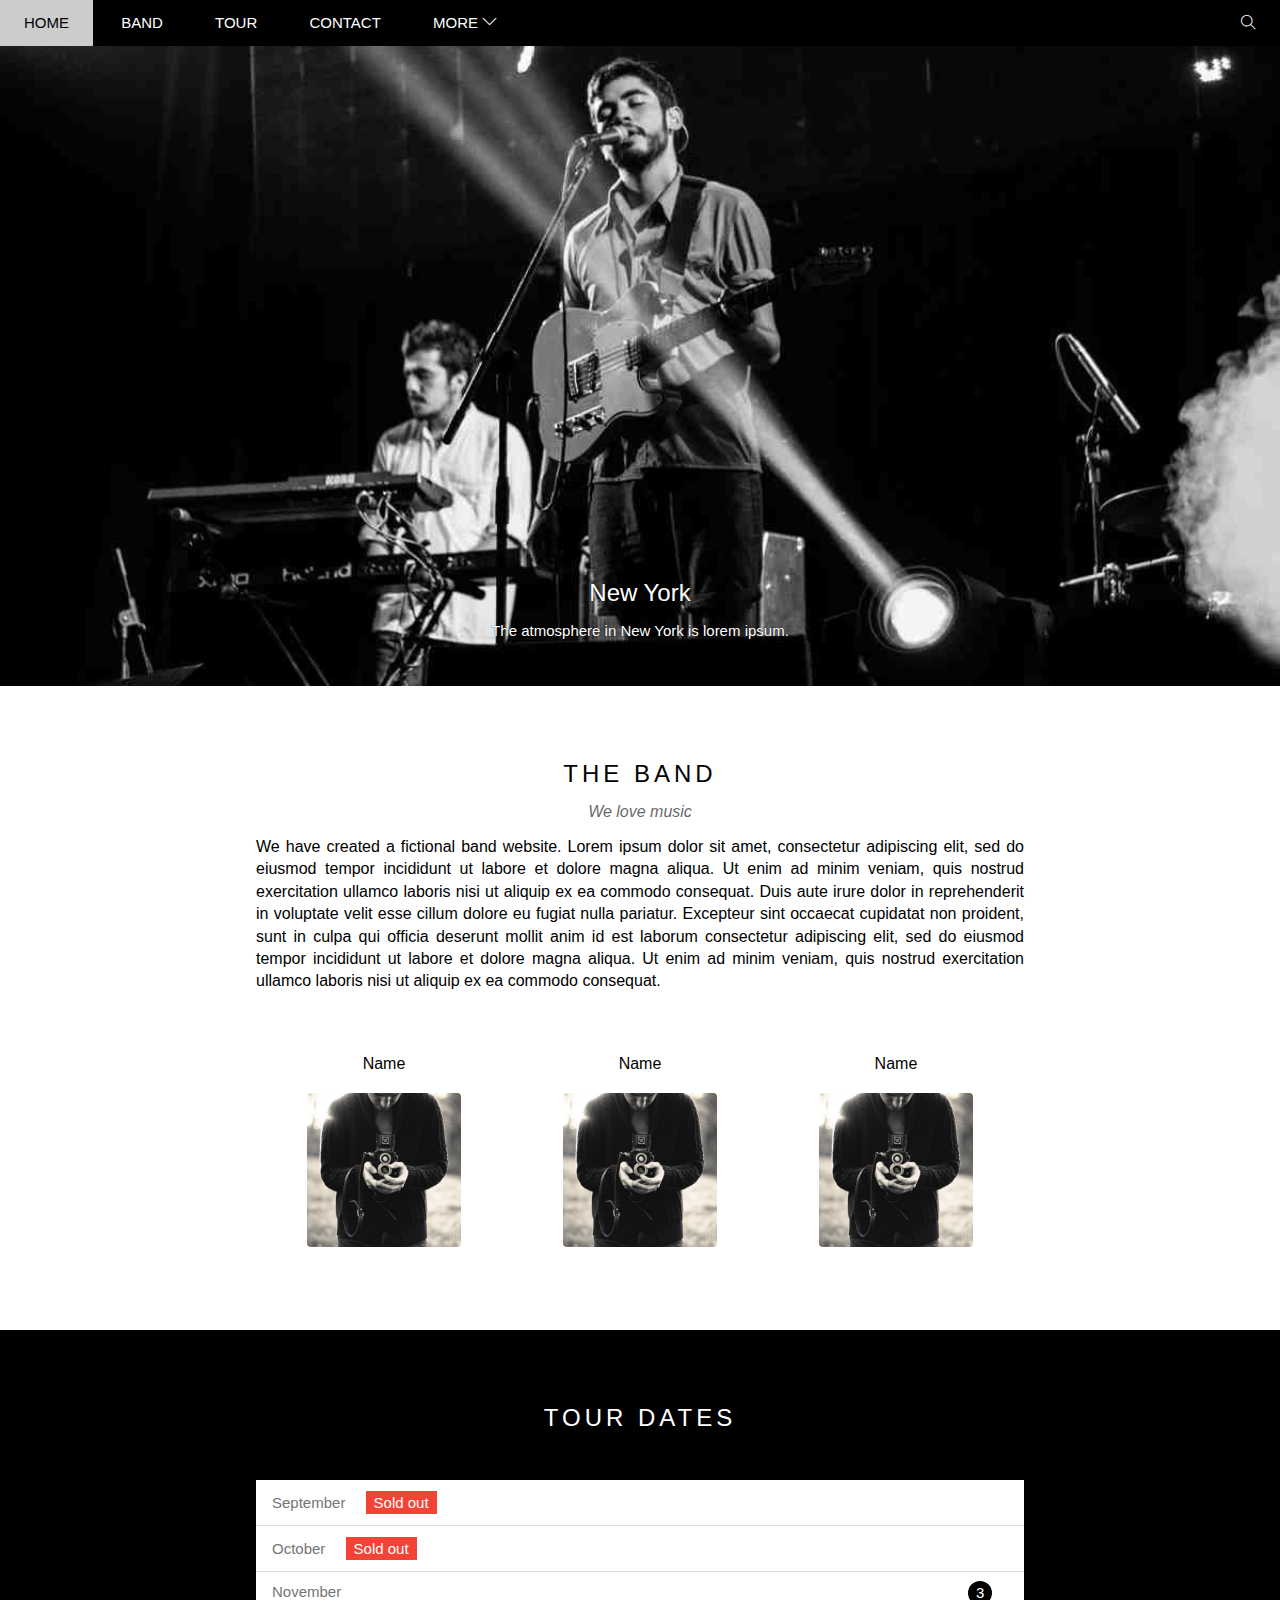
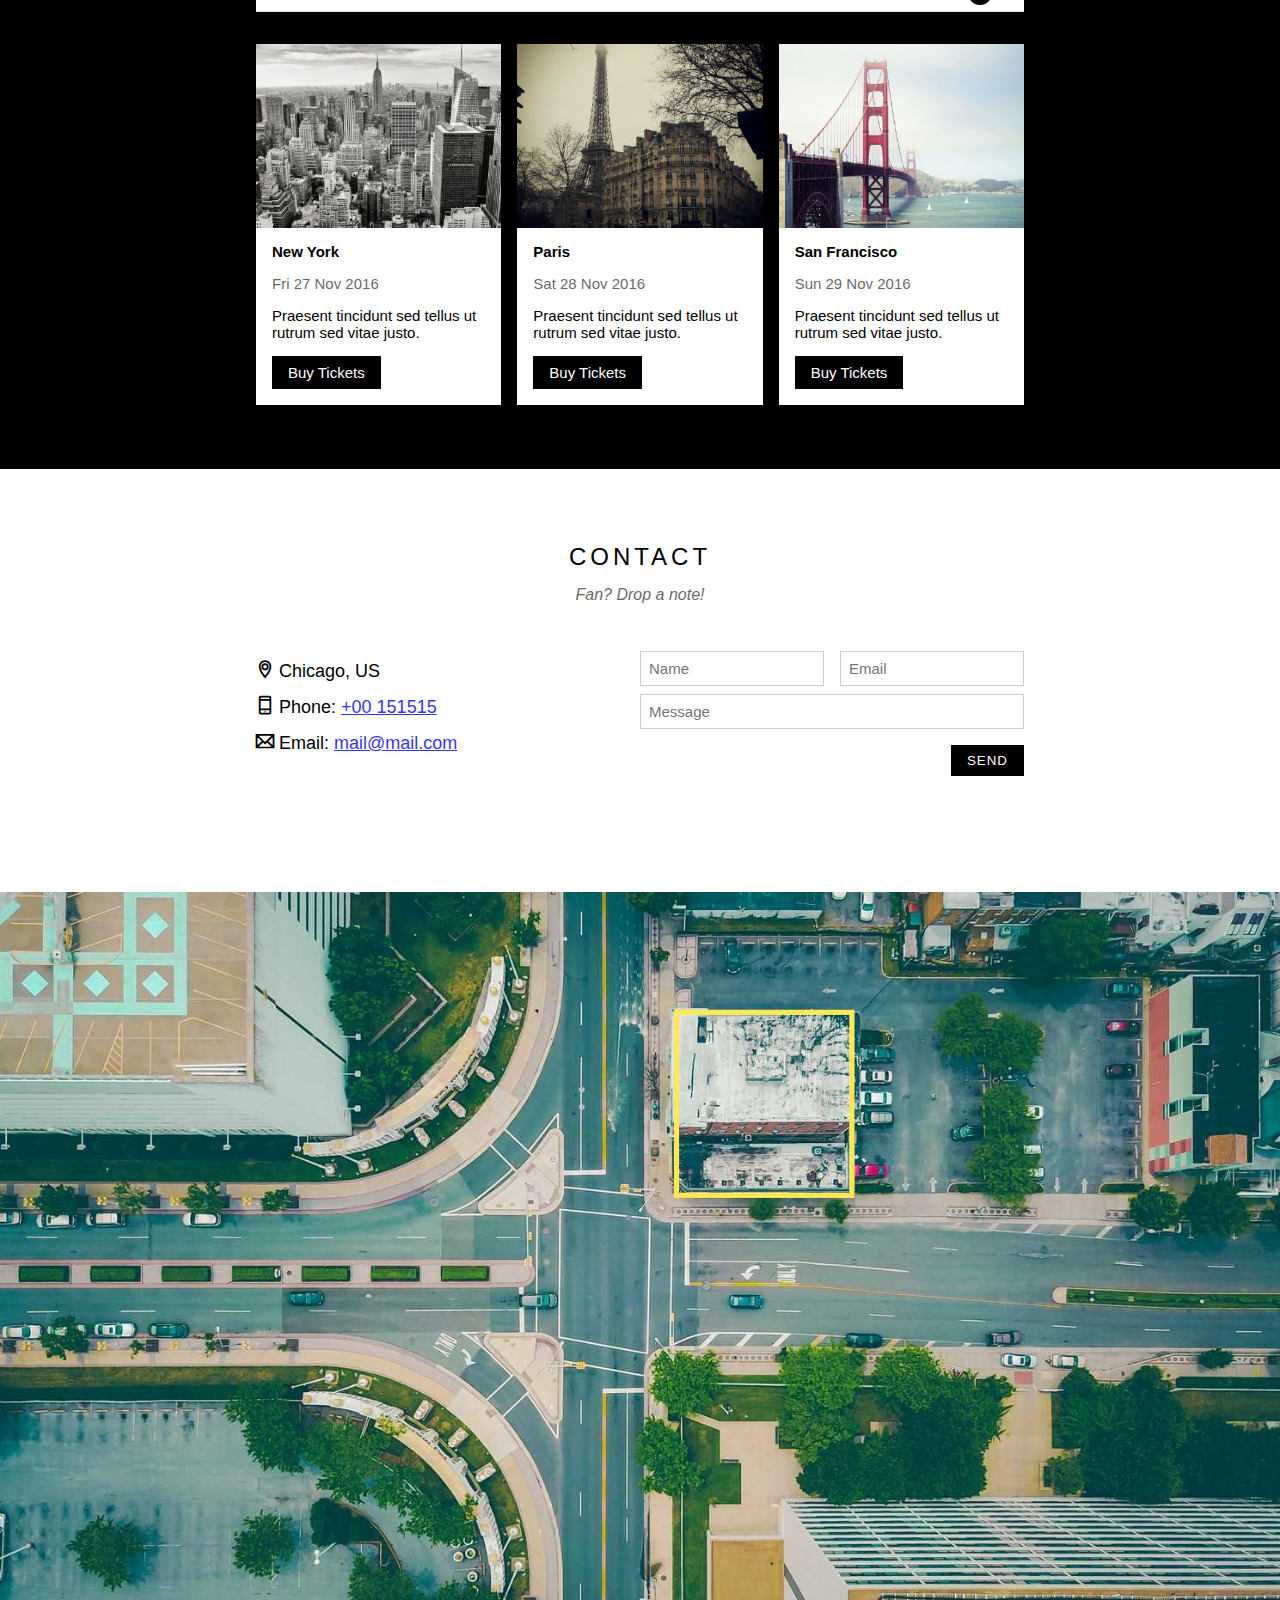
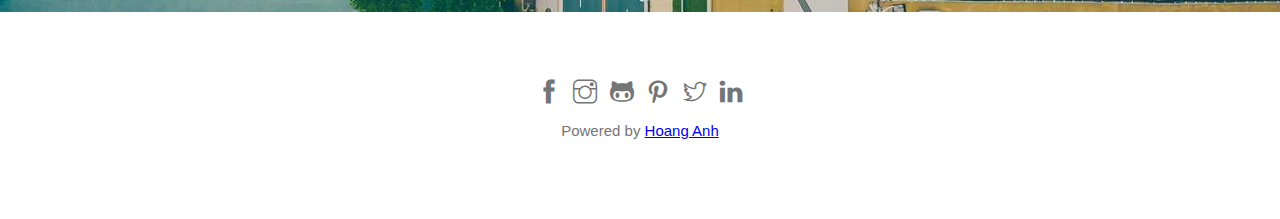
<file: index.html>
<!DOCTYPE html>
<html>
    <head>
        <title>The Band</title>
        <meta charset="UTF-8">
        <meta name="viewport" content="width=device-width, initial-scale=1">
        <link rel="shortcut icon" type="image/png" href="/WebTheBand/assets/image/favicon/favicon-32x32.png"/>
        <link rel="stylesheet" href="./assets/css/style.css">
        <link rel="stylesheet" href="./assets/css/responsive.css">
        <link rel="stylesheet" href="./assets/Font/themify-icons/themify-icons.css">

    </head> 
    <body>
        <div id="main">
            <div id="header">

                <!-- begin: nav -->

                <ul id="navigation">
                    <li><a href="#">Home</a></li>
                    <li><a href="#band">Band</a></li>
                    <li><a href="#tour">Tour</a></li>
                    <li><a href="#contact">Contact</a></li>
                    <li><a href="#">
                        More
                        <i class="navigation-arrow-down ti-angle-down"></i>
                    </a>
                        <ul class="subnavigation">
                            <li><a href="#">Merchandise</a></li>
                            <li><a href="#">Extras</a></li>
                            <li><a href="#">Media</a></li>
                        </ul>
                    </li>
                </ul>
                <!-- End: nav-->

                <!-- Begin: mobile-menu-->

                <div id="mobile-menu" class="header-mobile-menu">
                    <i class="mobile-menu-icon ti-menu"></i>

                </div>
                <!-- End: mobile menu-->

                <!-- Begin: header search-->

                <div class="header-search">
                            <i class="search-icon ti-search"></i>

                </div>
                <!-- End: header search-->



                
            </div>
            
            <div id="slider">
                <div class="text-center slider-text">
                    <h2 class="text-heading">New York</h2>
                    <div class="text-description">The atmosphere in New York is lorem ipsum.</div>
                    
                </div>

            </div>
            <div id="content">

                <!--Begin: The Band section-->
                <div id="band" class="content-section">
                    <h2 class="section-heading">THE BAND</h2>
                    <p class="section-description">We love music</p>
                    <p class="about-heading">We have created a fictional band website. Lorem ipsum dolor sit amet, consectetur adipiscing elit, sed do eiusmod tempor incididunt ut labore et dolore magna aliqua. Ut enim ad minim veniam, quis nostrud exercitation ullamco laboris nisi ut aliquip ex ea commodo consequat. Duis aute irure dolor in reprehenderit in voluptate velit esse cillum dolore eu fugiat nulla pariatur. Excepteur sint occaecat cupidatat non proident, sunt in culpa qui officia deserunt mollit anim id est laborum consectetur adipiscing elit, sed do eiusmod tempor incididunt ut labore et dolore magna aliqua. Ut enim ad minim veniam, quis nostrud exercitation ullamco laboris nisi ut aliquip ex ea commodo consequat.</p>
                    <div class="member-list">
                        <div class="member-item col col-third text-center">
                            <p class="member-name">Name</p>
                            <img src="assets/image/Content/Member-img/bandmember.jpg" alt="Random Name" class="member-img">

                        </div>

                        <div class="member-item col col-third text-center">
                            <p class="member-name">Name</p>
                            <img src="assets/image/Content/Member-img/bandmember.jpg" alt="Random Name" class="member-img">

                        </div>

                        <div class="member-item col col-third text-center">
                            <p class="member-name">Name</p>
                            <img src="assets/image/Content/Member-img/bandmember.jpg" alt="Random Name" class="member-img">

                        </div>

                        <div class="clean"></div>
  
  

                    </div>
                </div>
                <!--End: The Band section-->

                <!--Begin: Tour section-->
                <div id="tour" class="tour-section">
                    <div class="content-section">
                        <h2 class="section-heading">TOUR DATES</h2>
                        <p class="section-description">Remember to book your tickets!</p>
                        <ul class="tickets-list">
                            <li>
                                September
                                <span class="sold-out">Sold out</span>
                            </li>

                            <li>
                                October
                                <span class="sold-out">Sold out</span>
                            </li>

                            <li>
                                November
                                <span class="quantity">3</span>
    
                            </li>
                        </ul>

                        <div class="tickets-buy-list">
                            <div class="col col-third plr-8 s-col-third tickets-buy">
                                <img src="assets/image/Content/Tickets-img/newyork.jpg" alt="New York" class="tickets-img">
                                <div class="tickets-content">
                                    <p class="tickets-location">New York</p>
                                    <p class="tickets-time">Fri 27 Nov 2016</p>
                                    <p class="tickets-description">Praesent tincidunt sed tellus ut rutrum sed vitae justo.</p>
                                    <button class="tickets-buy-btn js-tickets-buy-btn">Buy Tickets</button>
                                </div>
                            </div>

                            <div class="col col-third plr-8 s-col-third tickets-buy">
                                <img src="assets/image/Content/Tickets-img/paris.jpg" alt="Paris" class="tickets-img">
                                <div class="tickets-content">
                                    <p class="tickets-location">Paris</p>
                                    <p class="tickets-time">Sat 28 Nov 2016</p>
                                    <p class="tickets-description">Praesent tincidunt sed tellus ut rutrum sed vitae justo.</p>
                                    <button class="tickets-buy-btn js-tickets-buy-btn">Buy Tickets</button>

                                </div>
                            </div>

                            <div class="col col-third plr-8 s-col-third tickets-buy">
                                <img src="assets/image/Content/Tickets-img/sanfran.jpg" alt="San Francisco" class="tickets-img">
                                <div class="tickets-content">
                                    <p class="tickets-location">San Francisco</p>
                                <p class="tickets-time">Sun 29 Nov 2016</p>
                                <p class="tickets-description">Praesent tincidunt sed tellus ut rutrum sed vitae justo.</p>
                                <button class="tickets-buy-btn js-tickets-buy-btn">Buy Tickets</button>

                                </div>       
                            </div>

                        </div>
                        <div class="clean"></div> <!--Tạo chân của div tương ứng-->


                        
    
                    </div>

                </div>

                <!--End: Tour section-->

                <!--Begin: Contact section-->
                <div id="contact" class="content-section">
                    <h2 class="section-heading">CONTACT</h2>
                    <p class="section-description">Fan? Drop a note!</p>
                    <div class="contact-address">
                        <div class="col-half s-col-half contact-address-large">
                            <i class="ti-location-pin line-height"></i>
                            Chicago, US

                            <br>

                            <i class="ti-mobile line-height"></i>
                            Phone: <a href="tel:+00 151515">+00 151515</a>

                            <br>

                            <i class="ti-email line-height"></i>
                            Email: <a href="mailto:mail@mail.com">mail@mail.com</a>
                            <br>

                        </div>
                        <div class="col-half s-col-half contact-address-feedback">
                            <div class="contact-feedback">
                                <form action="">
                                    <div class="row-input-send">
                                        <div class="col row-input-name-mess">
                                            <div class="row col col-half s-col-half">
                                                <input type="text" name="" id="" placeholder="Name" required class="form-control">

                                            </div>
                                            <div class="row col col-half s-col-half">
                                                <input type="text" name="" id="" placeholder="Email" required class="form-control">

                                            </div>
                                            
                                           
                                        </div>
                                        <div class="col col-full">
                                            <input type="text" name="" id="" placeholder="Message" required class="form-control">
                                        </div>
                                    </div>
                                    <input type="submit" class="send-btn" value="SEND">
                                </form>
                        </div>
                    </div>


                </div>
                <!--End: Contact section-->


            </div>
                <!--End: Content section-->


                <!--Begin: Map section-->
                <div class="text-center map-section">
                    <img src="assets/image/Content/Map/map.jpg" alt="Map" class="map-img">

                </div>

                <!--End: Map section-->
            <div id="footer">
                <div class="text-center footer">
                    <i class="ti-facebook footer-icon"></i>
                    <i class="ti-instagram footer-icon"></i>
                    <i class="ti-github footer-icon"></i>
                    <i class="ti-pinterest footer-icon"></i>
                    <i class="ti-twitter footer-icon"></i>
                    <i class="ti-linkedin footer-icon"></i>
                    <p class="text-center footer-medium">
                        Powered by
                        <a href="https://www.facebook.com/dohoanganh0202" target="_blank">Hoang Anh</a>
                    </p>
                </div>
                
            </div>
        </div>
            
        </div>
                <!-- Begin: Tickets Modal -->
                <div class="modal js-modal">
                    <div class="modal-container js-modal-container">
                        <div class="modal-close js-modal-close">
                        <span class="ti-close"></span>
                        </div>

                        <header class="modal-header">
                            <i class="modal-header-ti-bag ti-bag"></i>
                            Tickets
                        </header>

                        <div class="modal-body">
                            <label for="modal-label-tickets" class="modal-label">
                                <i class="ti-shopping-cart"></i>
                                Tickets, $15 per person
                            </label>
                            <input id="modal-label-tickets" type="text" class="modal-input" placeholder="How many?">


                            <label for="modal-label-sendto" class="modal-label">
                                <i class="ti-user"></i>
                                Send To
                            </label>
                            <input id="modal-label-sendto" type="email" class="modal-input" placeholder="Enter email">

                            <button class="modal-button-pay">
                                Pay
                                <i class="modal-button-pay-ti-check ti-check"></i>
                            </button>




                        </div>

                        <div class="modal-footer">
                            <button class="modal-button-close js-modal-button-close">
                                Close
                                <i class="ti-close"></i>
                            </button>
                            <p class="modal-help">
                                Need
                                <a class="modal-help-link" href="">Help?</a>
                            </p>
                        </div>

                    </div>
                    

    
                </div>
                <!-- End: Tickets Modal -->



    </body>

    <!-- JavaScript Bundle with Popper -->

<script>
    const buyBtns = document.querySelectorAll('.js-tickets-buy-btn')
    const modal = document.querySelector('.js-modal')
    const modalContainer = document.querySelector('.js-modal-container')
    const modalClose = document.querySelector('.js-modal-close')
    const modalButtonClose = document.querySelector('.js-modal-button-close')
    
    // Hàm hiển thị modal mua vé ( thêm class open vào modal)
    function showBuyTickets () {
        modal.classList.add('open')

    }

    //Hàm ẩn modal mua vé (gỡ bỏ class open của modal)
    function hideBuyTickets () {
        modal.classList.remove('open')

    }
    
    //Lặp qua từng thẻ button và nghe hành vi click
    for (const buyBtn of buyBtns) {
        buyBtn.addEventListener('click', showBuyTickets)
    }

    //Nghe hành vi click vào button close
    modalClose.addEventListener('click', hideBuyTickets)

    //Nghe hành vi click vào modal button close
    modalButtonClose.addEventListener('click', hideBuyTickets)

    //Click thoát ngoài
    modal.addEventListener('click', hideBuyTickets)

    //Ngăn chặn nổi bọt của class
    modalContainer.addEventListener('click', function (event) {
        event.stopPropagation()
    })



    // function sendEmail()
    // {
    //     var name = document.getElementById('nameValue').value;
    //     var email = document.getElementById('emailValue').value;
    //     var message = document.getElementById('messageValue').value;


    //     if (name == '') {
    //         document.getElementById('name').classList.remove("d-none")
    //         return;
    //     } else {
    //         document.getElementById('name').classList.add("d-none")
    //     }

    //     if (!console.log(validateEmail(email))) {
    //         document.getElementById('email').classList.remove("d-none")
    //         return;
    //     } else {
    //         document.getElementById('email').classList.add("d-none")
    //     }

    //     if (message == '') {
    //         document.getElementById('message').classList.remove("d-none")
    //         return;
    //     } else {
    //         document.getElementById('message').classList.add("d-none")
    //     }

    //     document.getElementById("show-name").innerText = name +" "+ email +" " + message



    // }

    // Mobile responsive
    var header = document.getElementById('header');
    var mobileMenu = document.getElementById('mobile-menu');
    var headerHeight = header.clientHeight;

    //lắng nghe sự kiện click vào mobile menu (đóng/mở)
    mobileMenu.addEventListener('click', function () {
        var isClosed = header.clientHeight === headerHeight;
        if (isClosed) {
                    header.style.height = 'auto';
                } else {
                    header.style.height = null;
                }
        });

    //Lắng nghe sự kiện khi click vào các phần tử của menu thì tự động đóng menu
    var menuItems = document.querySelectorAll('#navigation li a[href*="#"]');
    for (var i = 0; i < menuItems.length; i++) {
        var menuItem = menuItems[i];
        menuItem.addEventListener('click', function () {
            var isParentMenu = this.nextElementSibling && this.nextElementSibling.classList.contains('subnavigation');    //Kiểm tra thẻ click vào nếu là thẻ li có thể con vs class là ul thì gán isParentmenu = true (có thẻ con)
            if (isParentMenu) {
                event.preventDefault();     //preventDefault bỏ qua hành vi mặc định

            } else {
                header.style.height = null;
            }
        });
    }

    //Lắng nghe sự kiện khi click vào more thì không đóng menu và hiển thị subnav



</script>
</html>
</file>
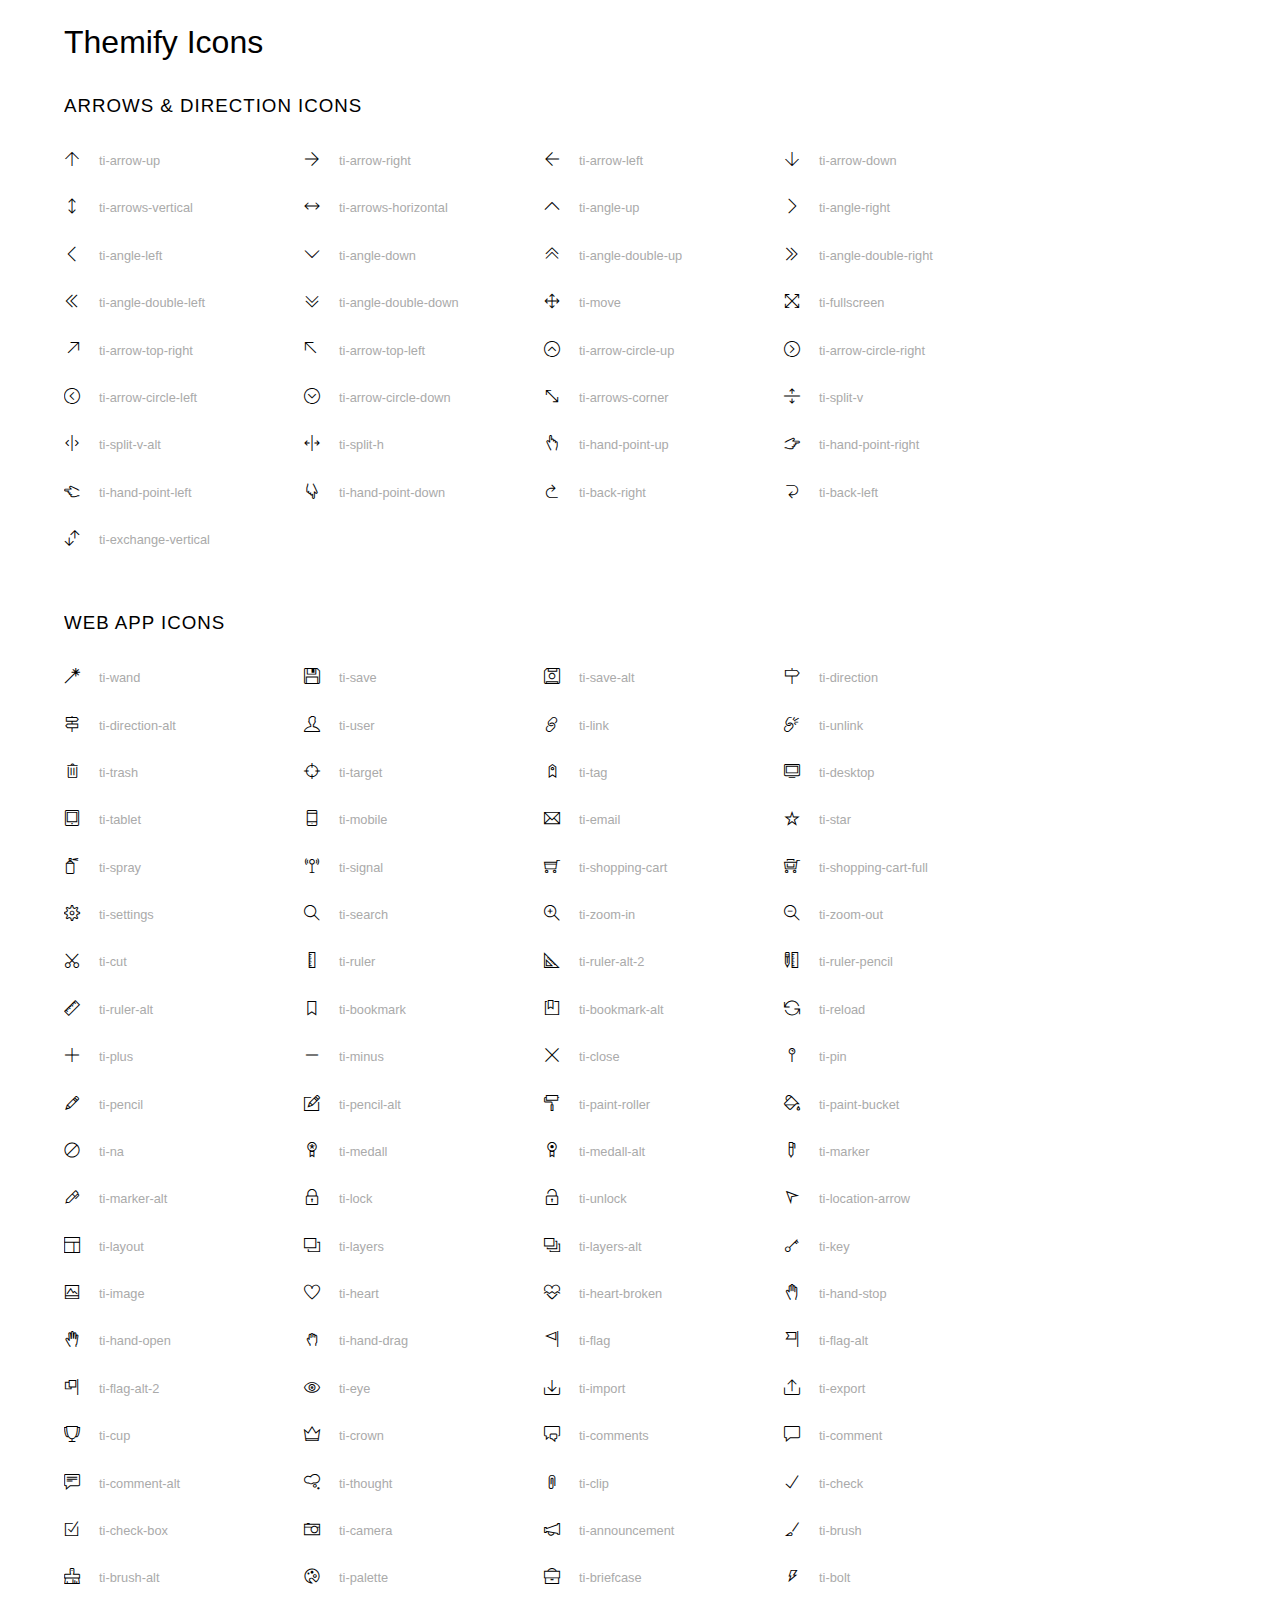
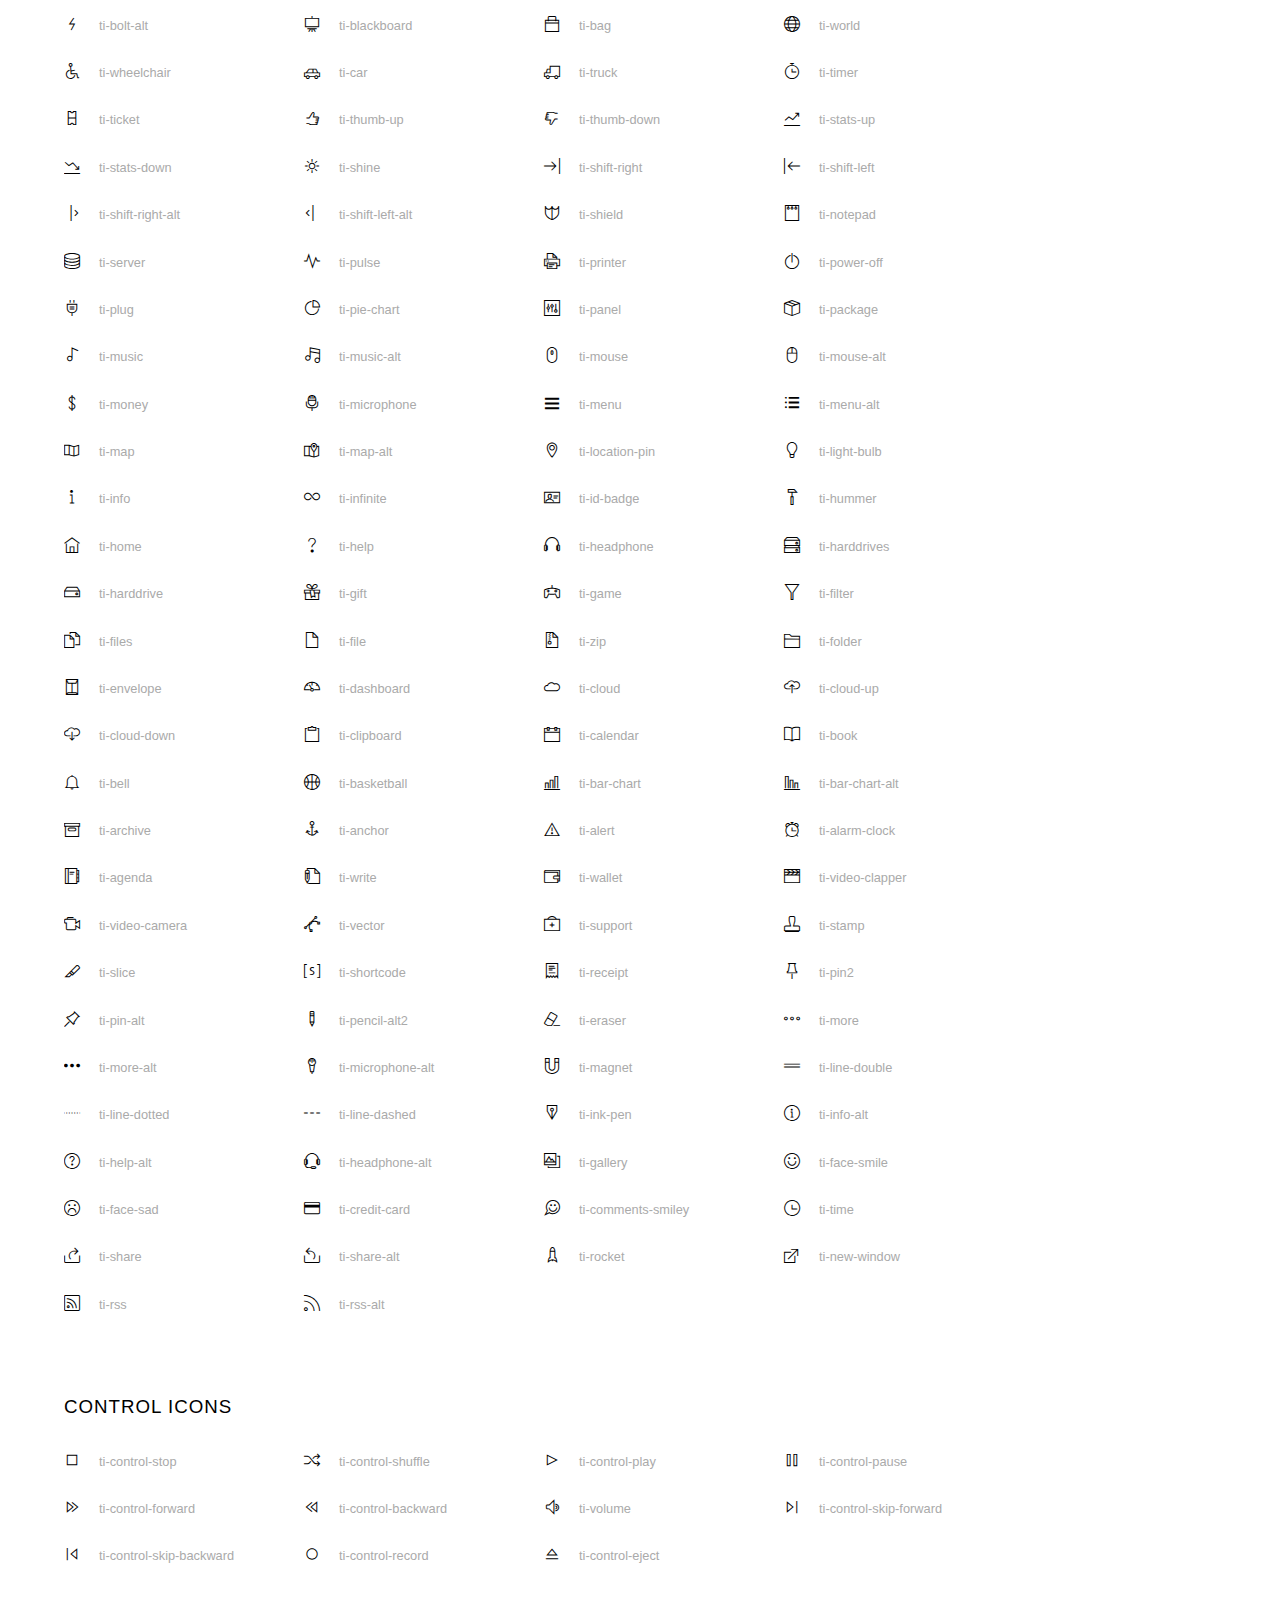
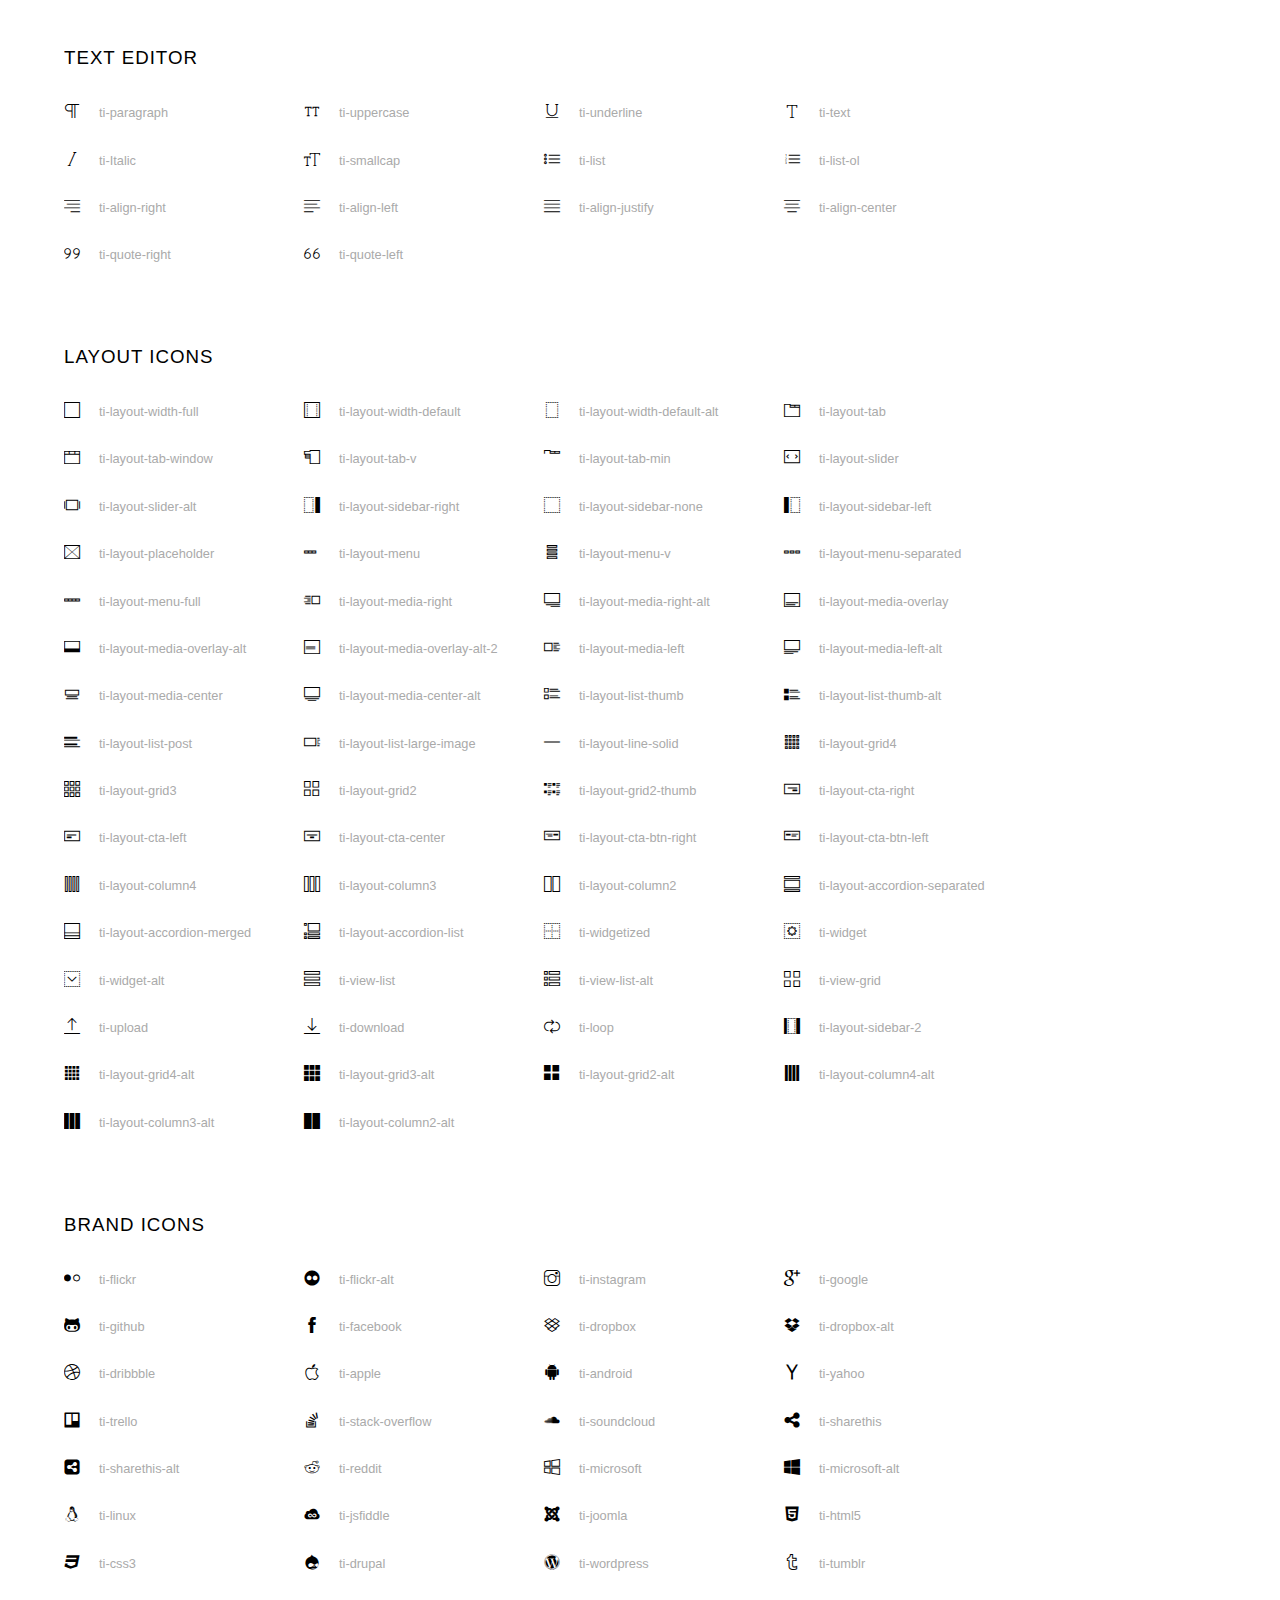
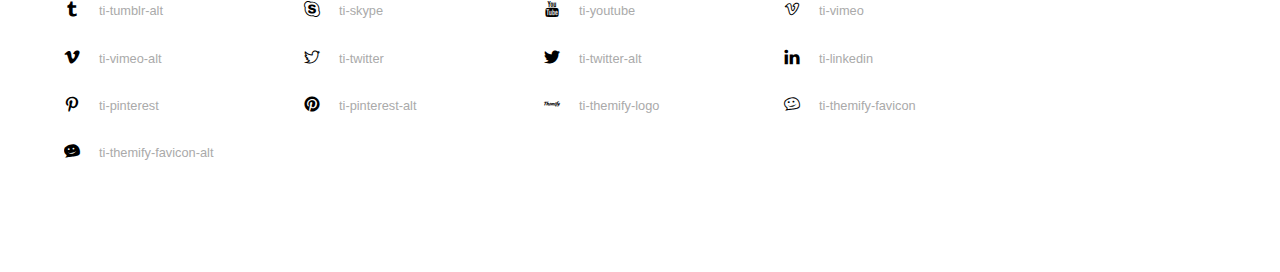
<file: assets/Font/themify-icons/index.html>
<!doctype html>
<html>
<head>
	<meta charset="utf-8">
	<title>Themify Icon Font</title>
	<meta name="viewport" content="width=device-width">
	<link rel="stylesheet" href="demo-files/demo.css">
	<link rel="stylesheet" href="themify-icons.css">
	<!--[if lt IE 8]><!-->
	<link rel="stylesheet" href="ie7/ie7.css">
	<!--<![endif]-->
</head>
<body>
	<h1>Themify Icons</h1>

	<div class="icon-section">

		<div class="icon-section">
			<h3>Arrows &amp; Direction Icons </h3>

			<div class="icon-container">
				<span class="ti-arrow-up"></span><span class="icon-name"> ti-arrow-up</span>
			</div>
			<div class="icon-container">
				<span class="ti-arrow-right"></span><span class="icon-name"> ti-arrow-right</span>
			</div>
			<div class="icon-container">
				<span class="ti-arrow-left"></span><span class="icon-name"> ti-arrow-left</span>
			</div>
			<div class="icon-container">
				<span class="ti-arrow-down"></span><span class="icon-name"> ti-arrow-down</span>
			</div>
			<div class="icon-container">
				<span class="ti-arrows-vertical"></span><span class="icon-name"> ti-arrows-vertical</span>
			</div>
			<div class="icon-container">
				<span class="ti-arrows-horizontal"></span><span class="icon-name"> ti-arrows-horizontal</span>
			</div>
			<div class="icon-container">
				<span class="ti-angle-up"></span><span class="icon-name"> ti-angle-up</span>
			</div>
			<div class="icon-container">
				<span class="ti-angle-right"></span><span class="icon-name"> ti-angle-right</span>
			</div>
			<div class="icon-container">
				<span class="ti-angle-left"></span><span class="icon-name"> ti-angle-left</span>
			</div>
			<div class="icon-container">
				<span class="ti-angle-down"></span><span class="icon-name"> ti-angle-down</span>
			</div>	
			<div class="icon-container">
				<span class="ti-angle-double-up"></span><span class="icon-name"> ti-angle-double-up</span>
			</div>
			<div class="icon-container">
				<span class="ti-angle-double-right"></span><span class="icon-name"> ti-angle-double-right</span>
			</div>
			<div class="icon-container">
				<span class="ti-angle-double-left"></span><span class="icon-name"> ti-angle-double-left</span>
			</div>
			<div class="icon-container">
				<span class="ti-angle-double-down"></span><span class="icon-name"> ti-angle-double-down</span>
			</div>					
			<div class="icon-container">
				<span class="ti-move"></span><span class="icon-name"> ti-move</span>
			</div>
			<div class="icon-container">
				<span class="ti-fullscreen"></span><span class="icon-name"> ti-fullscreen</span>
			</div>
			<div class="icon-container">
				<span class="ti-arrow-top-right"></span><span class="icon-name"> ti-arrow-top-right</span>
			</div>
			<div class="icon-container">
				<span class="ti-arrow-top-left"></span><span class="icon-name"> ti-arrow-top-left</span>
			</div>
			<div class="icon-container">
				<span class="ti-arrow-circle-up"></span><span class="icon-name"> ti-arrow-circle-up</span>
			</div>
			<div class="icon-container">
				<span class="ti-arrow-circle-right"></span><span class="icon-name"> ti-arrow-circle-right</span>
			</div>
			<div class="icon-container">
				<span class="ti-arrow-circle-left"></span><span class="icon-name"> ti-arrow-circle-left</span>
			</div>
			<div class="icon-container">
				<span class="ti-arrow-circle-down"></span><span class="icon-name"> ti-arrow-circle-down</span>
			</div>
			<div class="icon-container">
				<span class="ti-arrows-corner"></span><span class="icon-name"> ti-arrows-corner</span>
			</div>
			<div class="icon-container">
				<span class="ti-split-v"></span><span class="icon-name"> ti-split-v</span>
			</div>

			<div class="icon-container">
				<span class="ti-split-v-alt"></span><span class="icon-name"> ti-split-v-alt</span>
			</div>
			<div class="icon-container">
				<span class="ti-split-h"></span><span class="icon-name"> ti-split-h</span>
			</div>
			<div class="icon-container">
				<span class="ti-hand-point-up"></span><span class="icon-name"> ti-hand-point-up</span>
			</div>
			<div class="icon-container">
				<span class="ti-hand-point-right"></span><span class="icon-name"> ti-hand-point-right</span>
			</div>
			<div class="icon-container">
				<span class="ti-hand-point-left"></span><span class="icon-name"> ti-hand-point-left</span>
			</div>
			<div class="icon-container">
				<span class="ti-hand-point-down"></span><span class="icon-name"> ti-hand-point-down</span>
			</div>
			<div class="icon-container">
				<span class="ti-back-right"></span><span class="icon-name"> ti-back-right</span>
			</div>
			<div class="icon-container">
				<span class="ti-back-left"></span><span class="icon-name"> ti-back-left</span>
			</div>
			<div class="icon-container">
				<span class="ti-exchange-vertical"></span><span class="icon-name"> ti-exchange-vertical</span>
			</div>

		</div> <!-- Arrows Icons -->



		<h3>Web App Icons</h3>
		
		<div class="icon-section">

			<div class="icon-container">
				<span class="ti-wand"></span><span class="icon-name"> ti-wand</span>
			</div>
			<div class="icon-container">
				<span class="ti-save"></span><span class="icon-name"> ti-save</span>
			</div>
			<div class="icon-container">
				<span class="ti-save-alt"></span><span class="icon-name"> ti-save-alt</span>
			</div>

			<div class="icon-container">
				<span class="ti-direction"></span><span class="icon-name"> ti-direction</span>
			</div>
			<div class="icon-container">
				<span class="ti-direction-alt"></span><span class="icon-name"> ti-direction-alt</span>
			</div>
			<div class="icon-container">
				<span class="ti-user"></span><span class="icon-name"> ti-user</span>
			</div>
			<div class="icon-container">
				<span class="ti-link"></span><span class="icon-name"> ti-link</span>
			</div>
			<div class="icon-container">
				<span class="ti-unlink"></span><span class="icon-name"> ti-unlink</span>
			</div>
			<div class="icon-container">
				<span class="ti-trash"></span><span class="icon-name"> ti-trash</span>
			</div>
			<div class="icon-container">
				<span class="ti-target"></span><span class="icon-name"> ti-target</span>
			</div>
			<div class="icon-container">
				<span class="ti-tag"></span><span class="icon-name"> ti-tag</span>
			</div>
			<div class="icon-container">
				<span class="ti-desktop"></span><span class="icon-name"> ti-desktop</span>
			</div>
			<div class="icon-container">
				<span class="ti-tablet"></span><span class="icon-name"> ti-tablet</span>
			</div>
			<div class="icon-container">
				<span class="ti-mobile"></span><span class="icon-name"> ti-mobile</span>
			</div>
			<div class="icon-container">
				<span class="ti-email"></span><span class="icon-name"> ti-email</span>
			</div>	
			<div class="icon-container">
				<span class="ti-star"></span><span class="icon-name"> ti-star</span>
			</div>
			<div class="icon-container">
				<span class="ti-spray"></span><span class="icon-name"> ti-spray</span>
			</div>
			<div class="icon-container">
				<span class="ti-signal"></span><span class="icon-name"> ti-signal</span>
			</div>
			<div class="icon-container">
				<span class="ti-shopping-cart"></span><span class="icon-name"> ti-shopping-cart</span>
			</div>
			<div class="icon-container">
				<span class="ti-shopping-cart-full"></span><span class="icon-name"> ti-shopping-cart-full</span>
			</div>
			<div class="icon-container">
				<span class="ti-settings"></span><span class="icon-name"> ti-settings</span>
			</div>
			<div class="icon-container">
				<span class="ti-search"></span><span class="icon-name"> ti-search</span>
			</div>
			<div class="icon-container">
				<span class="ti-zoom-in"></span><span class="icon-name"> ti-zoom-in</span>
			</div>
			<div class="icon-container">
				<span class="ti-zoom-out"></span><span class="icon-name"> ti-zoom-out</span>
			</div>
			<div class="icon-container">
				<span class="ti-cut"></span><span class="icon-name"> ti-cut</span>
			</div>
			<div class="icon-container">
				<span class="ti-ruler"></span><span class="icon-name"> ti-ruler</span>
			</div>
			<div class="icon-container">
				<span class="ti-ruler-alt-2"></span><span class="icon-name"> ti-ruler-alt-2</span>
			</div>			
			<div class="icon-container">
				<span class="ti-ruler-pencil"></span><span class="icon-name"> ti-ruler-pencil</span>
			</div>
			<div class="icon-container">
				<span class="ti-ruler-alt"></span><span class="icon-name"> ti-ruler-alt</span>
			</div>
			<div class="icon-container">
				<span class="ti-bookmark"></span><span class="icon-name"> ti-bookmark</span>
			</div>
			<div class="icon-container">
				<span class="ti-bookmark-alt"></span><span class="icon-name"> ti-bookmark-alt</span>
			</div>
			<div class="icon-container">
				<span class="ti-reload"></span><span class="icon-name"> ti-reload</span>
			</div>
			<div class="icon-container">
				<span class="ti-plus"></span><span class="icon-name"> ti-plus</span>
			</div>
			<div class="icon-container">
				<span class="ti-minus"></span><span class="icon-name"> ti-minus</span>
			</div>
			<div class="icon-container">
				<span class="ti-close"></span><span class="icon-name"> ti-close</span>
			</div>			
			<div class="icon-container">
				<span class="ti-pin"></span><span class="icon-name"> ti-pin</span>
			</div>
			<div class="icon-container">
				<span class="ti-pencil"></span><span class="icon-name"> ti-pencil</span>
			</div>
					
		  	<div class="icon-container">
				<span class="ti-pencil-alt"></span><span class="icon-name"> ti-pencil-alt</span>
			</div>
			<div class="icon-container">
				<span class="ti-paint-roller"></span><span class="icon-name"> ti-paint-roller</span>
			</div>
			<div class="icon-container">
				<span class="ti-paint-bucket"></span><span class="icon-name"> ti-paint-bucket</span>
			</div>
			<div class="icon-container">
				<span class="ti-na"></span><span class="icon-name"> ti-na</span>
			</div>
			<div class="icon-container">
				<span class="ti-medall"></span><span class="icon-name"> ti-medall</span>
			</div>
			<div class="icon-container">
				<span class="ti-medall-alt"></span><span class="icon-name"> ti-medall-alt</span>
			</div>
			<div class="icon-container">
				<span class="ti-marker"></span><span class="icon-name"> ti-marker</span>
			</div>
			<div class="icon-container">
				<span class="ti-marker-alt"></span><span class="icon-name"> ti-marker-alt</span>
			</div>

			<div class="icon-container">
				<span class="ti-lock"></span><span class="icon-name"> ti-lock</span>
			</div>
			<div class="icon-container">
				<span class="ti-unlock"></span><span class="icon-name"> ti-unlock</span>
			</div>
			<div class="icon-container">
				<span class="ti-location-arrow"></span><span class="icon-name"> ti-location-arrow</span>
			</div>
			<div class="icon-container">
				<span class="ti-layout"></span><span class="icon-name"> ti-layout</span>
			</div>
			<div class="icon-container">
				<span class="ti-layers"></span><span class="icon-name"> ti-layers</span>
			</div>
			<div class="icon-container">
				<span class="ti-layers-alt"></span><span class="icon-name"> ti-layers-alt</span>
			</div>
			<div class="icon-container">
				<span class="ti-key"></span><span class="icon-name"> ti-key</span>
			</div>
			<div class="icon-container">
				<span class="ti-image"></span><span class="icon-name"> ti-image</span>
			</div>
			<div class="icon-container">
				<span class="ti-heart"></span><span class="icon-name"> ti-heart</span>
			</div>
			<div class="icon-container">
				<span class="ti-heart-broken"></span><span class="icon-name"> ti-heart-broken</span>
			</div>
			<div class="icon-container">
				<span class="ti-hand-stop"></span><span class="icon-name"> ti-hand-stop</span>
			</div>
			<div class="icon-container">
				<span class="ti-hand-open"></span><span class="icon-name"> ti-hand-open</span>
			</div>
			<div class="icon-container">
				<span class="ti-hand-drag"></span><span class="icon-name"> ti-hand-drag</span>
			</div>
			<div class="icon-container">
				<span class="ti-flag"></span><span class="icon-name"> ti-flag</span>
			</div>
			<div class="icon-container">
				<span class="ti-flag-alt"></span><span class="icon-name"> ti-flag-alt</span>
			</div>
			<div class="icon-container">
				<span class="ti-flag-alt-2"></span><span class="icon-name"> ti-flag-alt-2</span>
			</div>
			<div class="icon-container">
				<span class="ti-eye"></span><span class="icon-name"> ti-eye</span>
			</div>
			<div class="icon-container">
				<span class="ti-import"></span><span class="icon-name"> ti-import</span>
			</div>			
			<div class="icon-container">
				<span class="ti-export"></span><span class="icon-name"> ti-export</span>
			</div>
			<div class="icon-container">
				<span class="ti-cup"></span><span class="icon-name"> ti-cup</span>
			</div>
			<div class="icon-container">
				<span class="ti-crown"></span><span class="icon-name"> ti-crown</span>
			</div>
			<div class="icon-container">
				<span class="ti-comments"></span><span class="icon-name"> ti-comments</span>
			</div>
			<div class="icon-container">
				<span class="ti-comment"></span><span class="icon-name"> ti-comment</span>
			</div>
			<div class="icon-container">
				<span class="ti-comment-alt"></span><span class="icon-name"> ti-comment-alt</span>
			</div>
			<div class="icon-container">
				<span class="ti-thought"></span><span class="icon-name"> ti-thought</span>
			</div>			
			<div class="icon-container">
				<span class="ti-clip"></span><span class="icon-name"> ti-clip</span>
			</div>

			<div class="icon-container">
				<span class="ti-check"></span><span class="icon-name"> ti-check</span>
			</div>
			<div class="icon-container">
				<span class="ti-check-box"></span><span class="icon-name"> ti-check-box</span>
			</div>
			<div class="icon-container">
				<span class="ti-camera"></span><span class="icon-name"> ti-camera</span>
			</div>
			<div class="icon-container">
				<span class="ti-announcement"></span><span class="icon-name"> ti-announcement</span>
			</div>
			<div class="icon-container">
				<span class="ti-brush"></span><span class="icon-name"> ti-brush</span>
			</div>
			<div class="icon-container">
				<span class="ti-brush-alt"></span><span class="icon-name"> ti-brush-alt</span>
			</div>
			<div class="icon-container">
				<span class="ti-palette"></span><span class="icon-name"> ti-palette</span>
			</div>			
			<div class="icon-container">
				<span class="ti-briefcase"></span><span class="icon-name"> ti-briefcase</span>
			</div>
			<div class="icon-container">
				<span class="ti-bolt"></span><span class="icon-name"> ti-bolt</span>
			</div>
			<div class="icon-container">
				<span class="ti-bolt-alt"></span><span class="icon-name"> ti-bolt-alt</span>
			</div>
			<div class="icon-container">
				<span class="ti-blackboard"></span><span class="icon-name"> ti-blackboard</span>
			</div>
			<div class="icon-container">
				<span class="ti-bag"></span><span class="icon-name"> ti-bag</span>
			</div>
			<div class="icon-container">
				<span class="ti-world"></span><span class="icon-name"> ti-world</span>
			</div>
			<div class="icon-container">
				<span class="ti-wheelchair"></span><span class="icon-name"> ti-wheelchair</span>
			</div>
			<div class="icon-container">
				<span class="ti-car"></span><span class="icon-name"> ti-car</span>
			</div>
			<div class="icon-container">
				<span class="ti-truck"></span><span class="icon-name"> ti-truck</span>
			</div>
			<div class="icon-container">
				<span class="ti-timer"></span><span class="icon-name"> ti-timer</span>
			</div>
			<div class="icon-container">
				<span class="ti-ticket"></span><span class="icon-name"> ti-ticket</span>
			</div>
			<div class="icon-container">
				<span class="ti-thumb-up"></span><span class="icon-name"> ti-thumb-up</span>
			</div>
			<div class="icon-container">
				<span class="ti-thumb-down"></span><span class="icon-name"> ti-thumb-down</span>
			</div>

			<div class="icon-container">
				<span class="ti-stats-up"></span><span class="icon-name"> ti-stats-up</span>
			</div>
			<div class="icon-container">
				<span class="ti-stats-down"></span><span class="icon-name"> ti-stats-down</span>
			</div>
			<div class="icon-container">
				<span class="ti-shine"></span><span class="icon-name"> ti-shine</span>
			</div>
			<div class="icon-container">
				<span class="ti-shift-right"></span><span class="icon-name"> ti-shift-right</span>
			</div>
			<div class="icon-container">
				<span class="ti-shift-left"></span><span class="icon-name"> ti-shift-left</span>
			</div>

			<div class="icon-container">
				<span class="ti-shift-right-alt"></span><span class="icon-name"> ti-shift-right-alt</span>
			</div>
			<div class="icon-container">
				<span class="ti-shift-left-alt"></span><span class="icon-name"> ti-shift-left-alt</span>
			</div>
			<div class="icon-container">
				<span class="ti-shield"></span><span class="icon-name"> ti-shield</span>
			</div>
			<div class="icon-container">
				<span class="ti-notepad"></span><span class="icon-name"> ti-notepad</span>
			</div>
			<div class="icon-container">
				<span class="ti-server"></span><span class="icon-name"> ti-server</span>
			</div>

			<div class="icon-container">
				<span class="ti-pulse"></span><span class="icon-name"> ti-pulse</span>
			</div>
			<div class="icon-container">
				<span class="ti-printer"></span><span class="icon-name"> ti-printer</span>
			</div>
			<div class="icon-container">
				<span class="ti-power-off"></span><span class="icon-name"> ti-power-off</span>
			</div>
			<div class="icon-container">
				<span class="ti-plug"></span><span class="icon-name"> ti-plug</span>
			</div>
			<div class="icon-container">
				<span class="ti-pie-chart"></span><span class="icon-name"> ti-pie-chart</span>
			</div>

			<div class="icon-container">
				<span class="ti-panel"></span><span class="icon-name"> ti-panel</span>
			</div>
			<div class="icon-container">
				<span class="ti-package"></span><span class="icon-name"> ti-package</span>
			</div>
			<div class="icon-container">
				<span class="ti-music"></span><span class="icon-name"> ti-music</span>
			</div>
			<div class="icon-container">
				<span class="ti-music-alt"></span><span class="icon-name"> ti-music-alt</span>
			</div>
			<div class="icon-container">
				<span class="ti-mouse"></span><span class="icon-name"> ti-mouse</span>
			</div>
			<div class="icon-container">
				<span class="ti-mouse-alt"></span><span class="icon-name"> ti-mouse-alt</span>
			</div>
			<div class="icon-container">
				<span class="ti-money"></span><span class="icon-name"> ti-money</span>
			</div>
			<div class="icon-container">
				<span class="ti-microphone"></span><span class="icon-name"> ti-microphone</span>
			</div>
			<div class="icon-container">
				<span class="ti-menu"></span><span class="icon-name"> ti-menu</span>
			</div>
			<div class="icon-container">
				<span class="ti-menu-alt"></span><span class="icon-name"> ti-menu-alt</span>
			</div>
			<div class="icon-container">
				<span class="ti-map"></span><span class="icon-name"> ti-map</span>
			</div>
			<div class="icon-container">
				<span class="ti-map-alt"></span><span class="icon-name"> ti-map-alt</span>
			</div>

			<div class="icon-container">
				<span class="ti-location-pin"></span><span class="icon-name"> ti-location-pin</span>
			</div>

			<div class="icon-container">
				<span class="ti-light-bulb"></span><span class="icon-name"> ti-light-bulb</span>
			</div>
			<div class="icon-container">
				<span class="ti-info"></span><span class="icon-name"> ti-info</span>
			</div>
			<div class="icon-container">
				<span class="ti-infinite"></span><span class="icon-name"> ti-infinite</span>
			</div>
			<div class="icon-container">
				<span class="ti-id-badge"></span><span class="icon-name"> ti-id-badge</span>
			</div>
			<div class="icon-container">
				<span class="ti-hummer"></span><span class="icon-name"> ti-hummer</span>
			</div>
			<div class="icon-container">
				<span class="ti-home"></span><span class="icon-name"> ti-home</span>
			</div>
			<div class="icon-container">
				<span class="ti-help"></span><span class="icon-name"> ti-help</span>
			</div>
			<div class="icon-container">
				<span class="ti-headphone"></span><span class="icon-name"> ti-headphone</span>
			</div>
			<div class="icon-container">
				<span class="ti-harddrives"></span><span class="icon-name"> ti-harddrives</span>
			</div>
			<div class="icon-container">
				<span class="ti-harddrive"></span><span class="icon-name"> ti-harddrive</span>
			</div>
			<div class="icon-container">
				<span class="ti-gift"></span><span class="icon-name"> ti-gift</span>
			</div>
			<div class="icon-container">
				<span class="ti-game"></span><span class="icon-name"> ti-game</span>
			</div>
			<div class="icon-container">
				<span class="ti-filter"></span><span class="icon-name"> ti-filter</span>
			</div>
			<div class="icon-container">
				<span class="ti-files"></span><span class="icon-name"> ti-files</span>
			</div>
			<div class="icon-container">
				<span class="ti-file"></span><span class="icon-name"> ti-file</span>
			</div>
			<div class="icon-container">
				<span class="ti-zip"></span><span class="icon-name"> ti-zip</span>
			</div>
			<div class="icon-container">
				<span class="ti-folder"></span><span class="icon-name"> ti-folder</span>
			</div>			
			<div class="icon-container">
				<span class="ti-envelope"></span><span class="icon-name"> ti-envelope</span>
			</div>


			<div class="icon-container">
				<span class="ti-dashboard"></span><span class="icon-name"> ti-dashboard</span>
			</div>
			<div class="icon-container">
				<span class="ti-cloud"></span><span class="icon-name"> ti-cloud</span>
			</div>
			<div class="icon-container">
				<span class="ti-cloud-up"></span><span class="icon-name"> ti-cloud-up</span>
			</div>
			<div class="icon-container">
				<span class="ti-cloud-down"></span><span class="icon-name"> ti-cloud-down</span>
			</div>
			<div class="icon-container">
				<span class="ti-clipboard"></span><span class="icon-name"> ti-clipboard</span>
			</div>
			<div class="icon-container">
				<span class="ti-calendar"></span><span class="icon-name"> ti-calendar</span>
			</div>
			<div class="icon-container">
				<span class="ti-book"></span><span class="icon-name"> ti-book</span>
			</div>
			<div class="icon-container">
				<span class="ti-bell"></span><span class="icon-name"> ti-bell</span>
			</div>
			<div class="icon-container">
				<span class="ti-basketball"></span><span class="icon-name"> ti-basketball</span>
			</div>
			<div class="icon-container">
				<span class="ti-bar-chart"></span><span class="icon-name"> ti-bar-chart</span>
			</div>
			<div class="icon-container">
				<span class="ti-bar-chart-alt"></span><span class="icon-name"> ti-bar-chart-alt</span>
			</div>


			<div class="icon-container">
				<span class="ti-archive"></span><span class="icon-name"> ti-archive</span>
			</div>
			<div class="icon-container">
				<span class="ti-anchor"></span><span class="icon-name"> ti-anchor</span>
			</div>

			<div class="icon-container">
				<span class="ti-alert"></span><span class="icon-name"> ti-alert</span>
			</div>
			<div class="icon-container">
				<span class="ti-alarm-clock"></span><span class="icon-name"> ti-alarm-clock</span>
			</div>
			<div class="icon-container">
				<span class="ti-agenda"></span><span class="icon-name"> ti-agenda</span>
			</div>
			<div class="icon-container">
				<span class="ti-write"></span><span class="icon-name"> ti-write</span>
			</div>

			<div class="icon-container">
				<span class="ti-wallet"></span><span class="icon-name"> ti-wallet</span>
			</div>
			<div class="icon-container">
				<span class="ti-video-clapper"></span><span class="icon-name"> ti-video-clapper</span>
			</div>
			<div class="icon-container">
				<span class="ti-video-camera"></span><span class="icon-name"> ti-video-camera</span>
			</div>
			<div class="icon-container">
				<span class="ti-vector"></span><span class="icon-name"> ti-vector</span>
			</div>

			<div class="icon-container">
				<span class="ti-support"></span><span class="icon-name"> ti-support</span>
			</div>
			<div class="icon-container">
				<span class="ti-stamp"></span><span class="icon-name"> ti-stamp</span>
			</div>
			<div class="icon-container">
				<span class="ti-slice"></span><span class="icon-name"> ti-slice</span>
			</div>
			<div class="icon-container">
				<span class="ti-shortcode"></span><span class="icon-name"> ti-shortcode</span>
			</div>
			<div class="icon-container">
				<span class="ti-receipt"></span><span class="icon-name"> ti-receipt</span>
			</div>
			<div class="icon-container">
				<span class="ti-pin2"></span><span class="icon-name"> ti-pin2</span>
			</div>
			<div class="icon-container">
				<span class="ti-pin-alt"></span><span class="icon-name"> ti-pin-alt</span>
			</div>
			<div class="icon-container">
				<span class="ti-pencil-alt2"></span><span class="icon-name"> ti-pencil-alt2</span>
			</div>
			<div class="icon-container">
				<span class="ti-eraser"></span><span class="icon-name"> ti-eraser</span>
			</div>			
			<div class="icon-container">
				<span class="ti-more"></span><span class="icon-name"> ti-more</span>
			</div>
			<div class="icon-container">
				<span class="ti-more-alt"></span><span class="icon-name"> ti-more-alt</span>
			</div>
			<div class="icon-container">
				<span class="ti-microphone-alt"></span><span class="icon-name"> ti-microphone-alt</span>
			</div>
			<div class="icon-container">
				<span class="ti-magnet"></span><span class="icon-name"> ti-magnet</span>
			</div>
			<div class="icon-container">
				<span class="ti-line-double"></span><span class="icon-name"> ti-line-double</span>
			</div>
			<div class="icon-container">
				<span class="ti-line-dotted"></span><span class="icon-name"> ti-line-dotted</span>
			</div>
			<div class="icon-container">
				<span class="ti-line-dashed"></span><span class="icon-name"> ti-line-dashed</span>
			</div>

			<div class="icon-container">
				<span class="ti-ink-pen"></span><span class="icon-name"> ti-ink-pen</span>
			</div>
			<div class="icon-container">
				<span class="ti-info-alt"></span><span class="icon-name"> ti-info-alt</span>
			</div>
			<div class="icon-container">
				<span class="ti-help-alt"></span><span class="icon-name"> ti-help-alt</span>
			</div>
			<div class="icon-container">
				<span class="ti-headphone-alt"></span><span class="icon-name"> ti-headphone-alt</span>
			</div>

			<div class="icon-container">
				<span class="ti-gallery"></span><span class="icon-name"> ti-gallery</span>
			</div>
			<div class="icon-container">
				<span class="ti-face-smile"></span><span class="icon-name"> ti-face-smile</span>
			</div>
			<div class="icon-container">
				<span class="ti-face-sad"></span><span class="icon-name"> ti-face-sad</span>
			</div>
			<div class="icon-container">
				<span class="ti-credit-card"></span><span class="icon-name"> ti-credit-card</span>
			</div>
			<div class="icon-container">
				<span class="ti-comments-smiley"></span><span class="icon-name"> ti-comments-smiley</span>
			</div>
			<div class="icon-container">
				<span class="ti-time"></span><span class="icon-name"> ti-time</span>
			</div>
			<div class="icon-container">
				<span class="ti-share"></span><span class="icon-name"> ti-share</span>
			</div>
			<div class="icon-container">
				<span class="ti-share-alt"></span><span class="icon-name"> ti-share-alt</span>
			</div>
			<div class="icon-container">
				<span class="ti-rocket"></span><span class="icon-name"> ti-rocket</span>
			</div>

			<div class="icon-container">
				<span class="ti-new-window"></span><span class="icon-name"> ti-new-window</span>
			</div>

			<div class="icon-container">
				<span class="ti-rss"></span><span class="icon-name"> ti-rss</span>
			</div>

			<div class="icon-container">
				<span class="ti-rss-alt"></span><span class="icon-name"> ti-rss-alt</span>
			</div>
			
		</div><!-- Web App Icons -->


		<div class="icon-section">
			<h3>Control Icons</h3>
			<div class="icon-container">
				<span class="ti-control-stop"></span><span class="icon-name"> ti-control-stop</span>
			</div>
			<div class="icon-container">
				<span class="ti-control-shuffle"></span><span class="icon-name"> ti-control-shuffle</span>
			</div>
			<div class="icon-container">
				<span class="ti-control-play"></span><span class="icon-name"> ti-control-play</span>
			</div>
			<div class="icon-container">
				<span class="ti-control-pause"></span><span class="icon-name"> ti-control-pause</span>
			</div>
			<div class="icon-container">
				<span class="ti-control-forward"></span><span class="icon-name"> ti-control-forward</span>
			</div>
			<div class="icon-container">
				<span class="ti-control-backward"></span><span class="icon-name"> ti-control-backward</span>
			</div>	
			<div class="icon-container">
				<span class="ti-volume"></span><span class="icon-name"> ti-volume</span>
			</div>
			<div class="icon-container">
				<span class="ti-control-skip-forward"></span><span class="icon-name"> ti-control-skip-forward</span>
			</div>
			<div class="icon-container">
				<span class="ti-control-skip-backward"></span><span class="icon-name"> ti-control-skip-backward</span>
			</div>
			<div class="icon-container">
				<span class="ti-control-record"></span><span class="icon-name"> ti-control-record</span>
			</div>
			<div class="icon-container">
				<span class="ti-control-eject"></span><span class="icon-name"> ti-control-eject</span>
			</div>			
		</div> <!-- Control Icons -->


		<div class="icon-section">
			<h3>Text Editor</h3>

			<div class="icon-container">
				<span class="ti-paragraph"></span><span class="icon-name"> ti-paragraph</span>
			</div>
			<div class="icon-container">
				<span class="ti-uppercase"></span><span class="icon-name"> ti-uppercase</span>
			</div>

			<div class="icon-container">
				<span class="ti-underline"></span><span class="icon-name"> ti-underline</span>
			</div>
			<div class="icon-container">
				<span class="ti-text"></span><span class="icon-name"> ti-text</span>
			</div>
			<div class="icon-container">
				<span class="ti-Italic"></span><span class="icon-name"> ti-Italic</span>
			</div>
			<div class="icon-container">
				<span class="ti-smallcap"></span><span class="icon-name"> ti-smallcap</span>
			</div>
			<div class="icon-container">
				<span class="ti-list"></span><span class="icon-name"> ti-list</span>
			</div>
			<div class="icon-container">
				<span class="ti-list-ol"></span><span class="icon-name"> ti-list-ol</span>
			</div>
			<div class="icon-container">
				<span class="ti-align-right"></span><span class="icon-name"> ti-align-right</span>
			</div>
			<div class="icon-container">
				<span class="ti-align-left"></span><span class="icon-name"> ti-align-left</span>
			</div>
			<div class="icon-container">
				<span class="ti-align-justify"></span><span class="icon-name"> ti-align-justify</span>
			</div>
			<div class="icon-container">
				<span class="ti-align-center"></span><span class="icon-name"> ti-align-center</span>
			</div>
			<div class="icon-container">
				<span class="ti-quote-right"></span><span class="icon-name"> ti-quote-right</span>
			</div>
			<div class="icon-container">
				<span class="ti-quote-left"></span><span class="icon-name"> ti-quote-left</span>
			</div>

		</div> <!-- Text Editor -->



		<div class="icon-section">
			<h3>Layout Icons</h3>
			<div class="icon-container">
				<span class="ti-layout-width-full"></span><span class="icon-name"> ti-layout-width-full</span>
			</div>
			<div class="icon-container">
				<span class="ti-layout-width-default"></span><span class="icon-name"> ti-layout-width-default</span>
			</div>
			<div class="icon-container">
				<span class="ti-layout-width-default-alt"></span><span class="icon-name"> ti-layout-width-default-alt</span>
			</div>
			<div class="icon-container">
				<span class="ti-layout-tab"></span><span class="icon-name"> ti-layout-tab</span>
			</div>
			<div class="icon-container">
				<span class="ti-layout-tab-window"></span><span class="icon-name"> ti-layout-tab-window</span>
			</div>
			<div class="icon-container">
				<span class="ti-layout-tab-v"></span><span class="icon-name"> ti-layout-tab-v</span>
			</div>
			<div class="icon-container">
				<span class="ti-layout-tab-min"></span><span class="icon-name"> ti-layout-tab-min</span>
			</div>
			<div class="icon-container">
				<span class="ti-layout-slider"></span><span class="icon-name"> ti-layout-slider</span>
			</div>
			<div class="icon-container">
				<span class="ti-layout-slider-alt"></span><span class="icon-name"> ti-layout-slider-alt</span>
			</div>
			<div class="icon-container">
				<span class="ti-layout-sidebar-right"></span><span class="icon-name"> ti-layout-sidebar-right</span>
			</div>
			<div class="icon-container">
				<span class="ti-layout-sidebar-none"></span><span class="icon-name"> ti-layout-sidebar-none</span>
			</div>
			<div class="icon-container">
				<span class="ti-layout-sidebar-left"></span><span class="icon-name"> ti-layout-sidebar-left</span>
			</div>
			<div class="icon-container">
				<span class="ti-layout-placeholder"></span><span class="icon-name"> ti-layout-placeholder</span>
			</div>
			<div class="icon-container">
				<span class="ti-layout-menu"></span><span class="icon-name"> ti-layout-menu</span>
			</div>
			<div class="icon-container">
				<span class="ti-layout-menu-v"></span><span class="icon-name"> ti-layout-menu-v</span>
			</div>
			<div class="icon-container">
				<span class="ti-layout-menu-separated"></span><span class="icon-name"> ti-layout-menu-separated</span>
			</div>
			<div class="icon-container">
				<span class="ti-layout-menu-full"></span><span class="icon-name"> ti-layout-menu-full</span>
			</div>
			<div class="icon-container">
				<span class="ti-layout-media-right"></span><span class="icon-name"> ti-layout-media-right</span>
			</div>
			<div class="icon-container">
				<span class="ti-layout-media-right-alt"></span><span class="icon-name"> ti-layout-media-right-alt</span>
			</div>
			<div class="icon-container">
				<span class="ti-layout-media-overlay"></span><span class="icon-name"> ti-layout-media-overlay</span>
			</div>
			<div class="icon-container">
				<span class="ti-layout-media-overlay-alt"></span><span class="icon-name"> ti-layout-media-overlay-alt</span>
			</div>
			<div class="icon-container">
				<span class="ti-layout-media-overlay-alt-2"></span><span class="icon-name"> ti-layout-media-overlay-alt-2</span>
			</div>
			<div class="icon-container">
				<span class="ti-layout-media-left"></span><span class="icon-name"> ti-layout-media-left</span>
			</div>
			<div class="icon-container">
				<span class="ti-layout-media-left-alt"></span><span class="icon-name"> ti-layout-media-left-alt</span>
			</div>
			<div class="icon-container">
				<span class="ti-layout-media-center"></span><span class="icon-name"> ti-layout-media-center</span>
			</div>
			<div class="icon-container">
				<span class="ti-layout-media-center-alt"></span><span class="icon-name"> ti-layout-media-center-alt</span>
			</div>
			<div class="icon-container">
				<span class="ti-layout-list-thumb"></span><span class="icon-name"> ti-layout-list-thumb</span>
			</div>
			<div class="icon-container">
				<span class="ti-layout-list-thumb-alt"></span><span class="icon-name"> ti-layout-list-thumb-alt</span>
			</div>
			<div class="icon-container">
				<span class="ti-layout-list-post"></span><span class="icon-name"> ti-layout-list-post</span>
			</div>
			<div class="icon-container">
				<span class="ti-layout-list-large-image"></span><span class="icon-name"> ti-layout-list-large-image</span>
			</div>
			<div class="icon-container">
				<span class="ti-layout-line-solid"></span><span class="icon-name"> ti-layout-line-solid</span>
			</div>
			<div class="icon-container">
				<span class="ti-layout-grid4"></span><span class="icon-name"> ti-layout-grid4</span>
			</div>
			<div class="icon-container">
				<span class="ti-layout-grid3"></span><span class="icon-name"> ti-layout-grid3</span>
			</div>
			<div class="icon-container">
				<span class="ti-layout-grid2"></span><span class="icon-name"> ti-layout-grid2</span>
			</div>
			<div class="icon-container">
				<span class="ti-layout-grid2-thumb"></span><span class="icon-name"> ti-layout-grid2-thumb</span>
			</div>
			<div class="icon-container">
				<span class="ti-layout-cta-right"></span><span class="icon-name"> ti-layout-cta-right</span>
			</div>
			<div class="icon-container">
				<span class="ti-layout-cta-left"></span><span class="icon-name"> ti-layout-cta-left</span>
			</div>
			<div class="icon-container">
				<span class="ti-layout-cta-center"></span><span class="icon-name"> ti-layout-cta-center</span>
			</div>
			<div class="icon-container">
				<span class="ti-layout-cta-btn-right"></span><span class="icon-name"> ti-layout-cta-btn-right</span>
			</div>
			<div class="icon-container">
				<span class="ti-layout-cta-btn-left"></span><span class="icon-name"> ti-layout-cta-btn-left</span>
			</div>
			<div class="icon-container">
				<span class="ti-layout-column4"></span><span class="icon-name"> ti-layout-column4</span>
			</div>
			<div class="icon-container">
				<span class="ti-layout-column3"></span><span class="icon-name"> ti-layout-column3</span>
			</div>
			<div class="icon-container">
				<span class="ti-layout-column2"></span><span class="icon-name"> ti-layout-column2</span>
			</div>
			<div class="icon-container">
				<span class="ti-layout-accordion-separated"></span><span class="icon-name"> ti-layout-accordion-separated</span>
			</div>
			<div class="icon-container">
				<span class="ti-layout-accordion-merged"></span><span class="icon-name"> ti-layout-accordion-merged</span>
			</div>
			<div class="icon-container">
				<span class="ti-layout-accordion-list"></span><span class="icon-name"> ti-layout-accordion-list</span>
			</div>
			<div class="icon-container">
				<span class="ti-widgetized"></span><span class="icon-name"> ti-widgetized</span>
			</div>
			<div class="icon-container">
				<span class="ti-widget"></span><span class="icon-name"> ti-widget</span>
			</div>
			<div class="icon-container">
				<span class="ti-widget-alt"></span><span class="icon-name"> ti-widget-alt</span>
			</div>
			<div class="icon-container">
				<span class="ti-view-list"></span><span class="icon-name"> ti-view-list</span>
			</div>
			<div class="icon-container">
				<span class="ti-view-list-alt"></span><span class="icon-name"> ti-view-list-alt</span>
			</div>
			<div class="icon-container">
				<span class="ti-view-grid"></span><span class="icon-name"> ti-view-grid</span>
			</div>
			<div class="icon-container">
				<span class="ti-upload"></span><span class="icon-name"> ti-upload</span>
			</div>
			<div class="icon-container">
				<span class="ti-download"></span><span class="icon-name"> ti-download</span>
			</div>	
			<div class="icon-container">
				<span class="ti-loop"></span><span class="icon-name"> ti-loop</span>
			</div>
			<div class="icon-container">
				<span class="ti-layout-sidebar-2"></span><span class="icon-name"> ti-layout-sidebar-2</span>
			</div>
			<div class="icon-container">
				<span class="ti-layout-grid4-alt"></span><span class="icon-name"> ti-layout-grid4-alt</span>
			</div>
			<div class="icon-container">
				<span class="ti-layout-grid3-alt"></span><span class="icon-name"> ti-layout-grid3-alt</span>
			</div>
			<div class="icon-container">
				<span class="ti-layout-grid2-alt"></span><span class="icon-name"> ti-layout-grid2-alt</span>
			</div>
			<div class="icon-container">
				<span class="ti-layout-column4-alt"></span><span class="icon-name"> ti-layout-column4-alt</span>
			</div>
			<div class="icon-container">
				<span class="ti-layout-column3-alt"></span><span class="icon-name"> ti-layout-column3-alt</span>
			</div>
			<div class="icon-container">
				<span class="ti-layout-column2-alt"></span><span class="icon-name"> ti-layout-column2-alt</span>
			</div>		


		</div> <!-- Layout Icons -->


		<div class="icon-section">
			<h3>Brand Icons</h3>

			<div class="icon-container">
				<span class="ti-flickr"></span><span class="icon-name"> ti-flickr</span>
			</div>
			<div class="icon-container">
				<span class="ti-flickr-alt"></span><span class="icon-name"> ti-flickr-alt</span>
			</div>			
			<div class="icon-container">
				<span class="ti-instagram"></span><span class="icon-name"> ti-instagram</span>
			</div>
			<div class="icon-container">
				<span class="ti-google"></span><span class="icon-name"> ti-google</span>
			</div>
			<div class="icon-container">
				<span class="ti-github"></span><span class="icon-name"> ti-github</span>
			</div>

			<div class="icon-container">
				<span class="ti-facebook"></span><span class="icon-name"> ti-facebook</span>
			</div>
			<div class="icon-container">
				<span class="ti-dropbox"></span><span class="icon-name"> ti-dropbox</span>
			</div>
			<div class="icon-container">
				<span class="ti-dropbox-alt"></span><span class="icon-name"> ti-dropbox-alt</span>
			</div>
			<div class="icon-container">
				<span class="ti-dribbble"></span><span class="icon-name"> ti-dribbble</span>
			</div>
			<div class="icon-container">
				<span class="ti-apple"></span><span class="icon-name"> ti-apple</span>
			</div>
			<div class="icon-container">
				<span class="ti-android"></span><span class="icon-name"> ti-android</span>
			</div>
			<div class="icon-container">
				<span class="ti-yahoo"></span><span class="icon-name"> ti-yahoo</span>
			</div>
			<div class="icon-container">
				<span class="ti-trello"></span><span class="icon-name"> ti-trello</span>
			</div>
			<div class="icon-container">
				<span class="ti-stack-overflow"></span><span class="icon-name"> ti-stack-overflow</span>
			</div>
			<div class="icon-container">
				<span class="ti-soundcloud"></span><span class="icon-name"> ti-soundcloud</span>
			</div>
			<div class="icon-container">
				<span class="ti-sharethis"></span><span class="icon-name"> ti-sharethis</span>
			</div>
			<div class="icon-container">
				<span class="ti-sharethis-alt"></span><span class="icon-name"> ti-sharethis-alt</span>
			</div>
			<div class="icon-container">
				<span class="ti-reddit"></span><span class="icon-name"> ti-reddit</span>
			</div>

			<div class="icon-container">
				<span class="ti-microsoft"></span><span class="icon-name"> ti-microsoft</span>
			</div>
			<div class="icon-container">
				<span class="ti-microsoft-alt"></span><span class="icon-name"> ti-microsoft-alt</span>
			</div>
			<div class="icon-container">
				<span class="ti-linux"></span><span class="icon-name"> ti-linux</span>
			</div>
			<div class="icon-container">
				<span class="ti-jsfiddle"></span><span class="icon-name"> ti-jsfiddle</span>
			</div>
			<div class="icon-container">
				<span class="ti-joomla"></span><span class="icon-name"> ti-joomla</span>
			</div>
			<div class="icon-container">
				<span class="ti-html5"></span><span class="icon-name"> ti-html5</span>
			</div>
			<div class="icon-container">
				<span class="ti-css3"></span><span class="icon-name"> ti-css3</span>
			</div>	
			<div class="icon-container">
				<span class="ti-drupal"></span><span class="icon-name"> ti-drupal</span>
			</div>
			<div class="icon-container">
				<span class="ti-wordpress"></span><span class="icon-name"> ti-wordpress</span>
			</div>		
			<div class="icon-container">
				<span class="ti-tumblr"></span><span class="icon-name"> ti-tumblr</span>
			</div>
			<div class="icon-container">
				<span class="ti-tumblr-alt"></span><span class="icon-name"> ti-tumblr-alt</span>
			</div>
			<div class="icon-container">
				<span class="ti-skype"></span><span class="icon-name"> ti-skype</span>
			</div>
			<div class="icon-container">
				<span class="ti-youtube"></span><span class="icon-name"> ti-youtube</span>
			</div>
			<div class="icon-container">
				<span class="ti-vimeo"></span><span class="icon-name"> ti-vimeo</span>
			</div>
			<div class="icon-container">
				<span class="ti-vimeo-alt"></span><span class="icon-name"> ti-vimeo-alt</span>
			</div>			
			<div class="icon-container">
				<span class="ti-twitter"></span><span class="icon-name"> ti-twitter</span>
			</div>
			<div class="icon-container">
				<span class="ti-twitter-alt"></span><span class="icon-name"> ti-twitter-alt</span>
			</div>
			<div class="icon-container">
				<span class="ti-linkedin"></span><span class="icon-name"> ti-linkedin</span>
			</div>
			<div class="icon-container">
				<span class="ti-pinterest"></span><span class="icon-name"> ti-pinterest</span>
			</div>

			<div class="icon-container">
				<span class="ti-pinterest-alt"></span><span class="icon-name"> ti-pinterest-alt</span>
			</div>
			<div class="icon-container">
				<span class="ti-themify-logo"></span><span class="icon-name"> ti-themify-logo</span>
			</div>
			<div class="icon-container">
				<span class="ti-themify-favicon"></span><span class="icon-name"> ti-themify-favicon</span>
			</div>
			<div class="icon-container">
				<span class="ti-themify-favicon-alt"></span><span class="icon-name"> ti-themify-favicon-alt</span>
			</div>

		</div> <!-- brand Icons -->

	</div>

</body>
</html>
</file>
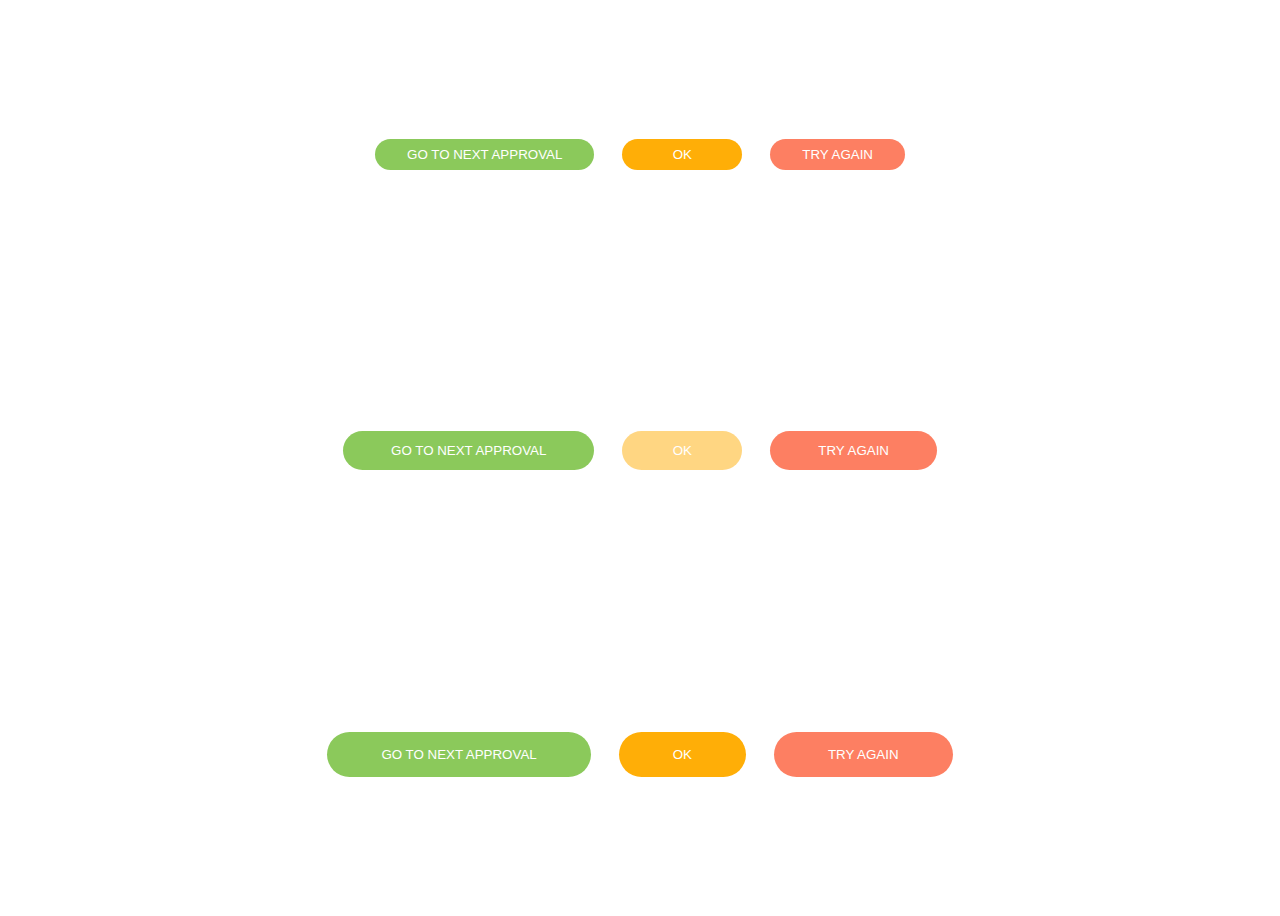
<file: Test/test-BEM.html>
<!DOCTYPE html>
<html lang="en">
<head>
    <meta charset="UTF-8">
    <meta name="viewport" content="width=device-width, initial-scale=1.0">
    <link rel="stylesheet" href="./css/BEM.css">
    <title>BEM</title>
</head>
<body>
    <div>
        <button class="btn btn--success btn--size-s">GO TO NEXT APPROVAL</button>
        <button class="btn btn--warn btn--size-s">OK</button>
        <button class="btn btn--danger btn--size-s">TRY AGAIN</button>
    </div>

    <div>
        <button class="btn btn--success">GO TO NEXT APPROVAL</button>
        <button class="btn btn--warn btn--disabled">OK</button>
        <button class="btn btn--danger">TRY AGAIN</button>
    </div>

    <div>
        <button class="btn btn--success btn--size-l">GO TO NEXT APPROVAL</button>
        <button class="btn btn--warn btn--size-l">OK</button>
        <button class="btn btn--danger btn--size-l">TRY AGAIN</button>
    </div>


    
</body>
</html>
</file>
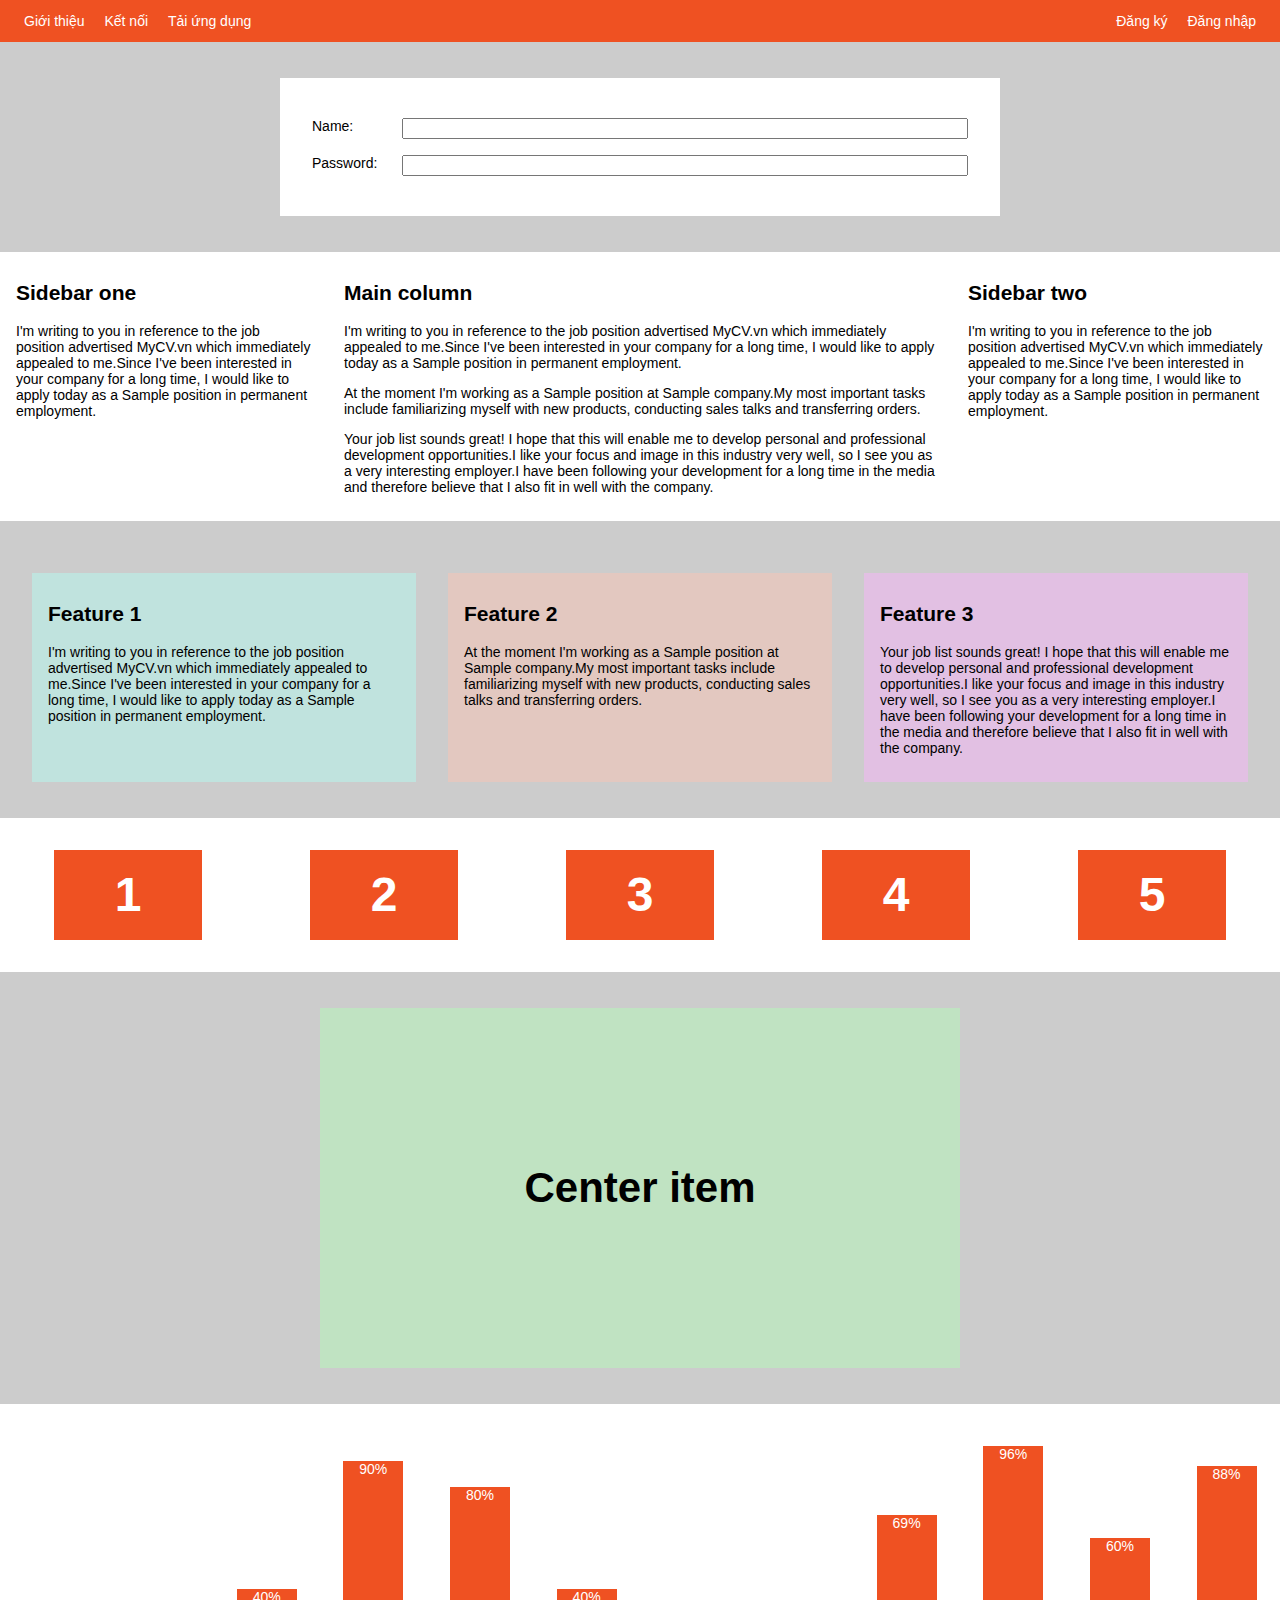
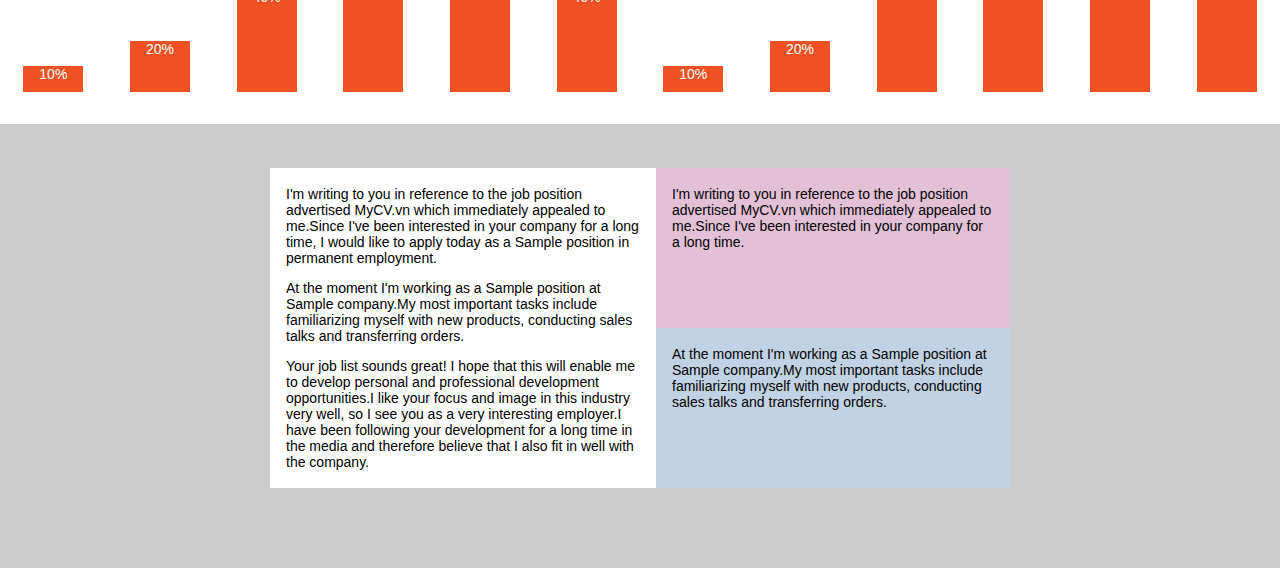
<file: Test/test-flexbox.html>
<!DOCTYPE html>
<html>
    <head>
        <title>Flexbox</title>
        <meta charset="utf-8">
        <link rel="stylesheet" href="./css/test-flexbox.css">
    </head>
    
    <body>
        <!-- Navbar -->
        <div class="nav">
            <ul class="nav-list">
                <li class="nav-item">Giới thiệu</li>
                <li class="nav-item">Kết nối</li>
                <li class="nav-item">Tải ứng dụng</li>
            </ul>
            <ul class="nav-list">
                <li class="nav-item">Đăng ký</li>
                <li class="nav-item">Đăng nhập</li>
            </ul>
        </div>
        
        <!-- Form layout -->
        <div class="form-container">
            <form action="" class="form">
                <div class="form__row">
                    <label class="form__label" for="name">Name:</label>
                    <input class="form__input" type="text" id="name">
                </div>
                <div class="form__row">
                    <label class="form__label" for="password">Password:</label>
                    <input class="form__input" type="password" id="password">
                </div>
            </form>
        </div>

        <!-- Column layout -->
        <div class="column-layout">
            <div class="column-item sidebar-one">
                <h2>Sidebar one</h2>
                <p>I'm writing to you in reference to the job position advertised MyCV.vn which immediately appealed to me.Since I've been interested in your company for a long time, I would like to apply today as a Sample position in permanent employment.</p>
            </div>
            <div class="column-item main-column">
                <h2>Main column</h2>
                <p>I'm writing to you in reference to the job position advertised MyCV.vn which immediately appealed to me.Since I've been interested in your company for a long time, I would like to apply today as a Sample position in permanent employment.</p>
                <p>At the moment I'm working as a Sample position at Sample company.My most important tasks include familiarizing myself with new products, conducting sales talks and transferring orders.</p>
                <p>Your job list sounds great! I hope that this will enable me to develop personal and professional development opportunities.I like your focus and image in this industry very well, so I see you as a very interesting employer.I have been following your development for a long time in the media and therefore believe that I also fit in well with the company.</p>
            </div>
            <div class="column-item sidebar-two">
                <h2>Sidebar two</h2>
                <p>I'm writing to you in reference to the job position advertised MyCV.vn which immediately appealed to me.Since I've been interested in your company for a long time, I would like to apply today as a Sample position in permanent employment.</p>
            </div>
        </div>

        <!-- Feature layout -->
        <div class="feature-layout">
            <div class="feature-item">
                <h2>Feature 1</h2>
                <p>I'm writing to you in reference to the job position advertised MyCV.vn which immediately appealed to me.Since I've been interested in your company for a long time, I would like to apply today as a Sample position in permanent employment.</p>
            </div>
            <div class="feature-item">
                <h2>Feature 2</h2>
                <p>At the moment I'm working as a Sample position at Sample company.My most important tasks include familiarizing myself with new products, conducting sales talks and transferring orders.</p>
            </div>
            <div class="feature-item">
                <h2>Feature 3</h2>
                <p>Your job list sounds great! I hope that this will enable me to develop personal and professional development opportunities.I like your focus and image in this industry very well, so I see you as a very interesting employer.I have been following your development for a long time in the media and therefore believe that I also fit in well with the company.</p>
            </div>
        </div>

        <!-- Wrap layout -->
        <div class="wrap-layout">
            <div class="wrap-layout__item">1</div>
            <div class="wrap-layout__item">2</div>
            <div class="wrap-layout__item">3</div>
            <div class="wrap-layout__item">4</div>
            <div class="wrap-layout__item">5</div>
        </div>

        <!-- Center layout -->
        <div class="center-layout">
            <h3 class="center-layout__item">Center item</h3>
        </div>

        <!-- Chart -->
        <div class="chart-layout">
            <div class="chart-layout__item" style="--percent: 10%">10%</div>
            <div class="chart-layout__item" style="--percent: 20%">20%</div>
            <div class="chart-layout__item" style="--percent: 40%">40%</div>
            <div class="chart-layout__item" style="--percent: 90%">90%</div>
            <div class="chart-layout__item" style="--percent: 80%">80%</div>
            <div class="chart-layout__item" style="--percent: 40%">40%</div>
            <div class="chart-layout__item" style="--percent: 10%">10%</div>
            <div class="chart-layout__item" style="--percent: 20%">20%</div>
            <div class="chart-layout__item" style="--percent: 69%">69%</div>
            <div class="chart-layout__item" style="--percent: 96%">96%</div>
            <div class="chart-layout__item" style="--percent: 60%">60%</div>
            <div class="chart-layout__item" style="--percent: 88%">88%</div>
        </div>

        <!-- End -->
        <div class="the-end">
            <div class="the-end__first">
                <p>I'm writing to you in reference to the job position advertised MyCV.vn which immediately appealed to me.Since I've been interested in your company for a long time, I would like to apply today as a Sample position in permanent employment.</p>
                <p>At the moment I'm working as a Sample position at Sample company.My most important tasks include familiarizing myself with new products, conducting sales talks and transferring orders.</p>
                <p>Your job list sounds great! I hope that this will enable me to develop personal and professional development opportunities.I like your focus and image in this industry very well, so I see you as a very interesting employer.I have been following your development for a long time in the media and therefore believe that I also fit in well with the company.</p>
            </div>
            <div class="the-end__second">
                <div class="the-end__second-one">
                    <p>I'm writing to you in reference to the job position advertised MyCV.vn which immediately appealed to me.Since I've been interested in your company for a long time.</p>
                </div>
                <div class="the-end__second-two">
                    <p>At the moment I'm working as a Sample position at Sample company.My most important tasks include familiarizing myself with new products, conducting sales talks and transferring orders.</p>
                </div>
            </div>
        </div>
    </body>
</html>
</file>
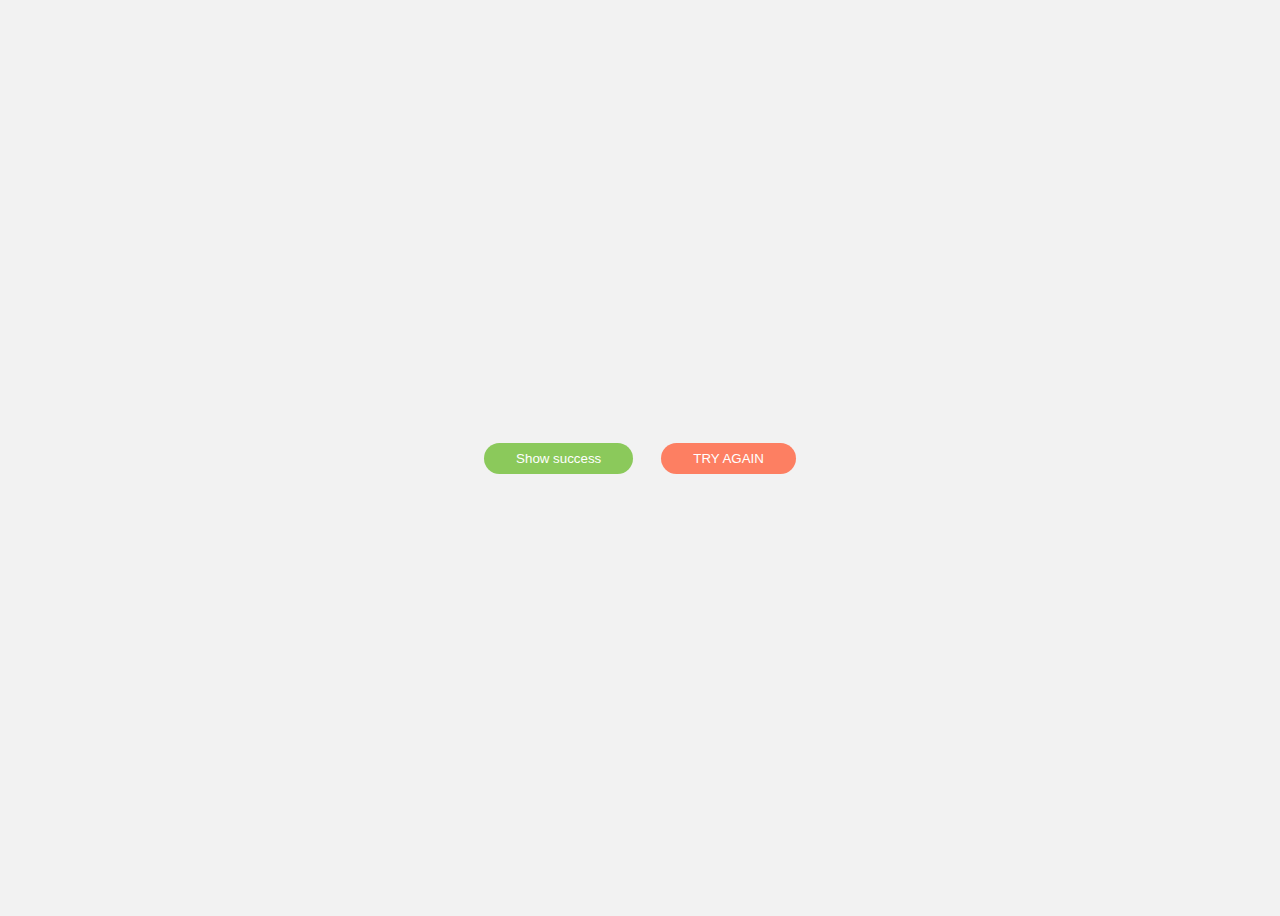
<file: Test/toast-Messages.html>
<!DOCTYPE html>
<html lang="en">
<head>
    <meta charset="UTF-8">
    <meta name="viewport" content="width=device-width, initial-scale=1.0">
    <title>Document</title>
    <link rel="stylesheet" href="https://cdnjs.cloudflare.com/ajax/libs/font-awesome/6.4.0/css/all.min.css" integrity="sha512-iecdLmaskl7CVkqkXNQ/ZH/XLlvWZOJyj7Yy7tcenmpD1ypASozpmT/E0iPtmFIB46ZmdtAc9eNBvH0H/ZpiBw==" crossorigin="anonymous" referrerpolicy="no-referrer" />
    <link rel="stylesheet" href="./css/toast-msg.css">
    <link rel="stylesheet" href="./css/BEM.css">
</head>
<body>
    <div id="toast">
        </div>
    </div>

    <div>
        <button onclick="showSuccessToast()" class="btn btn--success btn--size-s">Show success</button>
        
        <button onclick="showErrorToast()" class="btn btn--danger btn--size-s">TRY AGAIN</button>
    </div>

    <script>
        function toast({
            // Khoi tao gia tri ban dau cua cac bien
            title = '', 
            message = '', 
            type = 'info', 
            duration = 3000
        }) {
            const main = document.getElementById('toast');
            const icons = {
                success: `fa-solid fa-circle-check`,
                infor: `fa-solid fa-circle-info`,
                danger: `fa-solid fa-circle-exclamation`,
                error: `fa-solid fa-circle-exclamation`,

            };

            const icon = icons[type];
            const delay = (duration / 1000).toFixed(2);
            if(main) {
                const toast = document.createElement('div');

                // auto remove toast
                const autoRemoveId = setTimeout(function() {
                    main.removeChild(toast);
                }, duration + 1000);

                // remove toast when click icon close
                toast.onclick = function(e) {
                    if(e.target.closest('.toast__close')){
                        main.removeChild(toast);
                        clearTimeout(autoRemoveId);
                    }
                }
                toast.classList.add('toast', `toast--${type}`);
                toast.style.animation = `slideInLeft ease-in 0.3s, slideInOut linear 1s ${delay}s forwards`;
                toast.innerHTML = `
                    <div class="toast__icon">
                        <i class="${icon}"></i>
                    </div>
                    <div class="toast__body">
                        <h2 class="toast__title">${title}</h2>
                        <p class="toast__msg">${message}</p>
                    </div>
                    <div class="toast__close">
                        <i class="fa-solid fa-xmark"></i>
                `;
                main.append(toast);

            }
        }

        function showSuccessToast() {
            toast({
            title: 'Success',
            message:'You have successfully created a new post.',
            type:'success',
            duration: 5000
        });
        }

        function showErrorToast() {
            toast({
            title: 'Error',
            message:'Error.',
            type:'error',
            duration: 5000
        });
        }
        
    </script>
</body>
</html>
</file>
<file: assets/css/responsive.css>
/* PC */
@media (min-width: 64em) {
    
}

/* Tablet & Mobile */

@media (max-width: 63.9375em) {

    .tickets-buy-list .tickets-buy-btn {
        padding: 15px 16px;
    }

    .form-control {
        padding: 15px 8px;
    }

    .send-btn {
        padding: 15px 16px;
    }

    .modal .modal-body {
        font-size: 18px;
    }

    .modal .modal-input {
        padding: 15px;
    }

}

/* Tablet */
@media (min-width: 46.25em) and (max-width: 63.9375em) {

    /* Content */
    .contact-address-large {
        line-height: 2;

    }


    .footer-icon {
        font-size: 48px;
        margin: 0 8px;
    }

    .footer-medium {
        font-size: 24px;
        margin-top: 32px;
    }

    .footer-medium a {
        padding: 28px 0;
    }

    #navigation .subnavigation li a {
        padding: 5px 12px;
    }

}

/* Mobile */
@media (max-width: 46.1875em) {

    /* Header */
    #header {
        overflow: hidden;
    }

    #header .header-mobile-menu {
        display: block;
    }

    #header .header-search {
        display: none;
    }



    #navigation {
        display: block;
    }

    #navigation > li {
        display: block;
    }

    #navigation > li:first-child {
        display: inline-block;
    }

    #navigation li a {
        padding: 1px 24px;
    }

    #navigation .subnavigation {
        position: initial;
        background-color: rgb(41, 41, 41);

    }

    #navigation .subnavigation li a {
        color: #fff;
        padding: 5px 40px;
    }

    /* Slider */
    #slider .slider-text {
        padding-bottom: 8px;
        display: none;
    }

    /* Content */

    /* Band */
    #content .member-list .member-item {
        width: 100%;
    }

    #content .member-img {
        width: 60%;
    }

    .s-col-third {
        width: 100%;
    }

    .tickets-buy-list .tickets-buy {
        margin-bottom: 16px;
    }

    /* Tour */
    .tickets-buy-list .tickets-buy-btn {
        width: 100%;
    }


    /* Contact */
    .s-col-half {
        width: 100%;
        padding: 0;
    }

    .contact-address-feedback {
        margin-top: 32px;
    }

    .form-control {
        margin: 6px 0;
        font-size: 18px;
    }

    .row-input-name-mess {
        margin: 0;
        width: 100%;
    }

    .send-btn {
        width: 100%;
    }

    

    /* Footer */
    .footer-icon {
        font-size: 32px;
        margin: 0 8px;
    }

    .footer-medium {
        font-size: 18px;
        margin-top: 20px;
    }

    .footer-medium a {
        padding: 16px 0;
    }

}
</file>
<file: assets/Font/themify-icons/themify-icons.css>
@font-face {
	font-family: 'themify';
	src:url('fonts/themify.eot?-fvbane');
	src:url('fonts/themify.eot?#iefix-fvbane') format('embedded-opentype'),
		url('fonts/themify.woff?-fvbane') format('woff'),
		url('fonts/themify.ttf?-fvbane') format('truetype'),
		url('fonts/themify.svg?-fvbane#themify') format('svg');
	font-weight: normal;
	font-style: normal;
}

[class^="ti-"], [class*=" ti-"] {
	font-family: 'themify';
	speak: none;
	font-style: normal;
	font-weight: normal;
	font-variant: normal;
	text-transform: none;
	line-height: 1;

	/* Better Font Rendering =========== */
	-webkit-font-smoothing: antialiased;
	-moz-osx-font-smoothing: grayscale;
}

.ti-wand:before {
	content: "\e600";
}
.ti-volume:before {
	content: "\e601";
}
.ti-user:before {
	content: "\e602";
}
.ti-unlock:before {
	content: "\e603";
}
.ti-unlink:before {
	content: "\e604";
}
.ti-trash:before {
	content: "\e605";
}
.ti-thought:before {
	content: "\e606";
}
.ti-target:before {
	content: "\e607";
}
.ti-tag:before {
	content: "\e608";
}
.ti-tablet:before {
	content: "\e609";
}
.ti-star:before {
	content: "\e60a";
}
.ti-spray:before {
	content: "\e60b";
}
.ti-signal:before {
	content: "\e60c";
}
.ti-shopping-cart:before {
	content: "\e60d";
}
.ti-shopping-cart-full:before {
	content: "\e60e";
}
.ti-settings:before {
	content: "\e60f";
}
.ti-search:before {
	content: "\e610";
}
.ti-zoom-in:before {
	content: "\e611";
}
.ti-zoom-out:before {
	content: "\e612";
}
.ti-cut:before {
	content: "\e613";
}
.ti-ruler:before {
	content: "\e614";
}
.ti-ruler-pencil:before {
	content: "\e615";
}
.ti-ruler-alt:before {
	content: "\e616";
}
.ti-bookmark:before {
	content: "\e617";
}
.ti-bookmark-alt:before {
	content: "\e618";
}
.ti-reload:before {
	content: "\e619";
}
.ti-plus:before {
	content: "\e61a";
}
.ti-pin:before {
	content: "\e61b";
}
.ti-pencil:before {
	content: "\e61c";
}
.ti-pencil-alt:before {
	content: "\e61d";
}
.ti-paint-roller:before {
	content: "\e61e";
}
.ti-paint-bucket:before {
	content: "\e61f";
}
.ti-na:before {
	content: "\e620";
}
.ti-mobile:before {
	content: "\e621";
}
.ti-minus:before {
	content: "\e622";
}
.ti-medall:before {
	content: "\e623";
}
.ti-medall-alt:before {
	content: "\e624";
}
.ti-marker:before {
	content: "\e625";
}
.ti-marker-alt:before {
	content: "\e626";
}
.ti-arrow-up:before {
	content: "\e627";
}
.ti-arrow-right:before {
	content: "\e628";
}
.ti-arrow-left:before {
	content: "\e629";
}
.ti-arrow-down:before {
	content: "\e62a";
}
.ti-lock:before {
	content: "\e62b";
}
.ti-location-arrow:before {
	content: "\e62c";
}
.ti-link:before {
	content: "\e62d";
}
.ti-layout:before {
	content: "\e62e";
}
.ti-layers:before {
	content: "\e62f";
}
.ti-layers-alt:before {
	content: "\e630";
}
.ti-key:before {
	content: "\e631";
}
.ti-import:before {
	content: "\e632";
}
.ti-image:before {
	content: "\e633";
}
.ti-heart:before {
	content: "\e634";
}
.ti-heart-broken:before {
	content: "\e635";
}
.ti-hand-stop:before {
	content: "\e636";
}
.ti-hand-open:before {
	content: "\e637";
}
.ti-hand-drag:before {
	content: "\e638";
}
.ti-folder:before {
	content: "\e639";
}
.ti-flag:before {
	content: "\e63a";
}
.ti-flag-alt:before {
	content: "\e63b";
}
.ti-flag-alt-2:before {
	content: "\e63c";
}
.ti-eye:before {
	content: "\e63d";
}
.ti-export:before {
	content: "\e63e";
}
.ti-exchange-vertical:before {
	content: "\e63f";
}
.ti-desktop:before {
	content: "\e640";
}
.ti-cup:before {
	content: "\e641";
}
.ti-crown:before {
	content: "\e642";
}
.ti-comments:before {
	content: "\e643";
}
.ti-comment:before {
	content: "\e644";
}
.ti-comment-alt:before {
	content: "\e645";
}
.ti-close:before {
	content: "\e646";
}
.ti-clip:before {
	content: "\e647";
}
.ti-angle-up:before {
	content: "\e648";
}
.ti-angle-right:before {
	content: "\e649";
}
.ti-angle-left:before {
	content: "\e64a";
}
.ti-angle-down:before {
	content: "\e64b";
}
.ti-check:before {
	content: "\e64c";
}
.ti-check-box:before {
	content: "\e64d";
}
.ti-camera:before {
	content: "\e64e";
}
.ti-announcement:before {
	content: "\e64f";
}
.ti-brush:before {
	content: "\e650";
}
.ti-briefcase:before {
	content: "\e651";
}
.ti-bolt:before {
	content: "\e652";
}
.ti-bolt-alt:before {
	content: "\e653";
}
.ti-blackboard:before {
	content: "\e654";
}
.ti-bag:before {
	content: "\e655";
}
.ti-move:before {
	content: "\e656";
}
.ti-arrows-vertical:before {
	content: "\e657";
}
.ti-arrows-horizontal:before {
	content: "\e658";
}
.ti-fullscreen:before {
	content: "\e659";
}
.ti-arrow-top-right:before {
	content: "\e65a";
}
.ti-arrow-top-left:before {
	content: "\e65b";
}
.ti-arrow-circle-up:before {
	content: "\e65c";
}
.ti-arrow-circle-right:before {
	content: "\e65d";
}
.ti-arrow-circle-left:before {
	content: "\e65e";
}
.ti-arrow-circle-down:before {
	content: "\e65f";
}
.ti-angle-double-up:before {
	content: "\e660";
}
.ti-angle-double-right:before {
	content: "\e661";
}
.ti-angle-double-left:before {
	content: "\e662";
}
.ti-angle-double-down:before {
	content: "\e663";
}
.ti-zip:before {
	content: "\e664";
}
.ti-world:before {
	content: "\e665";
}
.ti-wheelchair:before {
	content: "\e666";
}
.ti-view-list:before {
	content: "\e667";
}
.ti-view-list-alt:before {
	content: "\e668";
}
.ti-view-grid:before {
	content: "\e669";
}
.ti-uppercase:before {
	content: "\e66a";
}
.ti-upload:before {
	content: "\e66b";
}
.ti-underline:before {
	content: "\e66c";
}
.ti-truck:before {
	content: "\e66d";
}
.ti-timer:before {
	content: "\e66e";
}
.ti-ticket:before {
	content: "\e66f";
}
.ti-thumb-up:before {
	content: "\e670";
}
.ti-thumb-down:before {
	content: "\e671";
}
.ti-text:before {
	content: "\e672";
}
.ti-stats-up:before {
	content: "\e673";
}
.ti-stats-down:before {
	content: "\e674";
}
.ti-split-v:before {
	content: "\e675";
}
.ti-split-h:before {
	content: "\e676";
}
.ti-smallcap:before {
	content: "\e677";
}
.ti-shine:before {
	content: "\e678";
}
.ti-shift-right:before {
	content: "\e679";
}
.ti-shift-left:before {
	content: "\e67a";
}
.ti-shield:before {
	content: "\e67b";
}
.ti-notepad:before {
	content: "\e67c";
}
.ti-server:before {
	content: "\e67d";
}
.ti-quote-right:before {
	content: "\e67e";
}
.ti-quote-left:before {
	content: "\e67f";
}
.ti-pulse:before {
	content: "\e680";
}
.ti-printer:before {
	content: "\e681";
}
.ti-power-off:before {
	content: "\e682";
}
.ti-plug:before {
	content: "\e683";
}
.ti-pie-chart:before {
	content: "\e684";
}
.ti-paragraph:before {
	content: "\e685";
}
.ti-panel:before {
	content: "\e686";
}
.ti-package:before {
	content: "\e687";
}
.ti-music:before {
	content: "\e688";
}
.ti-music-alt:before {
	content: "\e689";
}
.ti-mouse:before {
	content: "\e68a";
}
.ti-mouse-alt:before {
	content: "\e68b";
}
.ti-money:before {
	content: "\e68c";
}
.ti-microphone:before {
	content: "\e68d";
}
.ti-menu:before {
	content: "\e68e";
}
.ti-menu-alt:before {
	content: "\e68f";
}
.ti-map:before {
	content: "\e690";
}
.ti-map-alt:before {
	content: "\e691";
}
.ti-loop:before {
	content: "\e692";
}
.ti-location-pin:before {
	content: "\e693";
}
.ti-list:before {
	content: "\e694";
}
.ti-light-bulb:before {
	content: "\e695";
}
.ti-Italic:before {
	content: "\e696";
}
.ti-info:before {
	content: "\e697";
}
.ti-infinite:before {
	content: "\e698";
}
.ti-id-badge:before {
	content: "\e699";
}
.ti-hummer:before {
	content: "\e69a";
}
.ti-home:before {
	content: "\e69b";
}
.ti-help:before {
	content: "\e69c";
}
.ti-headphone:before {
	content: "\e69d";
}
.ti-harddrives:before {
	content: "\e69e";
}
.ti-harddrive:before {
	content: "\e69f";
}
.ti-gift:before {
	content: "\e6a0";
}
.ti-game:before {
	content: "\e6a1";
}
.ti-filter:before {
	content: "\e6a2";
}
.ti-files:before {
	content: "\e6a3";
}
.ti-file:before {
	content: "\e6a4";
}
.ti-eraser:before {
	content: "\e6a5";
}
.ti-envelope:before {
	content: "\e6a6";
}
.ti-download:before {
	content: "\e6a7";
}
.ti-direction:before {
	content: "\e6a8";
}
.ti-direction-alt:before {
	content: "\e6a9";
}
.ti-dashboard:before {
	content: "\e6aa";
}
.ti-control-stop:before {
	content: "\e6ab";
}
.ti-control-shuffle:before {
	content: "\e6ac";
}
.ti-control-play:before {
	content: "\e6ad";
}
.ti-control-pause:before {
	content: "\e6ae";
}
.ti-control-forward:before {
	content: "\e6af";
}
.ti-control-backward:before {
	content: "\e6b0";
}
.ti-cloud:before {
	content: "\e6b1";
}
.ti-cloud-up:before {
	content: "\e6b2";
}
.ti-cloud-down:before {
	content: "\e6b3";
}
.ti-clipboard:before {
	content: "\e6b4";
}
.ti-car:before {
	content: "\e6b5";
}
.ti-calendar:before {
	content: "\e6b6";
}
.ti-book:before {
	content: "\e6b7";
}
.ti-bell:before {
	content: "\e6b8";
}
.ti-basketball:before {
	content: "\e6b9";
}
.ti-bar-chart:before {
	content: "\e6ba";
}
.ti-bar-chart-alt:before {
	content: "\e6bb";
}
.ti-back-right:before {
	content: "\e6bc";
}
.ti-back-left:before {
	content: "\e6bd";
}
.ti-arrows-corner:before {
	content: "\e6be";
}
.ti-archive:before {
	content: "\e6bf";
}
.ti-anchor:before {
	content: "\e6c0";
}
.ti-align-right:before {
	content: "\e6c1";
}
.ti-align-left:before {
	content: "\e6c2";
}
.ti-align-justify:before {
	content: "\e6c3";
}
.ti-align-center:before {
	content: "\e6c4";
}
.ti-alert:before {
	content: "\e6c5";
}
.ti-alarm-clock:before {
	content: "\e6c6";
}
.ti-agenda:before {
	content: "\e6c7";
}
.ti-write:before {
	content: "\e6c8";
}
.ti-window:before {
	content: "\e6c9";
}
.ti-widgetized:before {
	content: "\e6ca";
}
.ti-widget:before {
	content: "\e6cb";
}
.ti-widget-alt:before {
	content: "\e6cc";
}
.ti-wallet:before {
	content: "\e6cd";
}
.ti-video-clapper:before {
	content: "\e6ce";
}
.ti-video-camera:before {
	content: "\e6cf";
}
.ti-vector:before {
	content: "\e6d0";
}
.ti-themify-logo:before {
	content: "\e6d1";
}
.ti-themify-favicon:before {
	content: "\e6d2";
}
.ti-themify-favicon-alt:before {
	content: "\e6d3";
}
.ti-support:before {
	content: "\e6d4";
}
.ti-stamp:before {
	content: "\e6d5";
}
.ti-split-v-alt:before {
	content: "\e6d6";
}
.ti-slice:before {
	content: "\e6d7";
}
.ti-shortcode:before {
	content: "\e6d8";
}
.ti-shift-right-alt:before {
	content: "\e6d9";
}
.ti-shift-left-alt:before {
	content: "\e6da";
}
.ti-ruler-alt-2:before {
	content: "\e6db";
}
.ti-receipt:before {
	content: "\e6dc";
}
.ti-pin2:before {
	content: "\e6dd";
}
.ti-pin-alt:before {
	content: "\e6de";
}
.ti-pencil-alt2:before {
	content: "\e6df";
}
.ti-palette:before {
	content: "\e6e0";
}
.ti-more:before {
	content: "\e6e1";
}
.ti-more-alt:before {
	content: "\e6e2";
}
.ti-microphone-alt:before {
	content: "\e6e3";
}
.ti-magnet:before {
	content: "\e6e4";
}
.ti-line-double:before {
	content: "\e6e5";
}
.ti-line-dotted:before {
	content: "\e6e6";
}
.ti-line-dashed:before {
	content: "\e6e7";
}
.ti-layout-width-full:before {
	content: "\e6e8";
}
.ti-layout-width-default:before {
	content: "\e6e9";
}
.ti-layout-width-default-alt:before {
	content: "\e6ea";
}
.ti-layout-tab:before {
	content: "\e6eb";
}
.ti-layout-tab-window:before {
	content: "\e6ec";
}
.ti-layout-tab-v:before {
	content: "\e6ed";
}
.ti-layout-tab-min:before {
	content: "\e6ee";
}
.ti-layout-slider:before {
	content: "\e6ef";
}
.ti-layout-slider-alt:before {
	content: "\e6f0";
}
.ti-layout-sidebar-right:before {
	content: "\e6f1";
}
.ti-layout-sidebar-none:before {
	content: "\e6f2";
}
.ti-layout-sidebar-left:before {
	content: "\e6f3";
}
.ti-layout-placeholder:before {
	content: "\e6f4";
}
.ti-layout-menu:before {
	content: "\e6f5";
}
.ti-layout-menu-v:before {
	content: "\e6f6";
}
.ti-layout-menu-separated:before {
	content: "\e6f7";
}
.ti-layout-menu-full:before {
	content: "\e6f8";
}
.ti-layout-media-right-alt:before {
	content: "\e6f9";
}
.ti-layout-media-right:before {
	content: "\e6fa";
}
.ti-layout-media-overlay:before {
	content: "\e6fb";
}
.ti-layout-media-overlay-alt:before {
	content: "\e6fc";
}
.ti-layout-media-overlay-alt-2:before {
	content: "\e6fd";
}
.ti-layout-media-left-alt:before {
	content: "\e6fe";
}
.ti-layout-media-left:before {
	content: "\e6ff";
}
.ti-layout-media-center-alt:before {
	content: "\e700";
}
.ti-layout-media-center:before {
	content: "\e701";
}
.ti-layout-list-thumb:before {
	content: "\e702";
}
.ti-layout-list-thumb-alt:before {
	content: "\e703";
}
.ti-layout-list-post:before {
	content: "\e704";
}
.ti-layout-list-large-image:before {
	content: "\e705";
}
.ti-layout-line-solid:before {
	content: "\e706";
}
.ti-layout-grid4:before {
	content: "\e707";
}
.ti-layout-grid3:before {
	content: "\e708";
}
.ti-layout-grid2:before {
	content: "\e709";
}
.ti-layout-grid2-thumb:before {
	content: "\e70a";
}
.ti-layout-cta-right:before {
	content: "\e70b";
}
.ti-layout-cta-left:before {
	content: "\e70c";
}
.ti-layout-cta-center:before {
	content: "\e70d";
}
.ti-layout-cta-btn-right:before {
	content: "\e70e";
}
.ti-layout-cta-btn-left:before {
	content: "\e70f";
}
.ti-layout-column4:before {
	content: "\e710";
}
.ti-layout-column3:before {
	content: "\e711";
}
.ti-layout-column2:before {
	content: "\e712";
}
.ti-layout-accordion-separated:before {
	content: "\e713";
}
.ti-layout-accordion-merged:before {
	content: "\e714";
}
.ti-layout-accordion-list:before {
	content: "\e715";
}
.ti-ink-pen:before {
	content: "\e716";
}
.ti-info-alt:before {
	content: "\e717";
}
.ti-help-alt:before {
	content: "\e718";
}
.ti-headphone-alt:before {
	content: "\e719";
}
.ti-hand-point-up:before {
	content: "\e71a";
}
.ti-hand-point-right:before {
	content: "\e71b";
}
.ti-hand-point-left:before {
	content: "\e71c";
}
.ti-hand-point-down:before {
	content: "\e71d";
}
.ti-gallery:before {
	content: "\e71e";
}
.ti-face-smile:before {
	content: "\e71f";
}
.ti-face-sad:before {
	content: "\e720";
}
.ti-credit-card:before {
	content: "\e721";
}
.ti-control-skip-forward:before {
	content: "\e722";
}
.ti-control-skip-backward:before {
	content: "\e723";
}
.ti-control-record:before {
	content: "\e724";
}
.ti-control-eject:before {
	content: "\e725";
}
.ti-comments-smiley:before {
	content: "\e726";
}
.ti-brush-alt:before {
	content: "\e727";
}
.ti-youtube:before {
	content: "\e728";
}
.ti-vimeo:before {
	content: "\e729";
}
.ti-twitter:before {
	content: "\e72a";
}
.ti-time:before {
	content: "\e72b";
}
.ti-tumblr:before {
	content: "\e72c";
}
.ti-skype:before {
	content: "\e72d";
}
.ti-share:before {
	content: "\e72e";
}
.ti-share-alt:before {
	content: "\e72f";
}
.ti-rocket:before {
	content: "\e730";
}
.ti-pinterest:before {
	content: "\e731";
}
.ti-new-window:before {
	content: "\e732";
}
.ti-microsoft:before {
	content: "\e733";
}
.ti-list-ol:before {
	content: "\e734";
}
.ti-linkedin:before {
	content: "\e735";
}
.ti-layout-sidebar-2:before {
	content: "\e736";
}
.ti-layout-grid4-alt:before {
	content: "\e737";
}
.ti-layout-grid3-alt:before {
	content: "\e738";
}
.ti-layout-grid2-alt:before {
	content: "\e739";
}
.ti-layout-column4-alt:before {
	content: "\e73a";
}
.ti-layout-column3-alt:before {
	content: "\e73b";
}
.ti-layout-column2-alt:before {
	content: "\e73c";
}
.ti-instagram:before {
	content: "\e73d";
}
.ti-google:before {
	content: "\e73e";
}
.ti-github:before {
	content: "\e73f";
}
.ti-flickr:before {
	content: "\e740";
}
.ti-facebook:before {
	content: "\e741";
}
.ti-dropbox:before {
	content: "\e742";
}
.ti-dribbble:before {
	content: "\e743";
}
.ti-apple:before {
	content: "\e744";
}
.ti-android:before {
	content: "\e745";
}
.ti-save:before {
	content: "\e746";
}
.ti-save-alt:before {
	content: "\e747";
}
.ti-yahoo:before {
	content: "\e748";
}
.ti-wordpress:before {
	content: "\e749";
}
.ti-vimeo-alt:before {
	content: "\e74a";
}
.ti-twitter-alt:before {
	content: "\e74b";
}
.ti-tumblr-alt:before {
	content: "\e74c";
}
.ti-trello:before {
	content: "\e74d";
}
.ti-stack-overflow:before {
	content: "\e74e";
}
.ti-soundcloud:before {
	content: "\e74f";
}
.ti-sharethis:before {
	content: "\e750";
}
.ti-sharethis-alt:before {
	content: "\e751";
}
.ti-reddit:before {
	content: "\e752";
}
.ti-pinterest-alt:before {
	content: "\e753";
}
.ti-microsoft-alt:before {
	content: "\e754";
}
.ti-linux:before {
	content: "\e755";
}
.ti-jsfiddle:before {
	content: "\e756";
}
.ti-joomla:before {
	content: "\e757";
}
.ti-html5:before {
	content: "\e758";
}
.ti-flickr-alt:before {
	content: "\e759";
}
.ti-email:before {
	content: "\e75a";
}
.ti-drupal:before {
	content: "\e75b";
}
.ti-dropbox-alt:before {
	content: "\e75c";
}
.ti-css3:before {
	content: "\e75d";
}
.ti-rss:before {
	content: "\e75e";
}
.ti-rss-alt:before {
	content: "\e75f";
}
</file>
<file: assets/Font/themify-icons/demo-files/demo.css>
body {
	font: normal 1em/1.5em Arial, Helvetica, sans-serif;
	max-width: 90%;
	margin: 30px auto 0;
}
h1, h3 {
	font-weight: normal;
}
h3 {
	font-size: 1.4;
	text-transform: uppercase;
	letter-spacing: 1px;
}

.icon-section {
	margin: 0 0 3em;
	clear: both;
	overflow: hidden;
}
.icon-container {
	width: 240px; 
	padding: .7em 0;
	float: left; 
	position: relative;
	text-align: left;
}
.icon-container [class^="ti-"], 
.icon-container [class*=" ti-"] {
	color: #000;
	position: absolute;
	margin-top: 3px;
	transition: .3s;
}
.icon-container:hover [class^="ti-"],
.icon-container:hover [class*=" ti-"] {
	font-size: 2.2em;
	margin-top: -5px;
}
.icon-container:hover .icon-name {
	color: #000;
}
.icon-name {
	color: #aaa;
	margin-left: 35px;
	font-size: .8em;
	transition: .3s;
}
.icon-container:hover .icon-name {
	margin-left: 45px;
}
</file>
<file: assets/Font/themify-icons/ie7/ie7.css>
.ti-wand {
	*zoom: expression(this.runtimeStyle['zoom'] = '1', this.innerHTML = '&#xe600;');
}
.ti-volume {
	*zoom: expression(this.runtimeStyle['zoom'] = '1', this.innerHTML = '&#xe601;');
}
.ti-user {
	*zoom: expression(this.runtimeStyle['zoom'] = '1', this.innerHTML = '&#xe602;');
}
.ti-unlock {
	*zoom: expression(this.runtimeStyle['zoom'] = '1', this.innerHTML = '&#xe603;');
}
.ti-unlink {
	*zoom: expression(this.runtimeStyle['zoom'] = '1', this.innerHTML = '&#xe604;');
}
.ti-trash {
	*zoom: expression(this.runtimeStyle['zoom'] = '1', this.innerHTML = '&#xe605;');
}
.ti-thought {
	*zoom: expression(this.runtimeStyle['zoom'] = '1', this.innerHTML = '&#xe606;');
}
.ti-target {
	*zoom: expression(this.runtimeStyle['zoom'] = '1', this.innerHTML = '&#xe607;');
}
.ti-tag {
	*zoom: expression(this.runtimeStyle['zoom'] = '1', this.innerHTML = '&#xe608;');
}
.ti-tablet {
	*zoom: expression(this.runtimeStyle['zoom'] = '1', this.innerHTML = '&#xe609;');
}
.ti-star {
	*zoom: expression(this.runtimeStyle['zoom'] = '1', this.innerHTML = '&#xe60a;');
}
.ti-spray {
	*zoom: expression(this.runtimeStyle['zoom'] = '1', this.innerHTML = '&#xe60b;');
}
.ti-signal {
	*zoom: expression(this.runtimeStyle['zoom'] = '1', this.innerHTML = '&#xe60c;');
}
.ti-shopping-cart {
	*zoom: expression(this.runtimeStyle['zoom'] = '1', this.innerHTML = '&#xe60d;');
}
.ti-shopping-cart-full {
	*zoom: expression(this.runtimeStyle['zoom'] = '1', this.innerHTML = '&#xe60e;');
}
.ti-settings {
	*zoom: expression(this.runtimeStyle['zoom'] = '1', this.innerHTML = '&#xe60f;');
}
.ti-search {
	*zoom: expression(this.runtimeStyle['zoom'] = '1', this.innerHTML = '&#xe610;');
}
.ti-zoom-in {
	*zoom: expression(this.runtimeStyle['zoom'] = '1', this.innerHTML = '&#xe611;');
}
.ti-zoom-out {
	*zoom: expression(this.runtimeStyle['zoom'] = '1', this.innerHTML = '&#xe612;');
}
.ti-cut {
	*zoom: expression(this.runtimeStyle['zoom'] = '1', this.innerHTML = '&#xe613;');
}
.ti-ruler {
	*zoom: expression(this.runtimeStyle['zoom'] = '1', this.innerHTML = '&#xe614;');
}
.ti-ruler-pencil {
	*zoom: expression(this.runtimeStyle['zoom'] = '1', this.innerHTML = '&#xe615;');
}
.ti-ruler-alt {
	*zoom: expression(this.runtimeStyle['zoom'] = '1', this.innerHTML = '&#xe616;');
}
.ti-bookmark {
	*zoom: expression(this.runtimeStyle['zoom'] = '1', this.innerHTML = '&#xe617;');
}
.ti-bookmark-alt {
	*zoom: expression(this.runtimeStyle['zoom'] = '1', this.innerHTML = '&#xe618;');
}
.ti-reload {
	*zoom: expression(this.runtimeStyle['zoom'] = '1', this.innerHTML = '&#xe619;');
}
.ti-plus {
	*zoom: expression(this.runtimeStyle['zoom'] = '1', this.innerHTML = '&#xe61a;');
}
.ti-pin {
	*zoom: expression(this.runtimeStyle['zoom'] = '1', this.innerHTML = '&#xe61b;');
}
.ti-pencil {
	*zoom: expression(this.runtimeStyle['zoom'] = '1', this.innerHTML = '&#xe61c;');
}
.ti-pencil-alt {
	*zoom: expression(this.runtimeStyle['zoom'] = '1', this.innerHTML = '&#xe61d;');
}
.ti-paint-roller {
	*zoom: expression(this.runtimeStyle['zoom'] = '1', this.innerHTML = '&#xe61e;');
}
.ti-paint-bucket {
	*zoom: expression(this.runtimeStyle['zoom'] = '1', this.innerHTML = '&#xe61f;');
}
.ti-na {
	*zoom: expression(this.runtimeStyle['zoom'] = '1', this.innerHTML = '&#xe620;');
}
.ti-mobile {
	*zoom: expression(this.runtimeStyle['zoom'] = '1', this.innerHTML = '&#xe621;');
}
.ti-minus {
	*zoom: expression(this.runtimeStyle['zoom'] = '1', this.innerHTML = '&#xe622;');
}
.ti-medall {
	*zoom: expression(this.runtimeStyle['zoom'] = '1', this.innerHTML = '&#xe623;');
}
.ti-medall-alt {
	*zoom: expression(this.runtimeStyle['zoom'] = '1', this.innerHTML = '&#xe624;');
}
.ti-marker {
	*zoom: expression(this.runtimeStyle['zoom'] = '1', this.innerHTML = '&#xe625;');
}
.ti-marker-alt {
	*zoom: expression(this.runtimeStyle['zoom'] = '1', this.innerHTML = '&#xe626;');
}
.ti-arrow-up {
	*zoom: expression(this.runtimeStyle['zoom'] = '1', this.innerHTML = '&#xe627;');
}
.ti-arrow-right {
	*zoom: expression(this.runtimeStyle['zoom'] = '1', this.innerHTML = '&#xe628;');
}
.ti-arrow-left {
	*zoom: expression(this.runtimeStyle['zoom'] = '1', this.innerHTML = '&#xe629;');
}
.ti-arrow-down {
	*zoom: expression(this.runtimeStyle['zoom'] = '1', this.innerHTML = '&#xe62a;');
}
.ti-lock {
	*zoom: expression(this.runtimeStyle['zoom'] = '1', this.innerHTML = '&#xe62b;');
}
.ti-location-arrow {
	*zoom: expression(this.runtimeStyle['zoom'] = '1', this.innerHTML = '&#xe62c;');
}
.ti-link {
	*zoom: expression(this.runtimeStyle['zoom'] = '1', this.innerHTML = '&#xe62d;');
}
.ti-layout {
	*zoom: expression(this.runtimeStyle['zoom'] = '1', this.innerHTML = '&#xe62e;');
}
.ti-layers {
	*zoom: expression(this.runtimeStyle['zoom'] = '1', this.innerHTML = '&#xe62f;');
}
.ti-layers-alt {
	*zoom: expression(this.runtimeStyle['zoom'] = '1', this.innerHTML = '&#xe630;');
}
.ti-key {
	*zoom: expression(this.runtimeStyle['zoom'] = '1', this.innerHTML = '&#xe631;');
}
.ti-import {
	*zoom: expression(this.runtimeStyle['zoom'] = '1', this.innerHTML = '&#xe632;');
}
.ti-image {
	*zoom: expression(this.runtimeStyle['zoom'] = '1', this.innerHTML = '&#xe633;');
}
.ti-heart {
	*zoom: expression(this.runtimeStyle['zoom'] = '1', this.innerHTML = '&#xe634;');
}
.ti-heart-broken {
	*zoom: expression(this.runtimeStyle['zoom'] = '1', this.innerHTML = '&#xe635;');
}
.ti-hand-stop {
	*zoom: expression(this.runtimeStyle['zoom'] = '1', this.innerHTML = '&#xe636;');
}
.ti-hand-open {
	*zoom: expression(this.runtimeStyle['zoom'] = '1', this.innerHTML = '&#xe637;');
}
.ti-hand-drag {
	*zoom: expression(this.runtimeStyle['zoom'] = '1', this.innerHTML = '&#xe638;');
}
.ti-folder {
	*zoom: expression(this.runtimeStyle['zoom'] = '1', this.innerHTML = '&#xe639;');
}
.ti-flag {
	*zoom: expression(this.runtimeStyle['zoom'] = '1', this.innerHTML = '&#xe63a;');
}
.ti-flag-alt {
	*zoom: expression(this.runtimeStyle['zoom'] = '1', this.innerHTML = '&#xe63b;');
}
.ti-flag-alt-2 {
	*zoom: expression(this.runtimeStyle['zoom'] = '1', this.innerHTML = '&#xe63c;');
}
.ti-eye {
	*zoom: expression(this.runtimeStyle['zoom'] = '1', this.innerHTML = '&#xe63d;');
}
.ti-export {
	*zoom: expression(this.runtimeStyle['zoom'] = '1', this.innerHTML = '&#xe63e;');
}
.ti-exchange-vertical {
	*zoom: expression(this.runtimeStyle['zoom'] = '1', this.innerHTML = '&#xe63f;');
}
.ti-desktop {
	*zoom: expression(this.runtimeStyle['zoom'] = '1', this.innerHTML = '&#xe640;');
}
.ti-cup {
	*zoom: expression(this.runtimeStyle['zoom'] = '1', this.innerHTML = '&#xe641;');
}
.ti-crown {
	*zoom: expression(this.runtimeStyle['zoom'] = '1', this.innerHTML = '&#xe642;');
}
.ti-comments {
	*zoom: expression(this.runtimeStyle['zoom'] = '1', this.innerHTML = '&#xe643;');
}
.ti-comment {
	*zoom: expression(this.runtimeStyle['zoom'] = '1', this.innerHTML = '&#xe644;');
}
.ti-comment-alt {
	*zoom: expression(this.runtimeStyle['zoom'] = '1', this.innerHTML = '&#xe645;');
}
.ti-close {
	*zoom: expression(this.runtimeStyle['zoom'] = '1', this.innerHTML = '&#xe646;');
}
.ti-clip {
	*zoom: expression(this.runtimeStyle['zoom'] = '1', this.innerHTML = '&#xe647;');
}
.ti-angle-up {
	*zoom: expression(this.runtimeStyle['zoom'] = '1', this.innerHTML = '&#xe648;');
}
.ti-angle-right {
	*zoom: expression(this.runtimeStyle['zoom'] = '1', this.innerHTML = '&#xe649;');
}
.ti-angle-left {
	*zoom: expression(this.runtimeStyle['zoom'] = '1', this.innerHTML = '&#xe64a;');
}
.ti-angle-down {
	*zoom: expression(this.runtimeStyle['zoom'] = '1', this.innerHTML = '&#xe64b;');
}
.ti-check {
	*zoom: expression(this.runtimeStyle['zoom'] = '1', this.innerHTML = '&#xe64c;');
}
.ti-check-box {
	*zoom: expression(this.runtimeStyle['zoom'] = '1', this.innerHTML = '&#xe64d;');
}
.ti-camera {
	*zoom: expression(this.runtimeStyle['zoom'] = '1', this.innerHTML = '&#xe64e;');
}
.ti-announcement {
	*zoom: expression(this.runtimeStyle['zoom'] = '1', this.innerHTML = '&#xe64f;');
}
.ti-brush {
	*zoom: expression(this.runtimeStyle['zoom'] = '1', this.innerHTML = '&#xe650;');
}
.ti-briefcase {
	*zoom: expression(this.runtimeStyle['zoom'] = '1', this.innerHTML = '&#xe651;');
}
.ti-bolt {
	*zoom: expression(this.runtimeStyle['zoom'] = '1', this.innerHTML = '&#xe652;');
}
.ti-bolt-alt {
	*zoom: expression(this.runtimeStyle['zoom'] = '1', this.innerHTML = '&#xe653;');
}
.ti-blackboard {
	*zoom: expression(this.runtimeStyle['zoom'] = '1', this.innerHTML = '&#xe654;');
}
.ti-bag {
	*zoom: expression(this.runtimeStyle['zoom'] = '1', this.innerHTML = '&#xe655;');
}
.ti-move {
	*zoom: expression(this.runtimeStyle['zoom'] = '1', this.innerHTML = '&#xe656;');
}
.ti-arrows-vertical {
	*zoom: expression(this.runtimeStyle['zoom'] = '1', this.innerHTML = '&#xe657;');
}
.ti-arrows-horizontal {
	*zoom: expression(this.runtimeStyle['zoom'] = '1', this.innerHTML = '&#xe658;');
}
.ti-fullscreen {
	*zoom: expression(this.runtimeStyle['zoom'] = '1', this.innerHTML = '&#xe659;');
}
.ti-arrow-top-right {
	*zoom: expression(this.runtimeStyle['zoom'] = '1', this.innerHTML = '&#xe65a;');
}
.ti-arrow-top-left {
	*zoom: expression(this.runtimeStyle['zoom'] = '1', this.innerHTML = '&#xe65b;');
}
.ti-arrow-circle-up {
	*zoom: expression(this.runtimeStyle['zoom'] = '1', this.innerHTML = '&#xe65c;');
}
.ti-arrow-circle-right {
	*zoom: expression(this.runtimeStyle['zoom'] = '1', this.innerHTML = '&#xe65d;');
}
.ti-arrow-circle-left {
	*zoom: expression(this.runtimeStyle['zoom'] = '1', this.innerHTML = '&#xe65e;');
}
.ti-arrow-circle-down {
	*zoom: expression(this.runtimeStyle['zoom'] = '1', this.innerHTML = '&#xe65f;');
}
.ti-angle-double-up {
	*zoom: expression(this.runtimeStyle['zoom'] = '1', this.innerHTML = '&#xe660;');
}
.ti-angle-double-right {
	*zoom: expression(this.runtimeStyle['zoom'] = '1', this.innerHTML = '&#xe661;');
}
.ti-angle-double-left {
	*zoom: expression(this.runtimeStyle['zoom'] = '1', this.innerHTML = '&#xe662;');
}
.ti-angle-double-down {
	*zoom: expression(this.runtimeStyle['zoom'] = '1', this.innerHTML = '&#xe663;');
}
.ti-zip {
	*zoom: expression(this.runtimeStyle['zoom'] = '1', this.innerHTML = '&#xe664;');
}
.ti-world {
	*zoom: expression(this.runtimeStyle['zoom'] = '1', this.innerHTML = '&#xe665;');
}
.ti-wheelchair {
	*zoom: expression(this.runtimeStyle['zoom'] = '1', this.innerHTML = '&#xe666;');
}
.ti-view-list {
	*zoom: expression(this.runtimeStyle['zoom'] = '1', this.innerHTML = '&#xe667;');
}
.ti-view-list-alt {
	*zoom: expression(this.runtimeStyle['zoom'] = '1', this.innerHTML = '&#xe668;');
}
.ti-view-grid {
	*zoom: expression(this.runtimeStyle['zoom'] = '1', this.innerHTML = '&#xe669;');
}
.ti-uppercase {
	*zoom: expression(this.runtimeStyle['zoom'] = '1', this.innerHTML = '&#xe66a;');
}
.ti-upload {
	*zoom: expression(this.runtimeStyle['zoom'] = '1', this.innerHTML = '&#xe66b;');
}
.ti-underline {
	*zoom: expression(this.runtimeStyle['zoom'] = '1', this.innerHTML = '&#xe66c;');
}
.ti-truck {
	*zoom: expression(this.runtimeStyle['zoom'] = '1', this.innerHTML = '&#xe66d;');
}
.ti-timer {
	*zoom: expression(this.runtimeStyle['zoom'] = '1', this.innerHTML = '&#xe66e;');
}
.ti-ticket {
	*zoom: expression(this.runtimeStyle['zoom'] = '1', this.innerHTML = '&#xe66f;');
}
.ti-thumb-up {
	*zoom: expression(this.runtimeStyle['zoom'] = '1', this.innerHTML = '&#xe670;');
}
.ti-thumb-down {
	*zoom: expression(this.runtimeStyle['zoom'] = '1', this.innerHTML = '&#xe671;');
}
.ti-text {
	*zoom: expression(this.runtimeStyle['zoom'] = '1', this.innerHTML = '&#xe672;');
}
.ti-stats-up {
	*zoom: expression(this.runtimeStyle['zoom'] = '1', this.innerHTML = '&#xe673;');
}
.ti-stats-down {
	*zoom: expression(this.runtimeStyle['zoom'] = '1', this.innerHTML = '&#xe674;');
}
.ti-split-v {
	*zoom: expression(this.runtimeStyle['zoom'] = '1', this.innerHTML = '&#xe675;');
}
.ti-split-h {
	*zoom: expression(this.runtimeStyle['zoom'] = '1', this.innerHTML = '&#xe676;');
}
.ti-smallcap {
	*zoom: expression(this.runtimeStyle['zoom'] = '1', this.innerHTML = '&#xe677;');
}
.ti-shine {
	*zoom: expression(this.runtimeStyle['zoom'] = '1', this.innerHTML = '&#xe678;');
}
.ti-shift-right {
	*zoom: expression(this.runtimeStyle['zoom'] = '1', this.innerHTML = '&#xe679;');
}
.ti-shift-left {
	*zoom: expression(this.runtimeStyle['zoom'] = '1', this.innerHTML = '&#xe67a;');
}
.ti-shield {
	*zoom: expression(this.runtimeStyle['zoom'] = '1', this.innerHTML = '&#xe67b;');
}
.ti-notepad {
	*zoom: expression(this.runtimeStyle['zoom'] = '1', this.innerHTML = '&#xe67c;');
}
.ti-server {
	*zoom: expression(this.runtimeStyle['zoom'] = '1', this.innerHTML = '&#xe67d;');
}
.ti-quote-right {
	*zoom: expression(this.runtimeStyle['zoom'] = '1', this.innerHTML = '&#xe67e;');
}
.ti-quote-left {
	*zoom: expression(this.runtimeStyle['zoom'] = '1', this.innerHTML = '&#xe67f;');
}
.ti-pulse {
	*zoom: expression(this.runtimeStyle['zoom'] = '1', this.innerHTML = '&#xe680;');
}
.ti-printer {
	*zoom: expression(this.runtimeStyle['zoom'] = '1', this.innerHTML = '&#xe681;');
}
.ti-power-off {
	*zoom: expression(this.runtimeStyle['zoom'] = '1', this.innerHTML = '&#xe682;');
}
.ti-plug {
	*zoom: expression(this.runtimeStyle['zoom'] = '1', this.innerHTML = '&#xe683;');
}
.ti-pie-chart {
	*zoom: expression(this.runtimeStyle['zoom'] = '1', this.innerHTML = '&#xe684;');
}
.ti-paragraph {
	*zoom: expression(this.runtimeStyle['zoom'] = '1', this.innerHTML = '&#xe685;');
}
.ti-panel {
	*zoom: expression(this.runtimeStyle['zoom'] = '1', this.innerHTML = '&#xe686;');
}
.ti-package {
	*zoom: expression(this.runtimeStyle['zoom'] = '1', this.innerHTML = '&#xe687;');
}
.ti-music {
	*zoom: expression(this.runtimeStyle['zoom'] = '1', this.innerHTML = '&#xe688;');
}
.ti-music-alt {
	*zoom: expression(this.runtimeStyle['zoom'] = '1', this.innerHTML = '&#xe689;');
}
.ti-mouse {
	*zoom: expression(this.runtimeStyle['zoom'] = '1', this.innerHTML = '&#xe68a;');
}
.ti-mouse-alt {
	*zoom: expression(this.runtimeStyle['zoom'] = '1', this.innerHTML = '&#xe68b;');
}
.ti-money {
	*zoom: expression(this.runtimeStyle['zoom'] = '1', this.innerHTML = '&#xe68c;');
}
.ti-microphone {
	*zoom: expression(this.runtimeStyle['zoom'] = '1', this.innerHTML = '&#xe68d;');
}
.ti-menu {
	*zoom: expression(this.runtimeStyle['zoom'] = '1', this.innerHTML = '&#xe68e;');
}
.ti-menu-alt {
	*zoom: expression(this.runtimeStyle['zoom'] = '1', this.innerHTML = '&#xe68f;');
}
.ti-map {
	*zoom: expression(this.runtimeStyle['zoom'] = '1', this.innerHTML = '&#xe690;');
}
.ti-map-alt {
	*zoom: expression(this.runtimeStyle['zoom'] = '1', this.innerHTML = '&#xe691;');
}
.ti-loop {
	*zoom: expression(this.runtimeStyle['zoom'] = '1', this.innerHTML = '&#xe692;');
}
.ti-location-pin {
	*zoom: expression(this.runtimeStyle['zoom'] = '1', this.innerHTML = '&#xe693;');
}
.ti-list {
	*zoom: expression(this.runtimeStyle['zoom'] = '1', this.innerHTML = '&#xe694;');
}
.ti-light-bulb {
	*zoom: expression(this.runtimeStyle['zoom'] = '1', this.innerHTML = '&#xe695;');
}
.ti-Italic {
	*zoom: expression(this.runtimeStyle['zoom'] = '1', this.innerHTML = '&#xe696;');
}
.ti-info {
	*zoom: expression(this.runtimeStyle['zoom'] = '1', this.innerHTML = '&#xe697;');
}
.ti-infinite {
	*zoom: expression(this.runtimeStyle['zoom'] = '1', this.innerHTML = '&#xe698;');
}
.ti-id-badge {
	*zoom: expression(this.runtimeStyle['zoom'] = '1', this.innerHTML = '&#xe699;');
}
.ti-hummer {
	*zoom: expression(this.runtimeStyle['zoom'] = '1', this.innerHTML = '&#xe69a;');
}
.ti-home {
	*zoom: expression(this.runtimeStyle['zoom'] = '1', this.innerHTML = '&#xe69b;');
}
.ti-help {
	*zoom: expression(this.runtimeStyle['zoom'] = '1', this.innerHTML = '&#xe69c;');
}
.ti-headphone {
	*zoom: expression(this.runtimeStyle['zoom'] = '1', this.innerHTML = '&#xe69d;');
}
.ti-harddrives {
	*zoom: expression(this.runtimeStyle['zoom'] = '1', this.innerHTML = '&#xe69e;');
}
.ti-harddrive {
	*zoom: expression(this.runtimeStyle['zoom'] = '1', this.innerHTML = '&#xe69f;');
}
.ti-gift {
	*zoom: expression(this.runtimeStyle['zoom'] = '1', this.innerHTML = '&#xe6a0;');
}
.ti-game {
	*zoom: expression(this.runtimeStyle['zoom'] = '1', this.innerHTML = '&#xe6a1;');
}
.ti-filter {
	*zoom: expression(this.runtimeStyle['zoom'] = '1', this.innerHTML = '&#xe6a2;');
}
.ti-files {
	*zoom: expression(this.runtimeStyle['zoom'] = '1', this.innerHTML = '&#xe6a3;');
}
.ti-file {
	*zoom: expression(this.runtimeStyle['zoom'] = '1', this.innerHTML = '&#xe6a4;');
}
.ti-eraser {
	*zoom: expression(this.runtimeStyle['zoom'] = '1', this.innerHTML = '&#xe6a5;');
}
.ti-envelope {
	*zoom: expression(this.runtimeStyle['zoom'] = '1', this.innerHTML = '&#xe6a6;');
}
.ti-download {
	*zoom: expression(this.runtimeStyle['zoom'] = '1', this.innerHTML = '&#xe6a7;');
}
.ti-direction {
	*zoom: expression(this.runtimeStyle['zoom'] = '1', this.innerHTML = '&#xe6a8;');
}
.ti-direction-alt {
	*zoom: expression(this.runtimeStyle['zoom'] = '1', this.innerHTML = '&#xe6a9;');
}
.ti-dashboard {
	*zoom: expression(this.runtimeStyle['zoom'] = '1', this.innerHTML = '&#xe6aa;');
}
.ti-control-stop {
	*zoom: expression(this.runtimeStyle['zoom'] = '1', this.innerHTML = '&#xe6ab;');
}
.ti-control-shuffle {
	*zoom: expression(this.runtimeStyle['zoom'] = '1', this.innerHTML = '&#xe6ac;');
}
.ti-control-play {
	*zoom: expression(this.runtimeStyle['zoom'] = '1', this.innerHTML = '&#xe6ad;');
}
.ti-control-pause {
	*zoom: expression(this.runtimeStyle['zoom'] = '1', this.innerHTML = '&#xe6ae;');
}
.ti-control-forward {
	*zoom: expression(this.runtimeStyle['zoom'] = '1', this.innerHTML = '&#xe6af;');
}
.ti-control-backward {
	*zoom: expression(this.runtimeStyle['zoom'] = '1', this.innerHTML = '&#xe6b0;');
}
.ti-cloud {
	*zoom: expression(this.runtimeStyle['zoom'] = '1', this.innerHTML = '&#xe6b1;');
}
.ti-cloud-up {
	*zoom: expression(this.runtimeStyle['zoom'] = '1', this.innerHTML = '&#xe6b2;');
}
.ti-cloud-down {
	*zoom: expression(this.runtimeStyle['zoom'] = '1', this.innerHTML = '&#xe6b3;');
}
.ti-clipboard {
	*zoom: expression(this.runtimeStyle['zoom'] = '1', this.innerHTML = '&#xe6b4;');
}
.ti-car {
	*zoom: expression(this.runtimeStyle['zoom'] = '1', this.innerHTML = '&#xe6b5;');
}
.ti-calendar {
	*zoom: expression(this.runtimeStyle['zoom'] = '1', this.innerHTML = '&#xe6b6;');
}
.ti-book {
	*zoom: expression(this.runtimeStyle['zoom'] = '1', this.innerHTML = '&#xe6b7;');
}
.ti-bell {
	*zoom: expression(this.runtimeStyle['zoom'] = '1', this.innerHTML = '&#xe6b8;');
}
.ti-basketball {
	*zoom: expression(this.runtimeStyle['zoom'] = '1', this.innerHTML = '&#xe6b9;');
}
.ti-bar-chart {
	*zoom: expression(this.runtimeStyle['zoom'] = '1', this.innerHTML = '&#xe6ba;');
}
.ti-bar-chart-alt {
	*zoom: expression(this.runtimeStyle['zoom'] = '1', this.innerHTML = '&#xe6bb;');
}
.ti-back-right {
	*zoom: expression(this.runtimeStyle['zoom'] = '1', this.innerHTML = '&#xe6bc;');
}
.ti-back-left {
	*zoom: expression(this.runtimeStyle['zoom'] = '1', this.innerHTML = '&#xe6bd;');
}
.ti-arrows-corner {
	*zoom: expression(this.runtimeStyle['zoom'] = '1', this.innerHTML = '&#xe6be;');
}
.ti-archive {
	*zoom: expression(this.runtimeStyle['zoom'] = '1', this.innerHTML = '&#xe6bf;');
}
.ti-anchor {
	*zoom: expression(this.runtimeStyle['zoom'] = '1', this.innerHTML = '&#xe6c0;');
}
.ti-align-right {
	*zoom: expression(this.runtimeStyle['zoom'] = '1', this.innerHTML = '&#xe6c1;');
}
.ti-align-left {
	*zoom: expression(this.runtimeStyle['zoom'] = '1', this.innerHTML = '&#xe6c2;');
}
.ti-align-justify {
	*zoom: expression(this.runtimeStyle['zoom'] = '1', this.innerHTML = '&#xe6c3;');
}
.ti-align-center {
	*zoom: expression(this.runtimeStyle['zoom'] = '1', this.innerHTML = '&#xe6c4;');
}
.ti-alert {
	*zoom: expression(this.runtimeStyle['zoom'] = '1', this.innerHTML = '&#xe6c5;');
}
.ti-alarm-clock {
	*zoom: expression(this.runtimeStyle['zoom'] = '1', this.innerHTML = '&#xe6c6;');
}
.ti-agenda {
	*zoom: expression(this.runtimeStyle['zoom'] = '1', this.innerHTML = '&#xe6c7;');
}
.ti-write {
	*zoom: expression(this.runtimeStyle['zoom'] = '1', this.innerHTML = '&#xe6c8;');
}
.ti-window {
	*zoom: expression(this.runtimeStyle['zoom'] = '1', this.innerHTML = '&#xe6c9;');
}
.ti-widgetized {
	*zoom: expression(this.runtimeStyle['zoom'] = '1', this.innerHTML = '&#xe6ca;');
}
.ti-widget {
	*zoom: expression(this.runtimeStyle['zoom'] = '1', this.innerHTML = '&#xe6cb;');
}
.ti-widget-alt {
	*zoom: expression(this.runtimeStyle['zoom'] = '1', this.innerHTML = '&#xe6cc;');
}
.ti-wallet {
	*zoom: expression(this.runtimeStyle['zoom'] = '1', this.innerHTML = '&#xe6cd;');
}
.ti-video-clapper {
	*zoom: expression(this.runtimeStyle['zoom'] = '1', this.innerHTML = '&#xe6ce;');
}
.ti-video-camera {
	*zoom: expression(this.runtimeStyle['zoom'] = '1', this.innerHTML = '&#xe6cf;');
}
.ti-vector {
	*zoom: expression(this.runtimeStyle['zoom'] = '1', this.innerHTML = '&#xe6d0;');
}
.ti-themify-logo {
	*zoom: expression(this.runtimeStyle['zoom'] = '1', this.innerHTML = '&#xe6d1;');
}
.ti-themify-favicon {
	*zoom: expression(this.runtimeStyle['zoom'] = '1', this.innerHTML = '&#xe6d2;');
}
.ti-themify-favicon-alt {
	*zoom: expression(this.runtimeStyle['zoom'] = '1', this.innerHTML = '&#xe6d3;');
}
.ti-support {
	*zoom: expression(this.runtimeStyle['zoom'] = '1', this.innerHTML = '&#xe6d4;');
}
.ti-stamp {
	*zoom: expression(this.runtimeStyle['zoom'] = '1', this.innerHTML = '&#xe6d5;');
}
.ti-split-v-alt {
	*zoom: expression(this.runtimeStyle['zoom'] = '1', this.innerHTML = '&#xe6d6;');
}
.ti-slice {
	*zoom: expression(this.runtimeStyle['zoom'] = '1', this.innerHTML = '&#xe6d7;');
}
.ti-shortcode {
	*zoom: expression(this.runtimeStyle['zoom'] = '1', this.innerHTML = '&#xe6d8;');
}
.ti-shift-right-alt {
	*zoom: expression(this.runtimeStyle['zoom'] = '1', this.innerHTML = '&#xe6d9;');
}
.ti-shift-left-alt {
	*zoom: expression(this.runtimeStyle['zoom'] = '1', this.innerHTML = '&#xe6da;');
}
.ti-ruler-alt-2 {
	*zoom: expression(this.runtimeStyle['zoom'] = '1', this.innerHTML = '&#xe6db;');
}
.ti-receipt {
	*zoom: expression(this.runtimeStyle['zoom'] = '1', this.innerHTML = '&#xe6dc;');
}
.ti-pin2 {
	*zoom: expression(this.runtimeStyle['zoom'] = '1', this.innerHTML = '&#xe6dd;');
}
.ti-pin-alt {
	*zoom: expression(this.runtimeStyle['zoom'] = '1', this.innerHTML = '&#xe6de;');
}
.ti-pencil-alt2 {
	*zoom: expression(this.runtimeStyle['zoom'] = '1', this.innerHTML = '&#xe6df;');
}
.ti-palette {
	*zoom: expression(this.runtimeStyle['zoom'] = '1', this.innerHTML = '&#xe6e0;');
}
.ti-more {
	*zoom: expression(this.runtimeStyle['zoom'] = '1', this.innerHTML = '&#xe6e1;');
}
.ti-more-alt {
	*zoom: expression(this.runtimeStyle['zoom'] = '1', this.innerHTML = '&#xe6e2;');
}
.ti-microphone-alt {
	*zoom: expression(this.runtimeStyle['zoom'] = '1', this.innerHTML = '&#xe6e3;');
}
.ti-magnet {
	*zoom: expression(this.runtimeStyle['zoom'] = '1', this.innerHTML = '&#xe6e4;');
}
.ti-line-double {
	*zoom: expression(this.runtimeStyle['zoom'] = '1', this.innerHTML = '&#xe6e5;');
}
.ti-line-dotted {
	*zoom: expression(this.runtimeStyle['zoom'] = '1', this.innerHTML = '&#xe6e6;');
}
.ti-line-dashed {
	*zoom: expression(this.runtimeStyle['zoom'] = '1', this.innerHTML = '&#xe6e7;');
}
.ti-layout-width-full {
	*zoom: expression(this.runtimeStyle['zoom'] = '1', this.innerHTML = '&#xe6e8;');
}
.ti-layout-width-default {
	*zoom: expression(this.runtimeStyle['zoom'] = '1', this.innerHTML = '&#xe6e9;');
}
.ti-layout-width-default-alt {
	*zoom: expression(this.runtimeStyle['zoom'] = '1', this.innerHTML = '&#xe6ea;');
}
.ti-layout-tab {
	*zoom: expression(this.runtimeStyle['zoom'] = '1', this.innerHTML = '&#xe6eb;');
}
.ti-layout-tab-window {
	*zoom: expression(this.runtimeStyle['zoom'] = '1', this.innerHTML = '&#xe6ec;');
}
.ti-layout-tab-v {
	*zoom: expression(this.runtimeStyle['zoom'] = '1', this.innerHTML = '&#xe6ed;');
}
.ti-layout-tab-min {
	*zoom: expression(this.runtimeStyle['zoom'] = '1', this.innerHTML = '&#xe6ee;');
}
.ti-layout-slider {
	*zoom: expression(this.runtimeStyle['zoom'] = '1', this.innerHTML = '&#xe6ef;');
}
.ti-layout-slider-alt {
	*zoom: expression(this.runtimeStyle['zoom'] = '1', this.innerHTML = '&#xe6f0;');
}
.ti-layout-sidebar-right {
	*zoom: expression(this.runtimeStyle['zoom'] = '1', this.innerHTML = '&#xe6f1;');
}
.ti-layout-sidebar-none {
	*zoom: expression(this.runtimeStyle['zoom'] = '1', this.innerHTML = '&#xe6f2;');
}
.ti-layout-sidebar-left {
	*zoom: expression(this.runtimeStyle['zoom'] = '1', this.innerHTML = '&#xe6f3;');
}
.ti-layout-placeholder {
	*zoom: expression(this.runtimeStyle['zoom'] = '1', this.innerHTML = '&#xe6f4;');
}
.ti-layout-menu {
	*zoom: expression(this.runtimeStyle['zoom'] = '1', this.innerHTML = '&#xe6f5;');
}
.ti-layout-menu-v {
	*zoom: expression(this.runtimeStyle['zoom'] = '1', this.innerHTML = '&#xe6f6;');
}
.ti-layout-menu-separated {
	*zoom: expression(this.runtimeStyle['zoom'] = '1', this.innerHTML = '&#xe6f7;');
}
.ti-layout-menu-full {
	*zoom: expression(this.runtimeStyle['zoom'] = '1', this.innerHTML = '&#xe6f8;');
}
.ti-layout-media-right-alt {
	*zoom: expression(this.runtimeStyle['zoom'] = '1', this.innerHTML = '&#xe6f9;');
}
.ti-layout-media-right {
	*zoom: expression(this.runtimeStyle['zoom'] = '1', this.innerHTML = '&#xe6fa;');
}
.ti-layout-media-overlay {
	*zoom: expression(this.runtimeStyle['zoom'] = '1', this.innerHTML = '&#xe6fb;');
}
.ti-layout-media-overlay-alt {
	*zoom: expression(this.runtimeStyle['zoom'] = '1', this.innerHTML = '&#xe6fc;');
}
.ti-layout-media-overlay-alt-2 {
	*zoom: expression(this.runtimeStyle['zoom'] = '1', this.innerHTML = '&#xe6fd;');
}
.ti-layout-media-left-alt {
	*zoom: expression(this.runtimeStyle['zoom'] = '1', this.innerHTML = '&#xe6fe;');
}
.ti-layout-media-left {
	*zoom: expression(this.runtimeStyle['zoom'] = '1', this.innerHTML = '&#xe6ff;');
}
.ti-layout-media-center-alt {
	*zoom: expression(this.runtimeStyle['zoom'] = '1', this.innerHTML = '&#xe700;');
}
.ti-layout-media-center {
	*zoom: expression(this.runtimeStyle['zoom'] = '1', this.innerHTML = '&#xe701;');
}
.ti-layout-list-thumb {
	*zoom: expression(this.runtimeStyle['zoom'] = '1', this.innerHTML = '&#xe702;');
}
.ti-layout-list-thumb-alt {
	*zoom: expression(this.runtimeStyle['zoom'] = '1', this.innerHTML = '&#xe703;');
}
.ti-layout-list-post {
	*zoom: expression(this.runtimeStyle['zoom'] = '1', this.innerHTML = '&#xe704;');
}
.ti-layout-list-large-image {
	*zoom: expression(this.runtimeStyle['zoom'] = '1', this.innerHTML = '&#xe705;');
}
.ti-layout-line-solid {
	*zoom: expression(this.runtimeStyle['zoom'] = '1', this.innerHTML = '&#xe706;');
}
.ti-layout-grid4 {
	*zoom: expression(this.runtimeStyle['zoom'] = '1', this.innerHTML = '&#xe707;');
}
.ti-layout-grid3 {
	*zoom: expression(this.runtimeStyle['zoom'] = '1', this.innerHTML = '&#xe708;');
}
.ti-layout-grid2 {
	*zoom: expression(this.runtimeStyle['zoom'] = '1', this.innerHTML = '&#xe709;');
}
.ti-layout-grid2-thumb {
	*zoom: expression(this.runtimeStyle['zoom'] = '1', this.innerHTML = '&#xe70a;');
}
.ti-layout-cta-right {
	*zoom: expression(this.runtimeStyle['zoom'] = '1', this.innerHTML = '&#xe70b;');
}
.ti-layout-cta-left {
	*zoom: expression(this.runtimeStyle['zoom'] = '1', this.innerHTML = '&#xe70c;');
}
.ti-layout-cta-center {
	*zoom: expression(this.runtimeStyle['zoom'] = '1', this.innerHTML = '&#xe70d;');
}
.ti-layout-cta-btn-right {
	*zoom: expression(this.runtimeStyle['zoom'] = '1', this.innerHTML = '&#xe70e;');
}
.ti-layout-cta-btn-left {
	*zoom: expression(this.runtimeStyle['zoom'] = '1', this.innerHTML = '&#xe70f;');
}
.ti-layout-column4 {
	*zoom: expression(this.runtimeStyle['zoom'] = '1', this.innerHTML = '&#xe710;');
}
.ti-layout-column3 {
	*zoom: expression(this.runtimeStyle['zoom'] = '1', this.innerHTML = '&#xe711;');
}
.ti-layout-column2 {
	*zoom: expression(this.runtimeStyle['zoom'] = '1', this.innerHTML = '&#xe712;');
}
.ti-layout-accordion-separated {
	*zoom: expression(this.runtimeStyle['zoom'] = '1', this.innerHTML = '&#xe713;');
}
.ti-layout-accordion-merged {
	*zoom: expression(this.runtimeStyle['zoom'] = '1', this.innerHTML = '&#xe714;');
}
.ti-layout-accordion-list {
	*zoom: expression(this.runtimeStyle['zoom'] = '1', this.innerHTML = '&#xe715;');
}
.ti-ink-pen {
	*zoom: expression(this.runtimeStyle['zoom'] = '1', this.innerHTML = '&#xe716;');
}
.ti-info-alt {
	*zoom: expression(this.runtimeStyle['zoom'] = '1', this.innerHTML = '&#xe717;');
}
.ti-help-alt {
	*zoom: expression(this.runtimeStyle['zoom'] = '1', this.innerHTML = '&#xe718;');
}
.ti-headphone-alt {
	*zoom: expression(this.runtimeStyle['zoom'] = '1', this.innerHTML = '&#xe719;');
}
.ti-hand-point-up {
	*zoom: expression(this.runtimeStyle['zoom'] = '1', this.innerHTML = '&#xe71a;');
}
.ti-hand-point-right {
	*zoom: expression(this.runtimeStyle['zoom'] = '1', this.innerHTML = '&#xe71b;');
}
.ti-hand-point-left {
	*zoom: expression(this.runtimeStyle['zoom'] = '1', this.innerHTML = '&#xe71c;');
}
.ti-hand-point-down {
	*zoom: expression(this.runtimeStyle['zoom'] = '1', this.innerHTML = '&#xe71d;');
}
.ti-gallery {
	*zoom: expression(this.runtimeStyle['zoom'] = '1', this.innerHTML = '&#xe71e;');
}
.ti-face-smile {
	*zoom: expression(this.runtimeStyle['zoom'] = '1', this.innerHTML = '&#xe71f;');
}
.ti-face-sad {
	*zoom: expression(this.runtimeStyle['zoom'] = '1', this.innerHTML = '&#xe720;');
}
.ti-credit-card {
	*zoom: expression(this.runtimeStyle['zoom'] = '1', this.innerHTML = '&#xe721;');
}
.ti-control-skip-forward {
	*zoom: expression(this.runtimeStyle['zoom'] = '1', this.innerHTML = '&#xe722;');
}
.ti-control-skip-backward {
	*zoom: expression(this.runtimeStyle['zoom'] = '1', this.innerHTML = '&#xe723;');
}
.ti-control-record {
	*zoom: expression(this.runtimeStyle['zoom'] = '1', this.innerHTML = '&#xe724;');
}
.ti-control-eject {
	*zoom: expression(this.runtimeStyle['zoom'] = '1', this.innerHTML = '&#xe725;');
}
.ti-comments-smiley {
	*zoom: expression(this.runtimeStyle['zoom'] = '1', this.innerHTML = '&#xe726;');
}
.ti-brush-alt {
	*zoom: expression(this.runtimeStyle['zoom'] = '1', this.innerHTML = '&#xe727;');
}
.ti-youtube {
	*zoom: expression(this.runtimeStyle['zoom'] = '1', this.innerHTML = '&#xe728;');
}
.ti-vimeo {
	*zoom: expression(this.runtimeStyle['zoom'] = '1', this.innerHTML = '&#xe729;');
}
.ti-twitter {
	*zoom: expression(this.runtimeStyle['zoom'] = '1', this.innerHTML = '&#xe72a;');
}
.ti-time {
	*zoom: expression(this.runtimeStyle['zoom'] = '1', this.innerHTML = '&#xe72b;');
}
.ti-tumblr {
	*zoom: expression(this.runtimeStyle['zoom'] = '1', this.innerHTML = '&#xe72c;');
}
.ti-skype {
	*zoom: expression(this.runtimeStyle['zoom'] = '1', this.innerHTML = '&#xe72d;');
}
.ti-share {
	*zoom: expression(this.runtimeStyle['zoom'] = '1', this.innerHTML = '&#xe72e;');
}
.ti-share-alt {
	*zoom: expression(this.runtimeStyle['zoom'] = '1', this.innerHTML = '&#xe72f;');
}
.ti-rocket {
	*zoom: expression(this.runtimeStyle['zoom'] = '1', this.innerHTML = '&#xe730;');
}
.ti-pinterest {
	*zoom: expression(this.runtimeStyle['zoom'] = '1', this.innerHTML = '&#xe731;');
}
.ti-new-window {
	*zoom: expression(this.runtimeStyle['zoom'] = '1', this.innerHTML = '&#xe732;');
}
.ti-microsoft {
	*zoom: expression(this.runtimeStyle['zoom'] = '1', this.innerHTML = '&#xe733;');
}
.ti-list-ol {
	*zoom: expression(this.runtimeStyle['zoom'] = '1', this.innerHTML = '&#xe734;');
}
.ti-linkedin {
	*zoom: expression(this.runtimeStyle['zoom'] = '1', this.innerHTML = '&#xe735;');
}
.ti-layout-sidebar-2 {
	*zoom: expression(this.runtimeStyle['zoom'] = '1', this.innerHTML = '&#xe736;');
}
.ti-layout-grid4-alt {
	*zoom: expression(this.runtimeStyle['zoom'] = '1', this.innerHTML = '&#xe737;');
}
.ti-layout-grid3-alt {
	*zoom: expression(this.runtimeStyle['zoom'] = '1', this.innerHTML = '&#xe738;');
}
.ti-layout-grid2-alt {
	*zoom: expression(this.runtimeStyle['zoom'] = '1', this.innerHTML = '&#xe739;');
}
.ti-layout-column4-alt {
	*zoom: expression(this.runtimeStyle['zoom'] = '1', this.innerHTML = '&#xe73a;');
}
.ti-layout-column3-alt {
	*zoom: expression(this.runtimeStyle['zoom'] = '1', this.innerHTML = '&#xe73b;');
}
.ti-layout-column2-alt {
	*zoom: expression(this.runtimeStyle['zoom'] = '1', this.innerHTML = '&#xe73c;');
}
.ti-instagram {
	*zoom: expression(this.runtimeStyle['zoom'] = '1', this.innerHTML = '&#xe73d;');
}
.ti-google {
	*zoom: expression(this.runtimeStyle['zoom'] = '1', this.innerHTML = '&#xe73e;');
}
.ti-github {
	*zoom: expression(this.runtimeStyle['zoom'] = '1', this.innerHTML = '&#xe73f;');
}
.ti-flickr {
	*zoom: expression(this.runtimeStyle['zoom'] = '1', this.innerHTML = '&#xe740;');
}
.ti-facebook {
	*zoom: expression(this.runtimeStyle['zoom'] = '1', this.innerHTML = '&#xe741;');
}
.ti-dropbox {
	*zoom: expression(this.runtimeStyle['zoom'] = '1', this.innerHTML = '&#xe742;');
}
.ti-dribbble {
	*zoom: expression(this.runtimeStyle['zoom'] = '1', this.innerHTML = '&#xe743;');
}
.ti-apple {
	*zoom: expression(this.runtimeStyle['zoom'] = '1', this.innerHTML = '&#xe744;');
}
.ti-android {
	*zoom: expression(this.runtimeStyle['zoom'] = '1', this.innerHTML = '&#xe745;');
}
.ti-save {
	*zoom: expression(this.runtimeStyle['zoom'] = '1', this.innerHTML = '&#xe746;');
}
.ti-save-alt {
	*zoom: expression(this.runtimeStyle['zoom'] = '1', this.innerHTML = '&#xe747;');
}
.ti-yahoo {
	*zoom: expression(this.runtimeStyle['zoom'] = '1', this.innerHTML = '&#xe748;');
}
.ti-wordpress {
	*zoom: expression(this.runtimeStyle['zoom'] = '1', this.innerHTML = '&#xe749;');
}
.ti-vimeo-alt {
	*zoom: expression(this.runtimeStyle['zoom'] = '1', this.innerHTML = '&#xe74a;');
}
.ti-twitter-alt {
	*zoom: expression(this.runtimeStyle['zoom'] = '1', this.innerHTML = '&#xe74b;');
}
.ti-tumblr-alt {
	*zoom: expression(this.runtimeStyle['zoom'] = '1', this.innerHTML = '&#xe74c;');
}
.ti-trello {
	*zoom: expression(this.runtimeStyle['zoom'] = '1', this.innerHTML = '&#xe74d;');
}
.ti-stack-overflow {
	*zoom: expression(this.runtimeStyle['zoom'] = '1', this.innerHTML = '&#xe74e;');
}
.ti-soundcloud {
	*zoom: expression(this.runtimeStyle['zoom'] = '1', this.innerHTML = '&#xe74f;');
}
.ti-sharethis {
	*zoom: expression(this.runtimeStyle['zoom'] = '1', this.innerHTML = '&#xe750;');
}
.ti-sharethis-alt {
	*zoom: expression(this.runtimeStyle['zoom'] = '1', this.innerHTML = '&#xe751;');
}
.ti-reddit {
	*zoom: expression(this.runtimeStyle['zoom'] = '1', this.innerHTML = '&#xe752;');
}
.ti-pinterest-alt {
	*zoom: expression(this.runtimeStyle['zoom'] = '1', this.innerHTML = '&#xe753;');
}
.ti-microsoft-alt {
	*zoom: expression(this.runtimeStyle['zoom'] = '1', this.innerHTML = '&#xe754;');
}
.ti-linux {
	*zoom: expression(this.runtimeStyle['zoom'] = '1', this.innerHTML = '&#xe755;');
}
.ti-jsfiddle {
	*zoom: expression(this.runtimeStyle['zoom'] = '1', this.innerHTML = '&#xe756;');
}
.ti-joomla {
	*zoom: expression(this.runtimeStyle['zoom'] = '1', this.innerHTML = '&#xe757;');
}
.ti-html5 {
	*zoom: expression(this.runtimeStyle['zoom'] = '1', this.innerHTML = '&#xe758;');
}
.ti-flickr-alt {
	*zoom: expression(this.runtimeStyle['zoom'] = '1', this.innerHTML = '&#xe759;');
}
.ti-email {
	*zoom: expression(this.runtimeStyle['zoom'] = '1', this.innerHTML = '&#xe75a;');
}
.ti-drupal {
	*zoom: expression(this.runtimeStyle['zoom'] = '1', this.innerHTML = '&#xe75b;');
}
.ti-dropbox-alt {
	*zoom: expression(this.runtimeStyle['zoom'] = '1', this.innerHTML = '&#xe75c;');
}
.ti-css3 {
	*zoom: expression(this.runtimeStyle['zoom'] = '1', this.innerHTML = '&#xe75d;');
}
.ti-rss {
	*zoom: expression(this.runtimeStyle['zoom'] = '1', this.innerHTML = '&#xe75e;');
}
.ti-rss-alt {
	*zoom: expression(this.runtimeStyle['zoom'] = '1', this.innerHTML = '&#xe75f;');
}
</file>
<file: Test/css/BEM.css>
body {
    display: flex;
    height: 100vh;
    flex-direction: column;
    font-family: "Helvetica Neue";
}

body > div {
    margin: auto;
}

/* Block */
.btn {
    color: #fff;
    display: inline-block;
    text-decoration: none;
    outline: none;
    border: none;
    background-color: transparent;
    border-radius: 48px;
    padding: 12px 48px;
    opacity: 1;
    transition: opacity 0.2s ease-in;
    min-width: 120px;
}

.btn--size-s {
    padding: 8px 32px;
}

.btn--size-l {
    padding: 15px 54px;
}

.btn:hover {
    cursor: pointer;
    opacity: 0.8;
}

.btn + .btn {
    margin-left: 24px;
}

.btn--success {
    background-color: #8bc95b;
}

.btn--danger {
    background-color: #fd7f62;
}

.btn--warn {
    background-color: #ffae07;
}

.btn--disabled {
    opacity: 0.5!important;
    cursor: default!important;
}
</file>
<file: Test/css/test-flexbox.css>
* {
    box-sizing: border-box;
}

html, body {
    margin: 0;
    padding: 0;
    font-size: 14px;
    font-family: Arial, Helvetica, sans-serif;
}

body {
    background-color: #ccc;
}

/* Navbar */
.nav {
    min-height: 42px;
    background-color: #EF5122;
    display: flex;
    justify-content: space-between;
}

.nav-list {
    padding-left: 0;
    margin: auto 16px;
}

.nav-item {
    color: #fff;
    list-style: none;
    margin: 0 8px;
    display: inline-block;
}

/* Form layout */
.form-container {
    max-width: 720px;
    padding: 32px;
    margin: 36px auto 0 auto;
    background-color: #fff;
}

.form__row {
    padding: 8px 0;
    display: flex;

}

.form__label {
    min-width: 90px;
}

.form__input {
    flex: 1;
}

/* Column layout */
.column-layout {
    margin-top: 36px;
    padding: 12px 0;
    background-color: #fff;
    display: flex;
}

.column-item {
    padding: 0 16px;
}

.sidebar-one {
    flex: 1;
}

.sidebar-two {
    flex: 1;
}

.main-column {
    flex: 2;
}

/* Feature layout */
.feature-layout {
    margin-top: 36px;
    display: flex;
    justify-content: space-evenly;
    flex-direction: column;

}

/* PC, Tablet */
@media (min-width: 740px) {
    .feature-layout {
        flex-direction: row;
    }
}

.feature-item {
    padding: 12px 16px;
    margin-top: 16px;
    flex-basis: 30%;

}

.feature-item:nth-child(1) {
    background-color: rgb(192, 227, 222);
}

.feature-item:nth-child(2) {
    background-color: rgb(227, 200, 192);
}

.feature-item:nth-child(3) {
    background-color: rgb(226, 192, 227);
}

/* Wrap layout */
.wrap-layout {
    background-color: #fff;
    margin-top: 36px;
    padding: 12px 0 32px 0;
    display: flex;
    justify-content: space-around;
    flex-wrap: wrap-reverse;
}

.wrap-layout__item {
    width: 148px;
    height: 90px;
    color: #fff;
    text-align: center;
    line-height: 90px;
    font-size: 48px;
    font-weight: 700;
    margin-top: 20px;
    background-color: #EF5122;
}

/* Center layout */
.center-layout {
    background-color: rgb(192, 227, 194);
    margin: 36px auto 0 auto;
    padding: 32px 0;
    max-width: 640px;
    height: 360px;
    display: flex;
}

.center-layout__item {
    font-size: 42px;
    font-weight: 700;
    margin: auto;

}

/* Chart layout */
.chart-layout {
    margin: 36px auto 0 auto;
    padding: 32px 0;
    height: 320px;
    background-color: #fff;
    display: flex;
    justify-content: space-around;
}

.chart-layout__item {
    width: 60px;
    color: #fff;
    text-align: center;
    height: var(--percent);
    background-color: #EF5122;
    align-self: flex-end;
    animation: growth ease-in 0.6s;
}

@keyframes growth {
    from {
        opacity: 0;
        height: calc(var(--percent) - 50%);
    } to {
        opacity: 1;
        height: var(--percent);
    }
}

/* End */
.the-end {
    margin: 12px auto 48px auto;
    padding: 32px 0;
    max-width: 740px;
    min-height: 360px;
    display: flex;
}

.the-end__first {
    padding: 4px 16px;
    background-color: #fff;
    flex: 1;
}

.the-end__second {
    flex: 1;
    display: flex;
    flex-direction: column;

}

.the-end__second-one {
    padding: 4px 16px;
    background-color: rgb(227, 192, 214);
    flex: 1;

}

.the-end__second-two {
    padding: 4px 16px;
    background-color: rgb(192, 210, 227);
    flex: 1;

}
</file>
<file: Test/css/toast-msg.css>
body {
    display: flex;
    height: 100vh;
    flex-direction: column;
    font-family: "Helvetica Neue";
    background-color: #f2f2f2;
}

body > div {
    margin: auto;
}

/* Toast*/

#toast {
    position: fixed;
    top: 32px;
    right: 32px;
    z-index: 99999;
}

.toast {
    display: flex;
    background-color: #fff;
    align-items: center;
    min-width: 400px;
    max-width: 450px;
    border-radius: 2px;
    border-left: 4px solid;
    box-shadow: 0 4px 4px rgba(0, 0, 0, 0.08);
    transition: all linear 0.3s;
}

@keyframes slideInLeft {
    from {
        opacity: 0;
        transform: translateX(calc(100% + 32px));

    } to {
        opacity: 1;
        transform: translateX(0);

    }
}

@keyframes slideInOut {
    from {
        opacity: 1;
        transform: translateX(0);
    } to {
        opacity: 0;
    }
    
}

.toast--success {
    border-color: #46f35b;
}

.toast--success .toast__icon {
    color: #46f35b;

}

.toast--infor {
    border-color: #2c7de9;
}

.toast--infor .toast__icon {
    color: #2c7de9;
    
}

.toast--danger {
    border-color: #f5b71e;
}

.toast--danger .toast__icon {
    color: #f5b71e;
    
}

.toast--error {
    border-color: #d03e37;
}

.toast--error .toast__icon {
    color: #d03e37;
    
}

.toast__body {
    flex-grow: 1;
}

.toast + .toast {
    margin-top: 16px;
}

.toast__icon, 
.toast__close {
    padding: 0 16px;
}

.toast__icon {
    font-size: 24px;
}

.toast__close {
    font-size: 20px;
    color: rgba(0, 0, 0, 0.3);
    cursor: pointer;
    

}

.toast__close:hover {
    color: #383838;
}

.toast__title {
    margin-bottom: 0;
    color: #202020;

}

.toast__msg {
    margin-top: 6px;
    color: #6d6d6d;
    line-height: 1.6;
}
</file>
<file: assets/css/style.css>
/*Reset css*/

* {
    padding: 0;
    margin: 0;
    box-sizing: border-box;
}

html {
    font-family: Arial, Helvetica, sans-serif;
    scroll-behavior: smooth;
    
}

#main {
    overflow: hidden;
}


/* Common */
.row {
    padding-left: 8px;
    padding-right: 8px;
    margin: 0!important;
}
.col {
    float: left;
    display: block!important;
}

.col-third {
    width: 33.3333%;
}

.col-half {
    width: 50%;
}

.col-full {
    width: 100%;
}

.plr-8 {
    padding: 0 8px;
}


.text-center {
    text-align: center !important;
}


#main {
    min-height: 500px;
    background-color: #333;

}

#header {
    width: 100%;
    height: 46px;
    background-color: #000;
    position: relative;
    position: fixed;
    top: 0px;
    left: 0px;
    right: 0px;
    z-index: 1;
    font-size: 15px;



}

#navigation {
    display: inline-block;
    cursor: pointer;
}

#navigation > li {
    display: inline-block;
}

#navigation li {
    position: relative;
}

#navigation > li > a{
    color: #fff;
    text-transform: uppercase;
}

#navigation li a{
    display: block;
    text-decoration: none;
    line-height: 46px;
    padding: 0 24px;
    
}

#navigation > li:hover > a{
    color: #000!important;
    background-color: #ccc!important;
}

#navigation, .subnavigation {
    list-style-type: none;
}

#navigation li:hover .subnavigation {
    display: block;
}

#navigation .subnavigation {
    display: none;
    position: absolute;
    top: 100%;
    min-width: 160px;
    background-color: #fff;
    box-shadow: 0 0 10px rgba(0, 0, 0, 0.4);
}

#navigation .subnavigation li a {
    display: block;
    color: #000;
    padding: 0 12px;
    line-height: 38px;
}

#navigation .subnavigation li:hover a {
    color: #000!important;
    background-color: #ccc!important;
}

#navigation .navigation-arrow-down {
    size: 14px;
}





/* Icon */
#header .header-mobile-menu,
#header .header-search {
    float: right;
    padding: 0 24px;
}

#header .header-search:hover {
    color: #fff!important;
    background-color: #f44336!important;
    
}

#header .header-mobile-menu .mobile-menu-icon,
#header .header-search .search-icon {
    color: #fff;
    size: 14px;
    line-height: 46px;
}

#header .header-mobile-menu {
    display: none;
    position: absolute;
    top: 0;
    right: 0;
    box-sizing: border-box;
}

#header .header-mobile-menu:hover {
    background-color:#cccccc;
}

#header .header-mobile-menu:hover .mobile-menu-icon {
    color: black!important;
}





/* Slider */

#slider {
    margin-top: 46px;
    padding-top: 50%;
    background-image: url('../image/slider/chicago.jpg');
    background-position: top center;
    background-size: cover;
    background-repeat: no-repeat;
    position: relative; 
}

#slider .slider-text {
    color: #fff;
    position: absolute;
    bottom: 0px;
    left: 50%;
    transform: translateX(-50%);
    padding: 32px 16px;
    text-shadow: 0 0 1px #000;
}

#slider .text-heading {
    font-weight: 500;
    font-size: 24px;
    margin: 10px 0 10px 0;

}
#slider .text-description {
    font-size: 15px;
    margin: 15px 0 15px 0;
}


/* Content */


#content {
    background-color: #fff;
}

#content .content-section {
    width: 800px;
    max-width: 100%;
    padding: 64px 16px;
    margin-left: auto;
    margin-right: auto;
}

#content .section-heading {
    margin: 10px 0px;
    text-align: center;
    font-weight: 500;
    box-sizing: border-box;
    letter-spacing: 4px;
}

#content .section-description {
    margin: 15px 0px;
    text-align: center;
    font-style: italic;
    color:#000;
    box-sizing: border-box;
    opacity: 0.6;
}

#content .about-heading {
    margin: 15px 0px;
    text-align: justify;
    box-sizing: border-box;
    line-height: 1.4;
}

#content .member-list {
    padding: 32px 0 0;
    max-width: 768px;
}

#content .member-name {
    margin: 15px 0px;
    height: 23px;
    font-family: sans-serif;
}

#content .member-img {
    width: 154px;
    margin: 0 0 15px 0;
    border-radius: 4px;
    box-sizing: border-box;
}

.clean {
    clear: both;
}



#content .tour-section {
    background-color: #000;
    color: #fff;
}

.tickets-list {
    background-color: #fff;
    color: #000;
    list-style: none;
}

.tickets-list li {
    color: #757575;
    font-size: 15px;
    padding: 11px 16px;
    border-bottom-style: solid;
    border-bottom-color: rgb(221, 221, 221);
    border-bottom-width: 1px;

}

.tickets-list .sold-out {
    background-color: #f44336!important;
    height: 23px;
    color: #fff;
    padding: 3px 8px;
    margin-left: 16px;
    display: inline-block;
    text-align: center;


}

.tickets-list .quantity {
    float: right;
    width: 24px;
    height: 24px;
    color: #fff;
    background-color: #000;
    border-radius: 50%;
    display: block;
    text-align: center;
    padding: 3px 8px;
    margin-right: 16px;
    margin-top: -2px;
}


/*tickets-content*/

.tickets-buy-list {
    padding: 32px 8px;
    margin-left: -16px;
    margin-right: -16px;


}

.tickets-buy-list .tickets-buy {
    color: #000;
    max-height: 100%;
    box-sizing: border-box;
    display: block;
    text-size-adjust: 100%;
}

.tickets-buy-list .tickets-content {
    font-size: 15px;
    background-color: #fff;
    padding: 0.15px 16px;

}

.tickets-buy-list .tickets-img {
    width: 100%;
    box-sizing: border-box;
    display: block;
}

.tickets-buy-list .tickets-img:hover {
    opacity: 0.6;
}

.tickets-buy-list .tickets-location {
    margin: 15px 0px;
    font-weight: 700;
}

.tickets-buy-list .tickets-time {
    margin: 15px 0px;
    opacity: 0.6;
}

.tickets-buy-list .tickets-description {
    margin: 15px 0px;
}

.tickets-buy-list .tickets-buy-btn {
    color: #fff;
    font-size: 15px;
    font-family: Arial, Helvetica, sans-serif;
    font-weight: 400;
    font-stretch: 100%;
    text-align: center;
    background-color: #000;
    margin-bottom: 16px;
    padding: 8px 16px;
    display: block;
    border-style: none;
}

.tickets-buy-list .tickets-buy-btn:hover {
    color: #000;
    background-color: #ccc;
    cursor: pointer;
}


.clean {
    clear: both;
}


/*Contact section */



.contact-address {
    padding: 32px 0;
}


.contact-address-large {
    display: block;
    float: left;
    font-size: 18px;

}

.contact-address-large a {
    color: #00e;
    opacity: 0.8;
}

.contact-address-large a:hover {
    opacity: 1;
}

.contact-address-feedback {
    display: inline-block;
    box-sizing: border-box;
    
}

.line-height {
    line-height: 2!important;
    font-weight: bold!important;
}

.form-control {
    padding: 8px;
    width: 100%;
    font-size: 15px;
    border: 1px solid #ccc!important;
}

.row-input-name-mess {
    margin: 0 -8px 8px -8px;
}

.send-btn {
    float: right;
    padding: 8px 16px;
    margin: 16px 0;
    background-color: #000;
    color: #fff;
    letter-spacing: 1px;
    border-style: none;

}

.send-btn:hover {
    background-color: #ccc;
    color: #000;
}
/* Map section */


.map-section .map-img {
    max-width: 100%;

}
/* End: Map section */

/* footer */
.footer {
    padding: 64px 16px;
}

.footer-icon {
    font-size: 24px;
    color:#757575;
    margin: 0 4px;
}

.footer-icon:hover {
    opacity: 0.6;
}

.footer-medium {
    font-size: 15px;
    color: #757575;
    margin: 16px 0;
}
/* footer end */

/*Tickets Container */
.modal {
    position: fixed;
    top: 0;
    right: 0;
    left: 0;
    bottom: 0;
    background-color: rgba(0, 0, 0, 0.4);
    display: none;
    align-items: center;
    justify-content: center;
}

.modal.open {
    display: flex;
}

.modal .modal-container {
    background-color: #fff;
    width: 900px;
    min-height: 472px;
    position: relative;
    animation: modal-FaceIn ease 0.5s;

}
.modal .modal-close {
    position: absolute;
    right: 0;
    top: 0;
    padding: 8px 16px;
    font-size: 14px!important;
    color: #fff!important;
}

.modal .modal-close:hover {
    color: #000!important;
    background-color: #ccc!important;
    cursor: pointer;
}


.modal .modal-header {
    color: #fff;
    background-color: #009688!important;
    padding: 48px 16px;
    display: flex;
    align-items: center;
    justify-content: center;
    font-size: 30px;
    font-family: 'Segoe UI', Tahoma, Geneva, Verdana, sans-serif;
    letter-spacing: 4px;
}

.modal .modal-header-ti-bag {
    margin-right: 16px;
}

.modal .modal-body {
    padding: 0 16px;
}

.modal .modal-label {
    display: block;
    margin: 16px 0 4px;
}

.modal .modal-input {
    border: 1px solid #ccc!important;
    padding: 8px;
    margin-bottom: 16px;
    width: 100%;
}

.modal .modal-button-pay {
    color: #fff!important;
    background-color: #009688!important;
    padding: 16px;
    margin: 16px 0;
    width: 100%;
    font-size: 15px;
    text-transform: uppercase;
    border: none;

}

.modal .modal-button-pay:hover {
    color: #000!important;
    background-color: #ccc!important;
    cursor: pointer;
}

.modal .modal-footer {
    padding: 0 16px;
    display: block;
}

.modal .modal-button-close {
    color: #fff;
    background-color: #f44336;
    font-size: 15px;
    font-weight: bold;
    border: none;
    padding: 8px 16px;
    margin: 16px 0;

}

.modal .modal-button-close:hover {
    color: #000!important;
    background-color: #ccc!important;
    cursor: pointer;
}

.modal .modal-help {
    display: block;
    float: right;
    margin: 16px 0;

}

.modal .modal-help-link {
    color: #2196F3!important;
}

/*End: tickets Container */

@keyframes modal-FaceIn {
    from {
        opacity: 0;
        transform: translateY(-150px);
    }
    to {
        opacity: 1;
        transform: translateY(0);
    }
}
</file>
